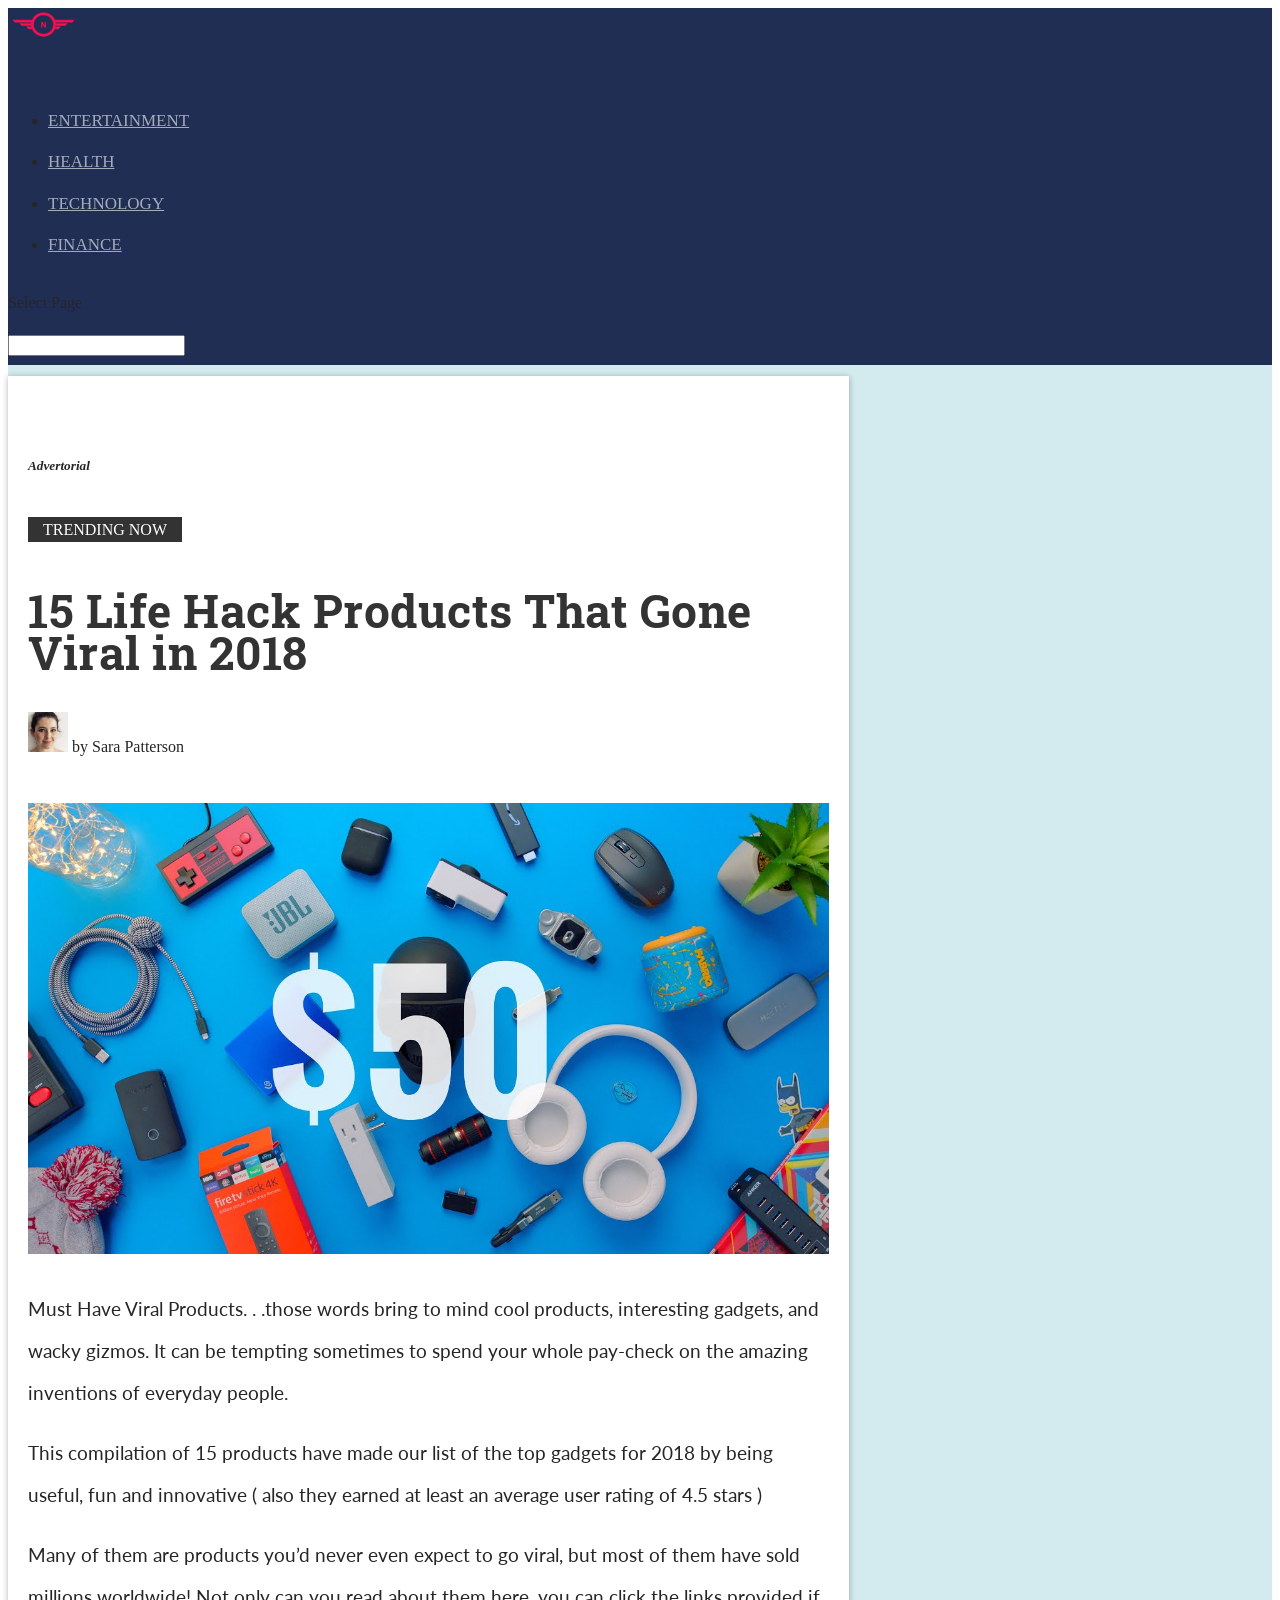
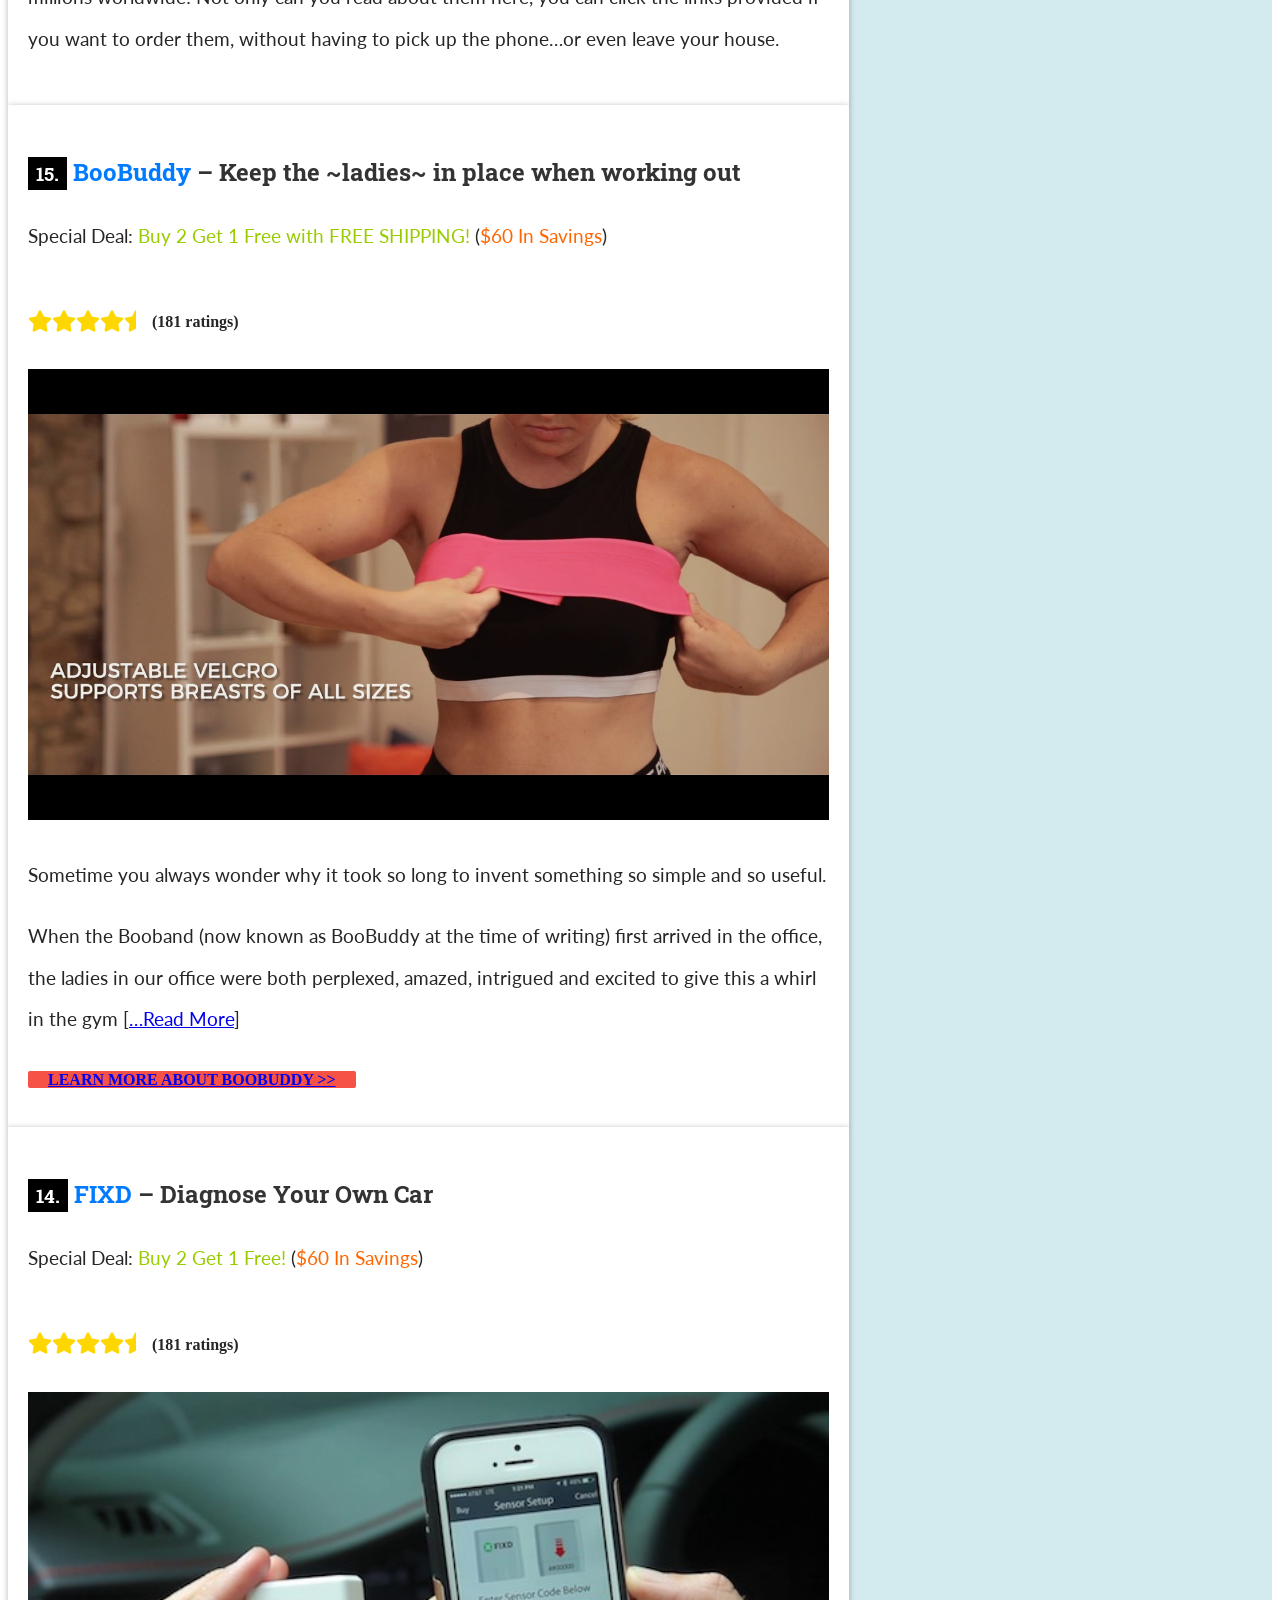
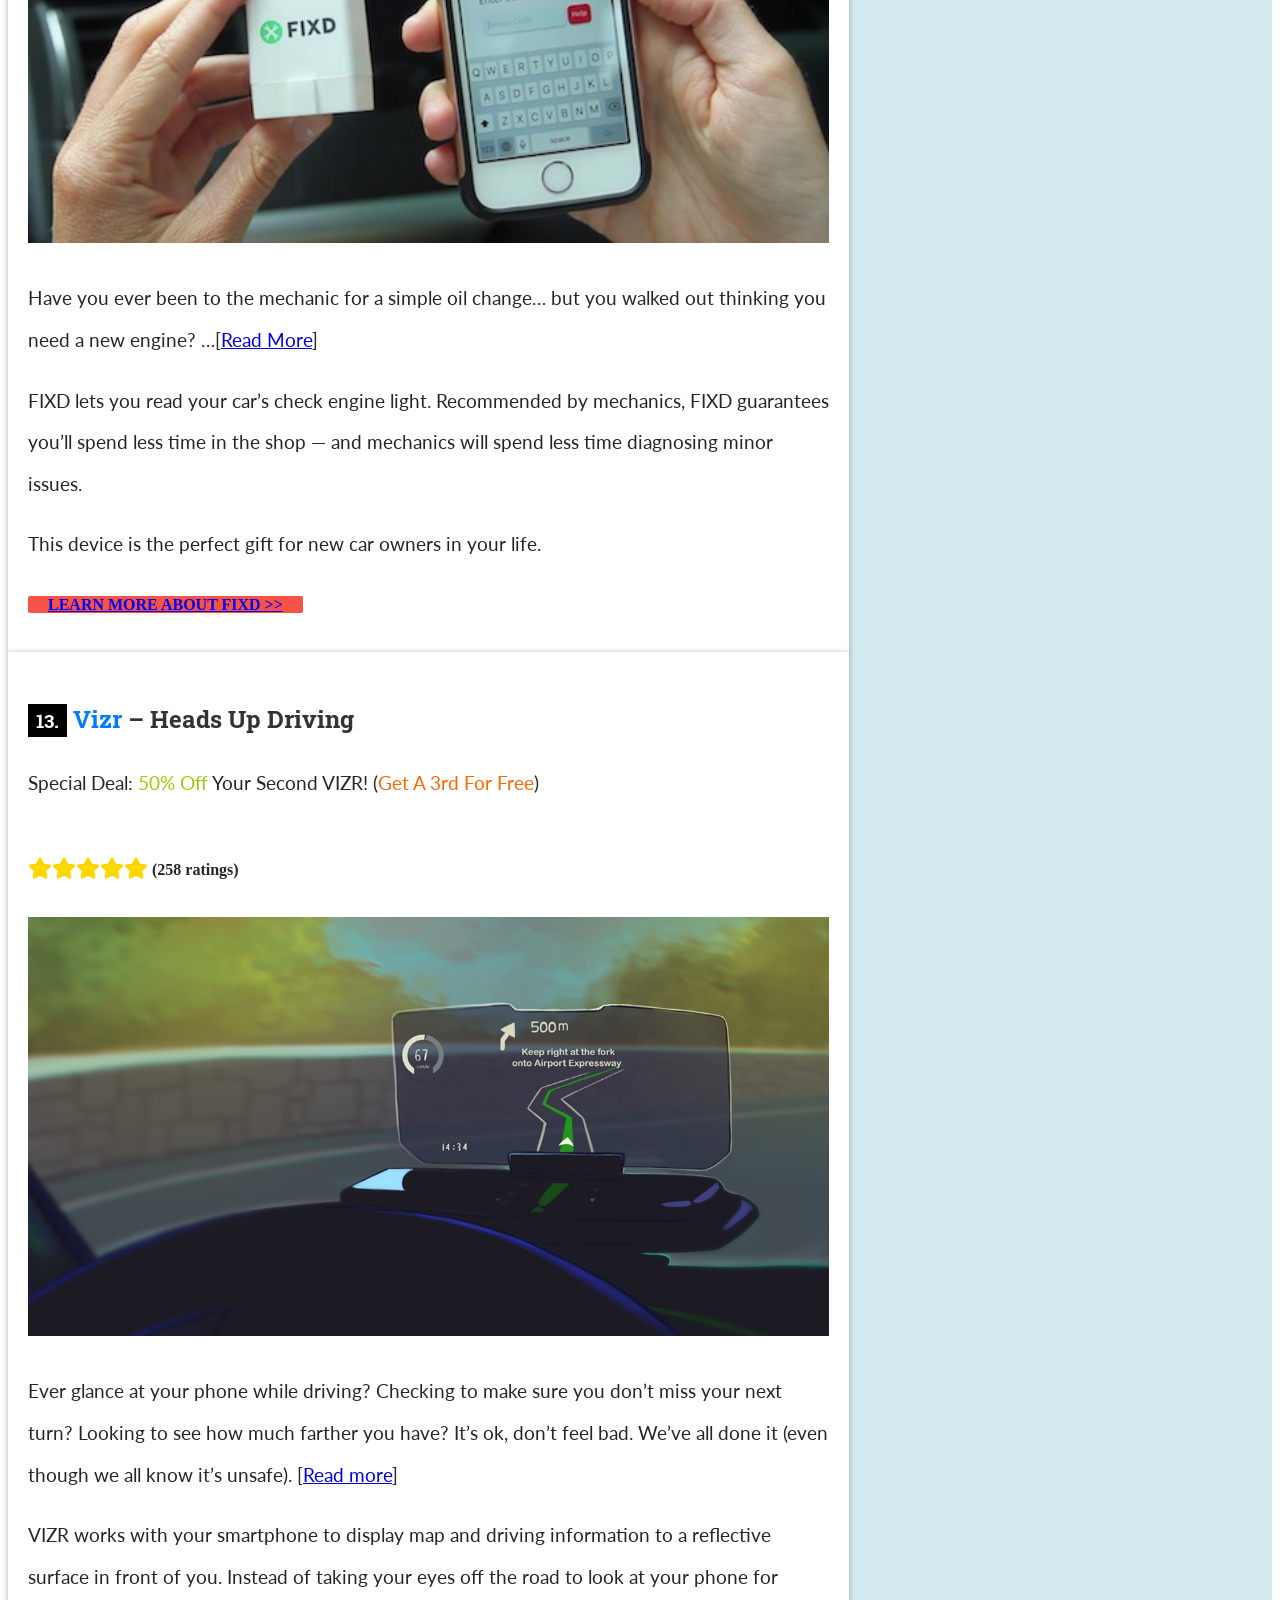
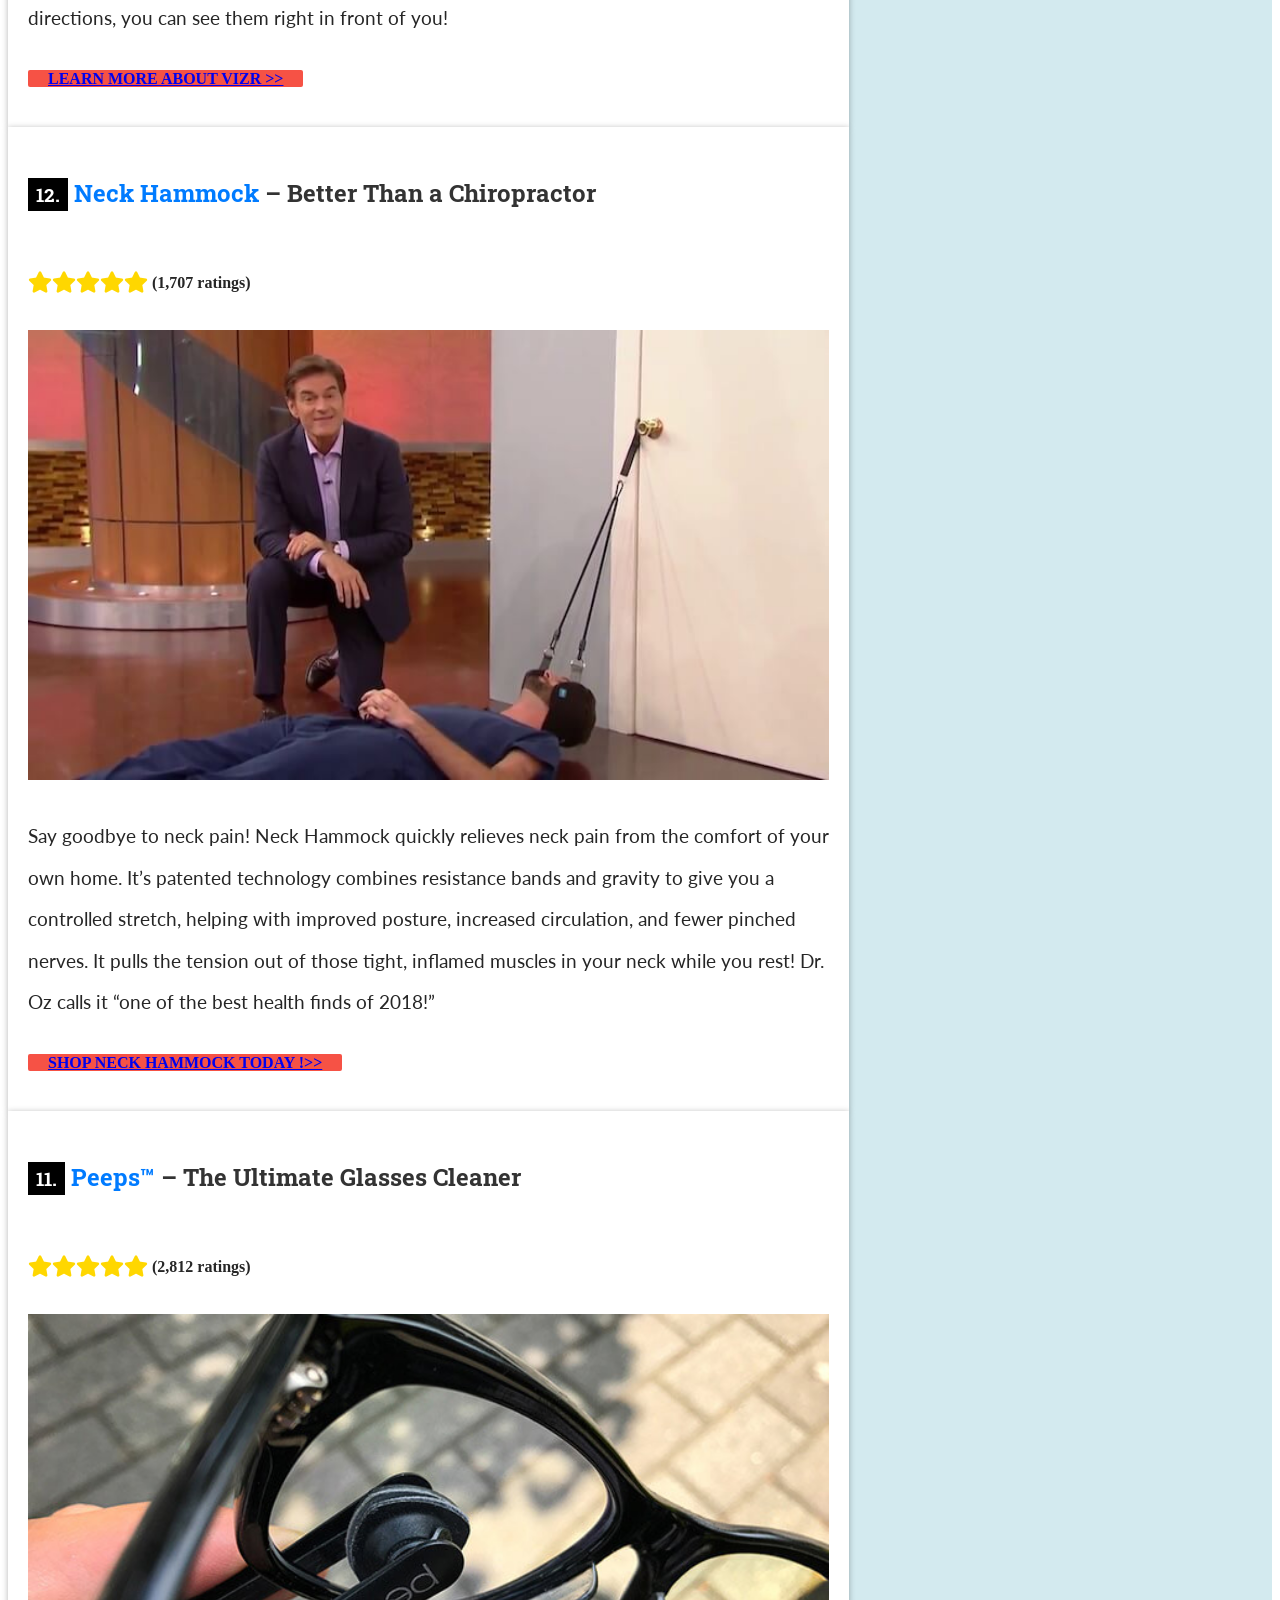
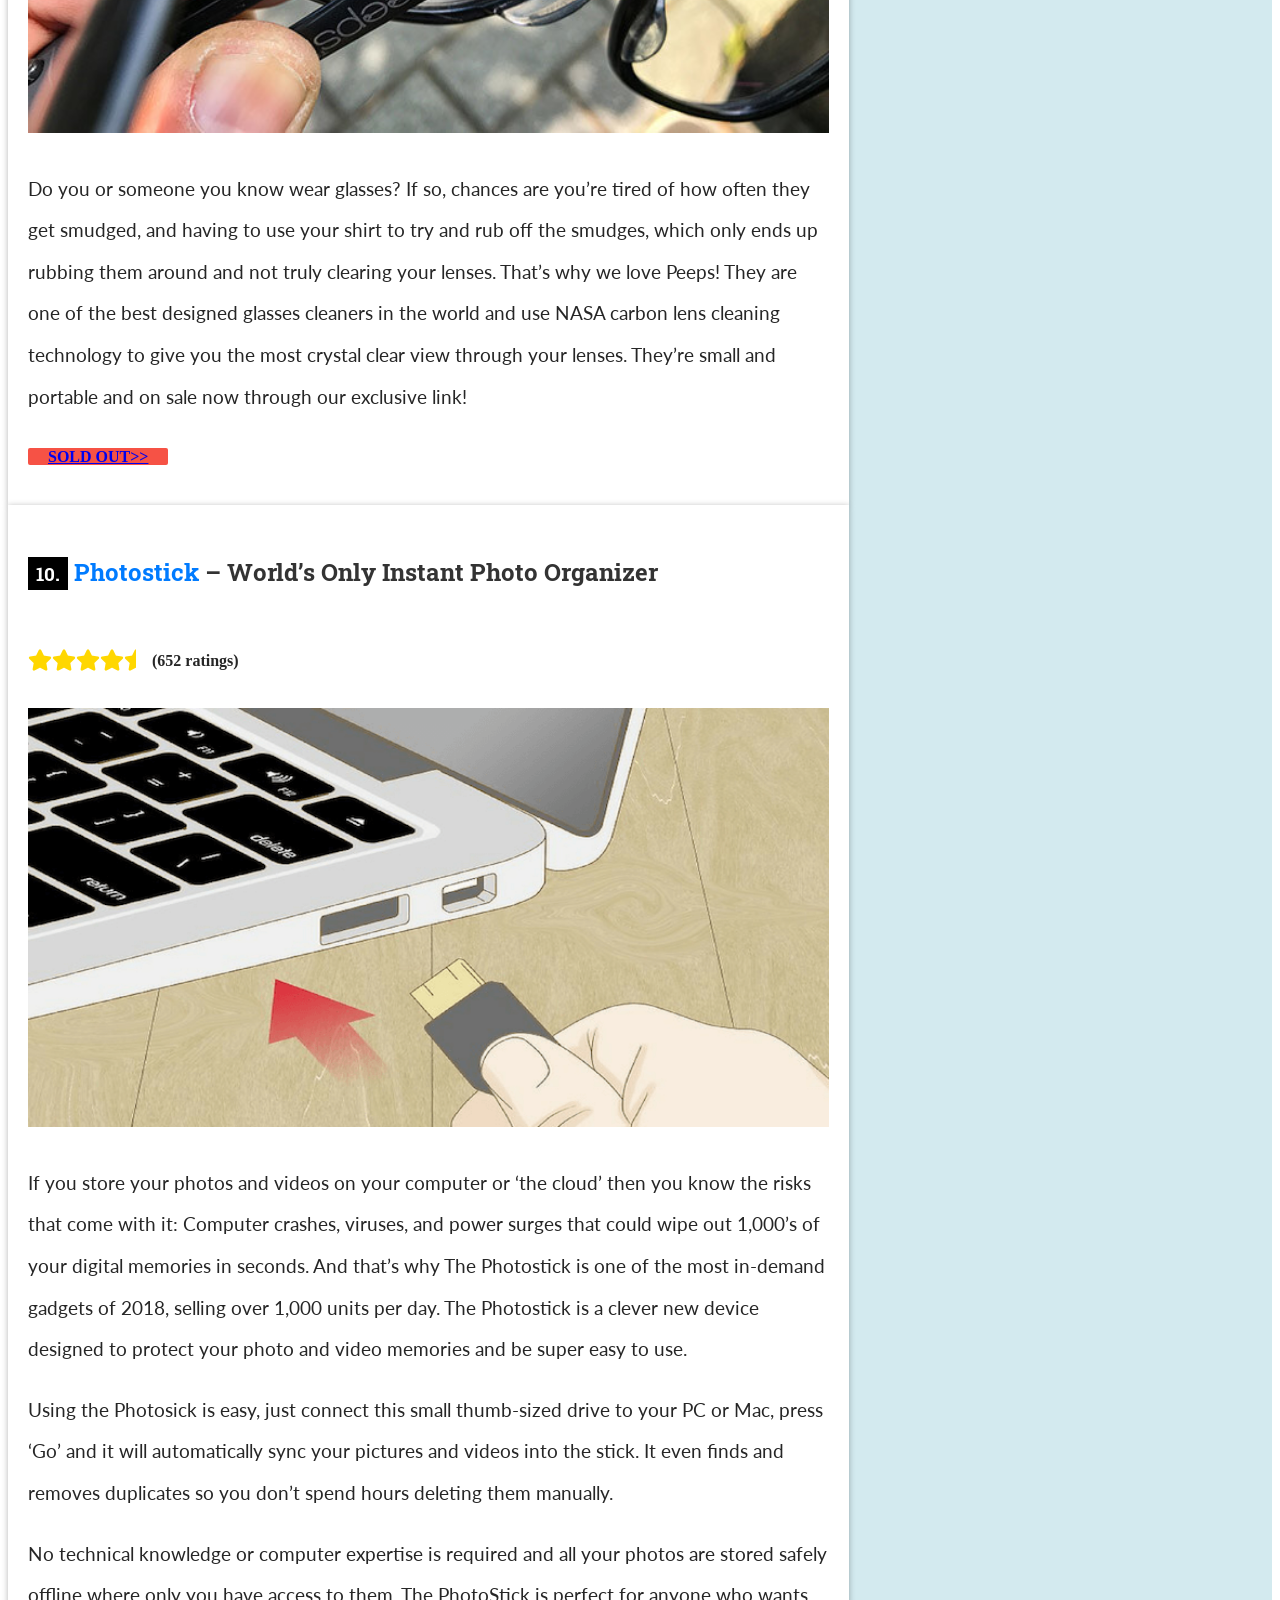
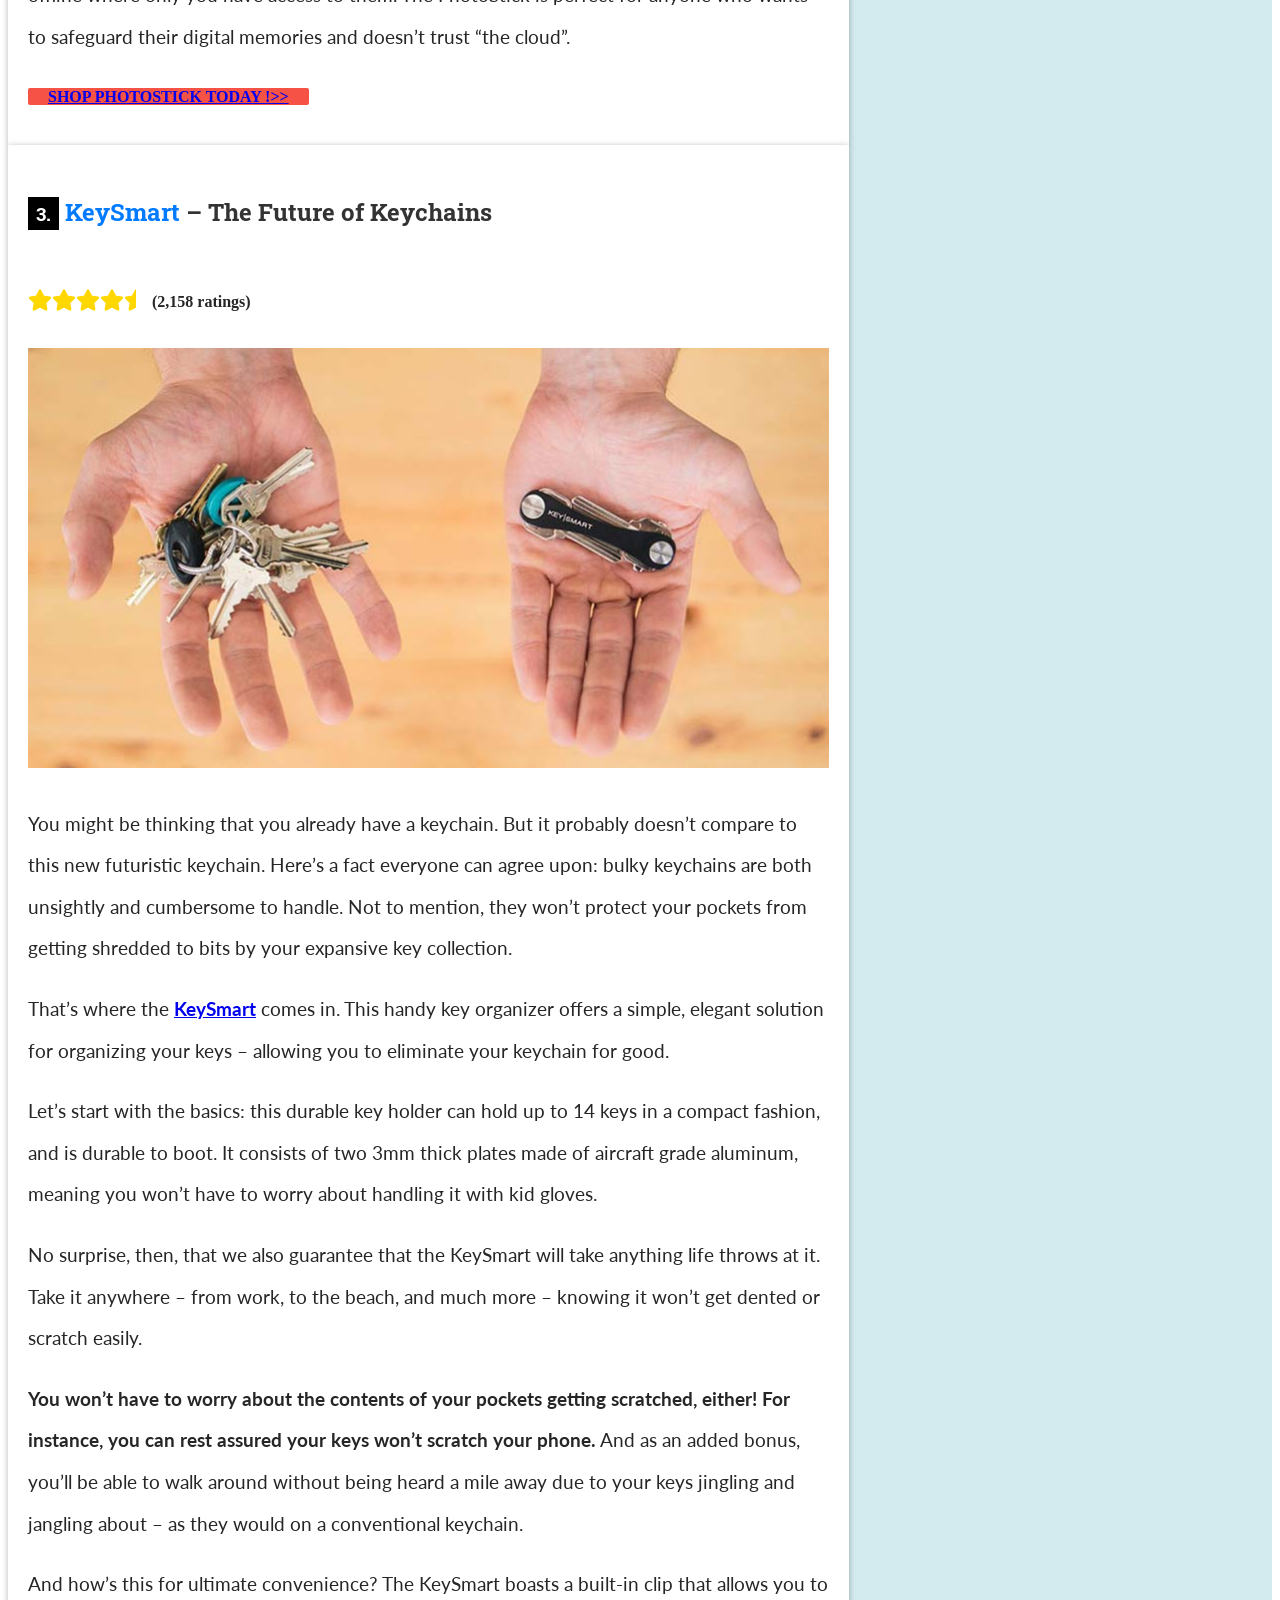
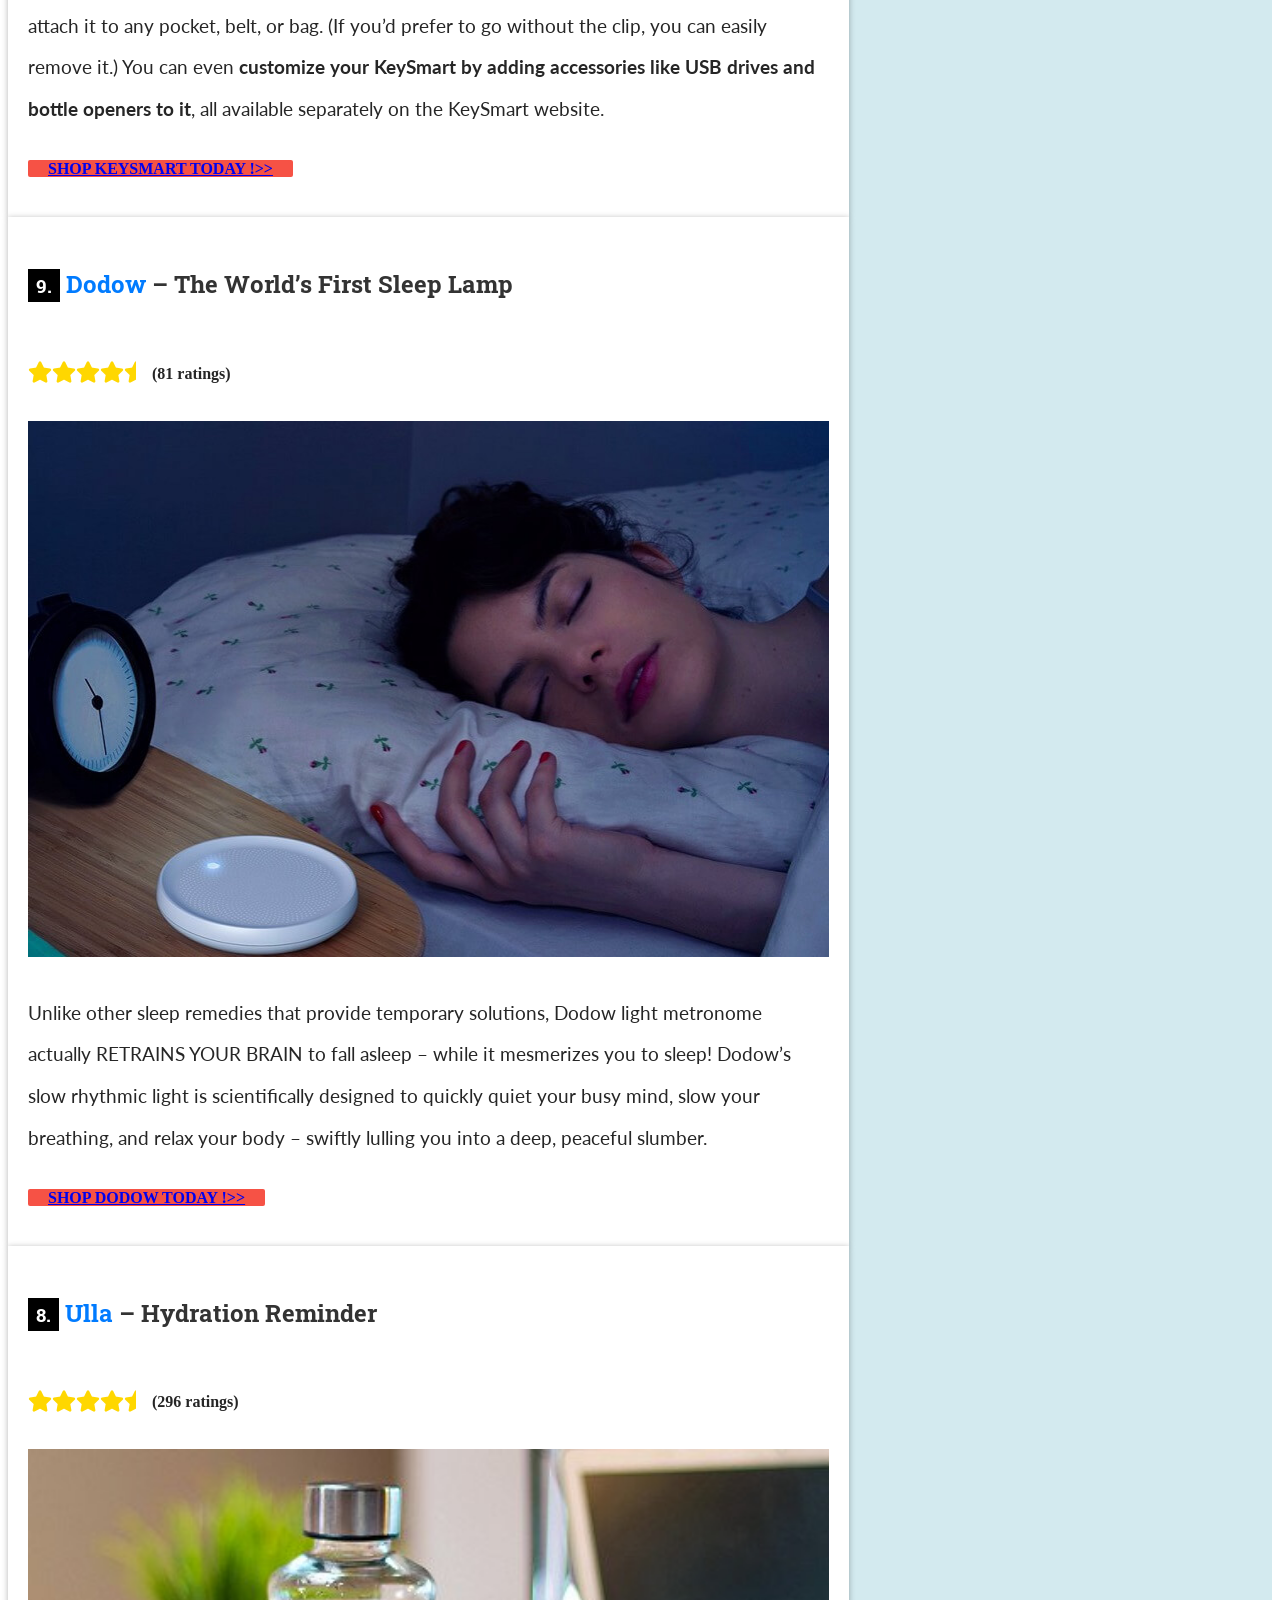
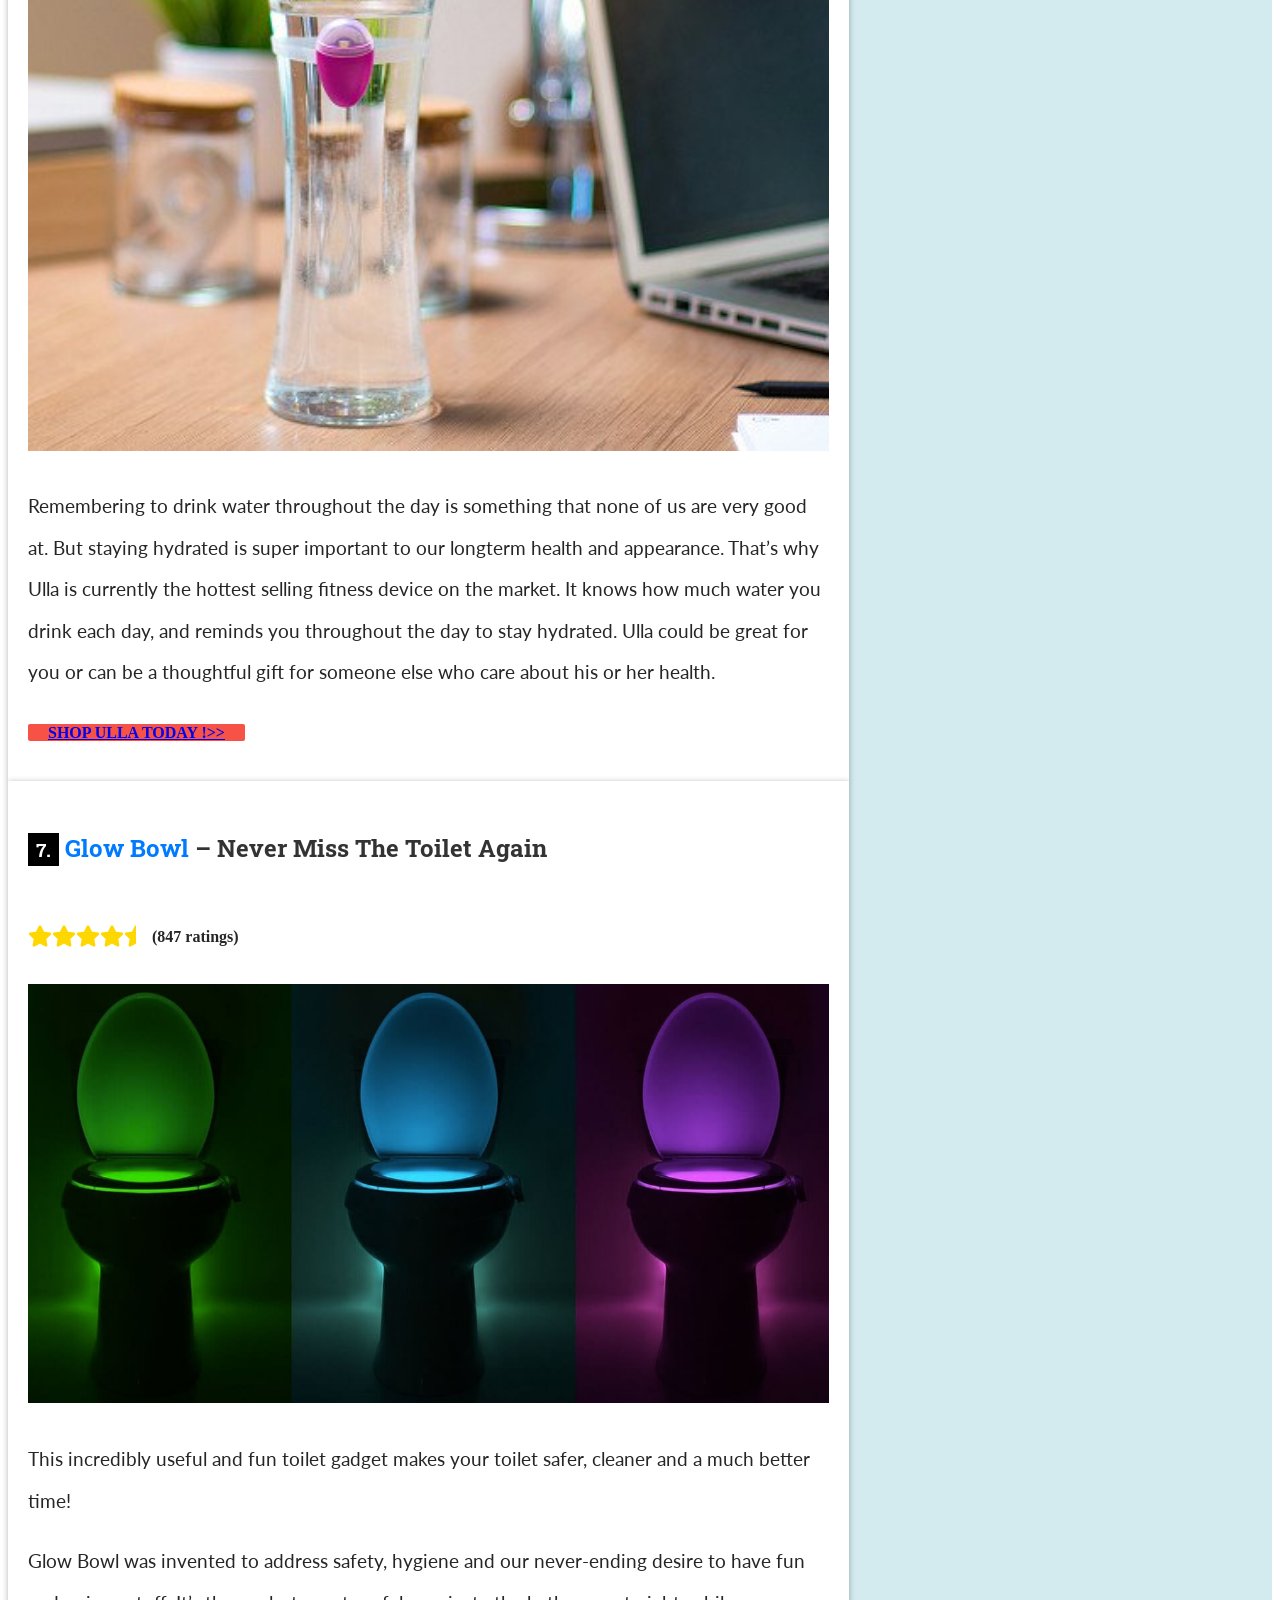
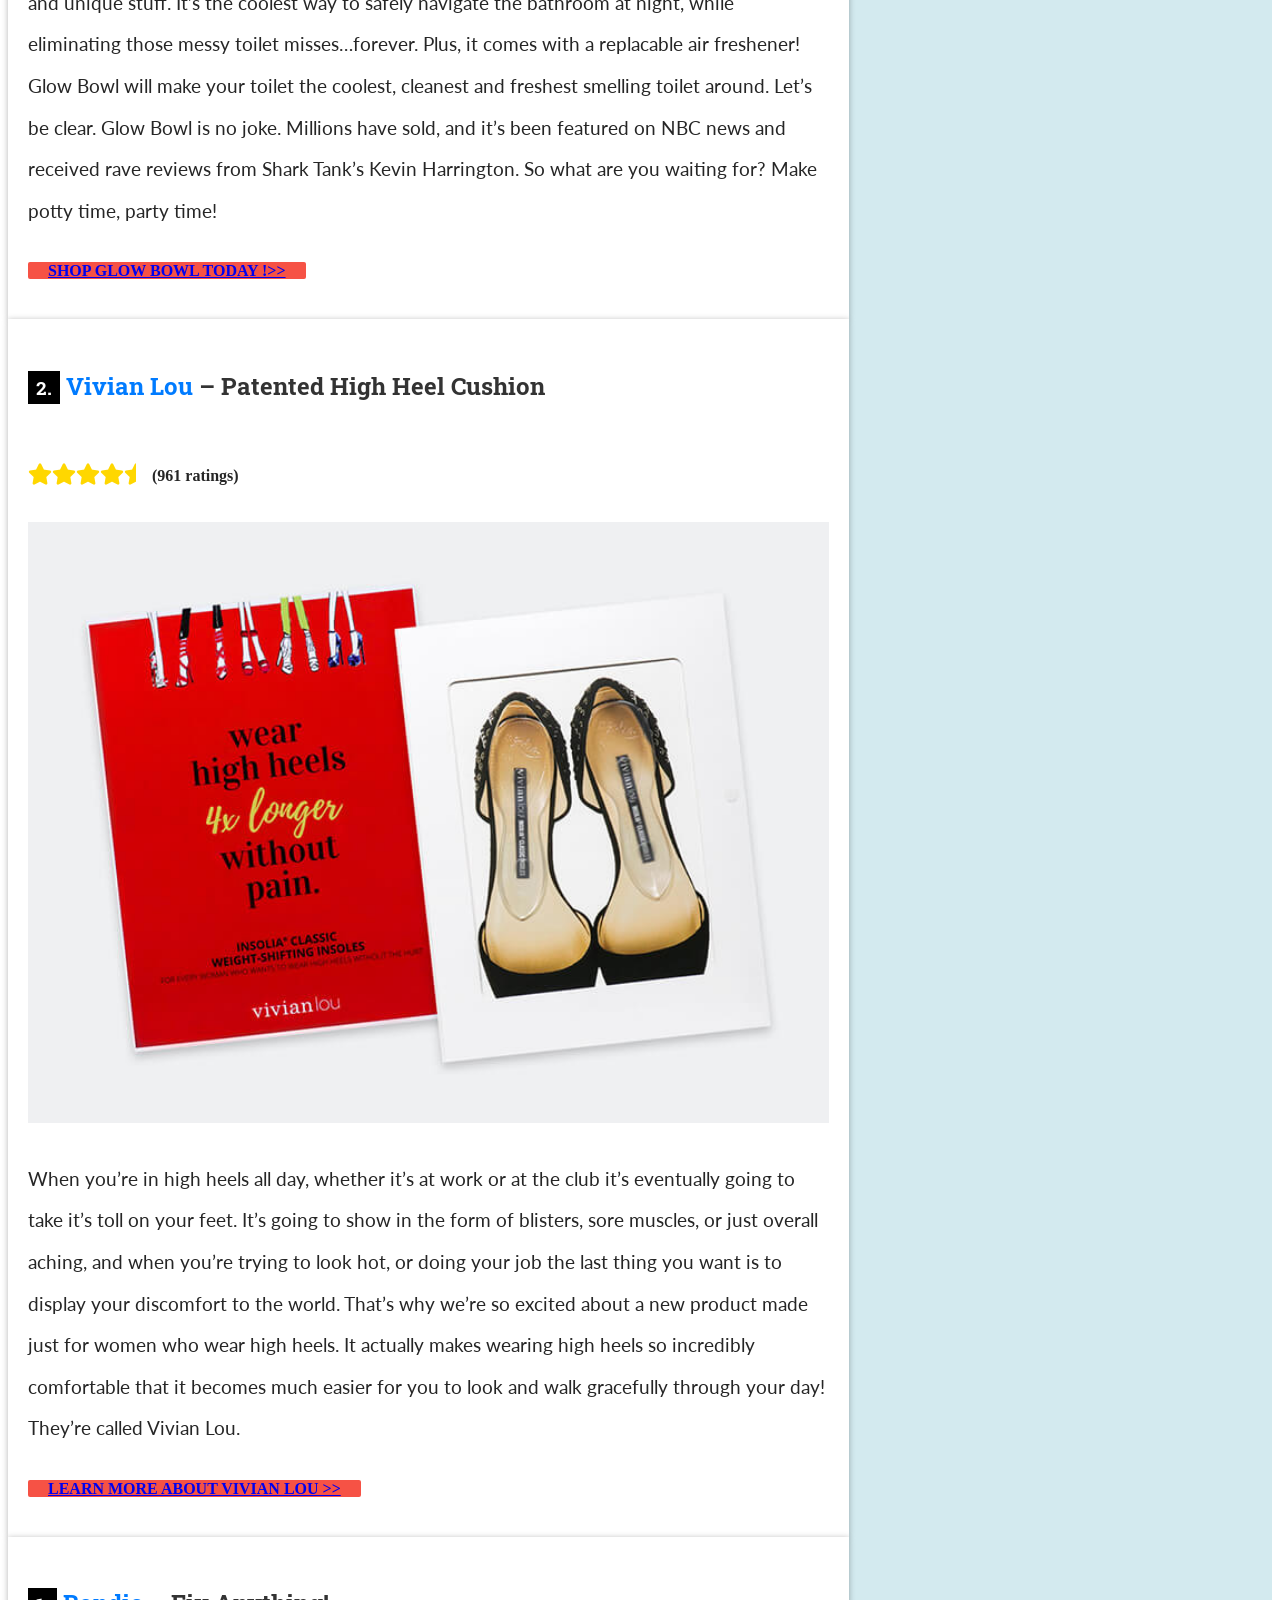
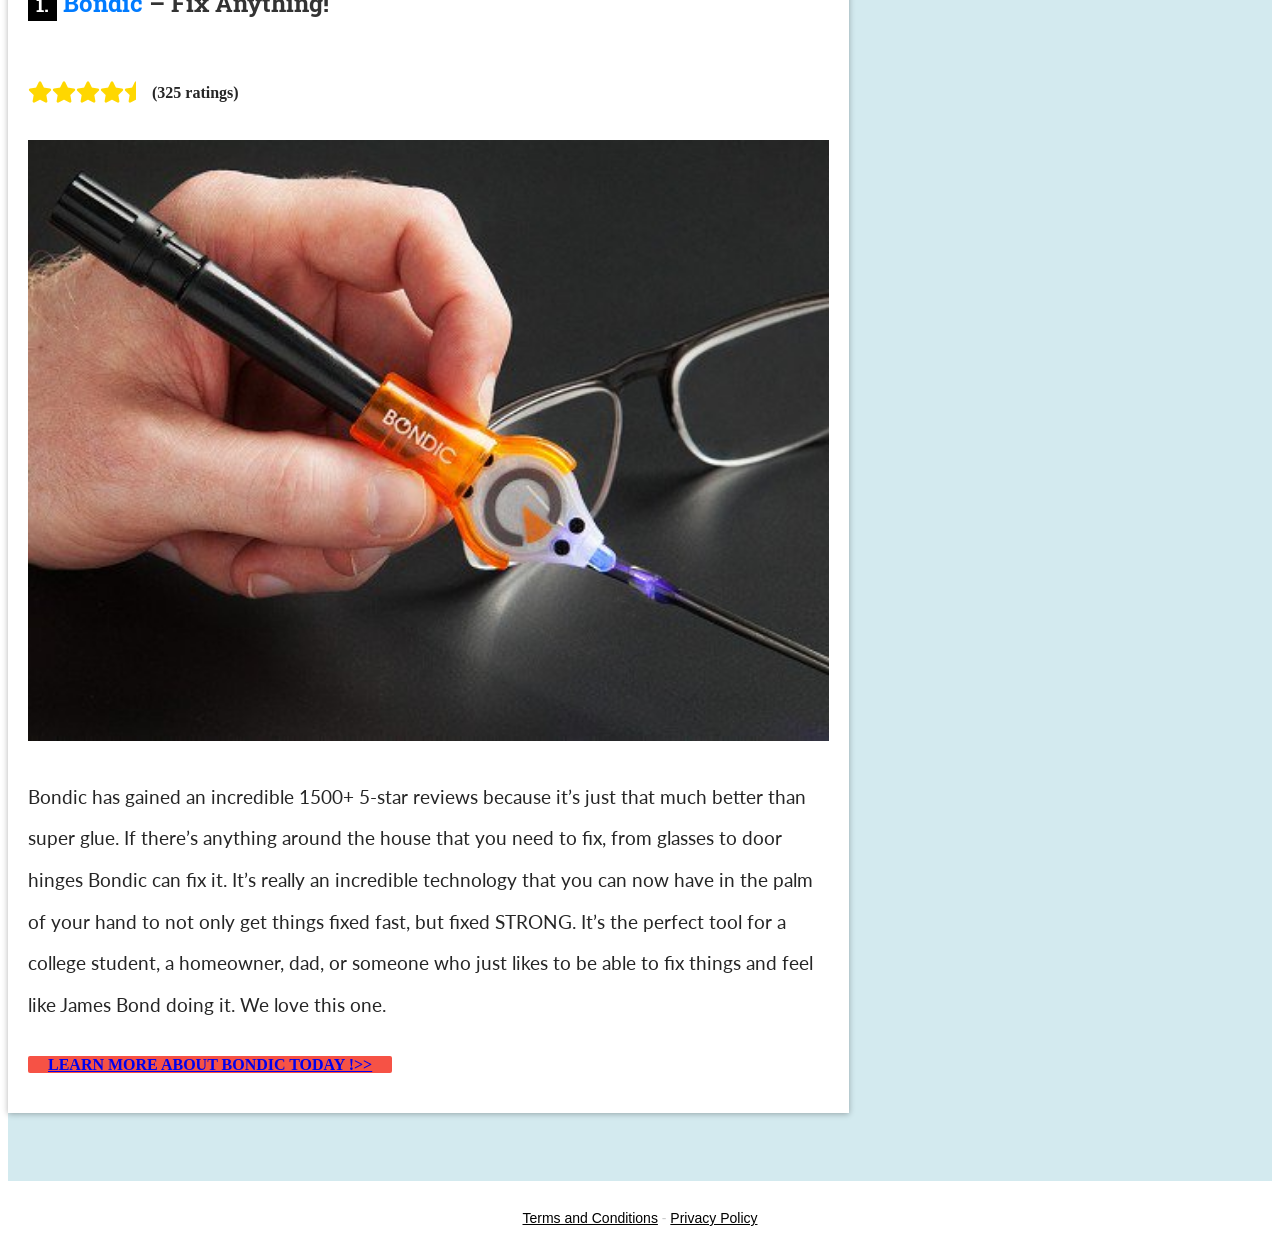
<file: index.html>
<!DOCTYPE html>
<html lang="en-US">
<head>
	<meta charset="UTF-8" />
<meta http-equiv="X-UA-Compatible" content="IE=edge">
	<link rel="pingback" href="https://www.newsinc.xilib.com/xmlrpc.php" />

	<script type="text/javascript">
		document.documentElement.className = 'js';
	</script>

	<title>NewsInc | All Things Interesting</title>
<link rel='dns-prefetch' href='https://fonts.googleapis.com/' />
<link rel='dns-prefetch' href='https://s.w.org/' />
<link rel="alternate" type="application/rss+xml" title="NewsInc &raquo; Feed" href="feed/index.html" />
<link rel="alternate" type="application/rss+xml" title="NewsInc &raquo; Comments Feed" href="comments/feed/index.html" />
		<script type="text/javascript">
			window._wpemojiSettings = {"baseUrl":"https:\/\/s.w.org\/images\/core\/emoji\/11\/72x72\/","ext":".png","svgUrl":"https:\/\/s.w.org\/images\/core\/emoji\/11\/svg\/","svgExt":".svg","source":{"concatemoji":"https:\/\/www.newsinc.xilib.com\/wp-includes\/js\/wp-emoji-release.min.js?ver=5.0.3"}};
			!function(a,b,c){function d(a,b){var c=String.fromCharCode;l.clearRect(0,0,k.width,k.height),l.fillText(c.apply(this,a),0,0);var d=k.toDataURL();l.clearRect(0,0,k.width,k.height),l.fillText(c.apply(this,b),0,0);var e=k.toDataURL();return d===e}function e(a){var b;if(!l||!l.fillText)return!1;switch(l.textBaseline="top",l.font="600 32px Arial",a){case"flag":return!(b=d([55356,56826,55356,56819],[55356,56826,8203,55356,56819]))&&(b=d([55356,57332,56128,56423,56128,56418,56128,56421,56128,56430,56128,56423,56128,56447],[55356,57332,8203,56128,56423,8203,56128,56418,8203,56128,56421,8203,56128,56430,8203,56128,56423,8203,56128,56447]),!b);case"emoji":return b=d([55358,56760,9792,65039],[55358,56760,8203,9792,65039]),!b}return!1}function f(a){var c=b.createElement("script");c.src=a,c.defer=c.type="text/javascript",b.getElementsByTagName("head")[0].appendChild(c)}var g,h,i,j,k=b.createElement("canvas"),l=k.getContext&&k.getContext("2d");for(j=Array("flag","emoji"),c.supports={everything:!0,everythingExceptFlag:!0},i=0;i<j.length;i++)c.supports[j[i]]=e(j[i]),c.supports.everything=c.supports.everything&&c.supports[j[i]],"flag"!==j[i]&&(c.supports.everythingExceptFlag=c.supports.everythingExceptFlag&&c.supports[j[i]]);c.supports.everythingExceptFlag=c.supports.everythingExceptFlag&&!c.supports.flag,c.DOMReady=!1,c.readyCallback=function(){c.DOMReady=!0},c.supports.everything||(h=function(){c.readyCallback()},b.addEventListener?(b.addEventListener("DOMContentLoaded",h,!1),a.addEventListener("load",h,!1)):(a.attachEvent("onload",h),b.attachEvent("onreadystatechange",function(){"complete"===b.readyState&&c.readyCallback()})),g=c.source||{},g.concatemoji?f(g.concatemoji):g.wpemoji&&g.twemoji&&(f(g.twemoji),f(g.wpemoji)))}(window,document,window._wpemojiSettings);
		</script>
		<meta content="Divi v.3.15" name="generator"/><style type="text/css">
img.wp-smiley,
img.emoji {
	display: inline !important;
	border: none !important;
	box-shadow: none !important;
	height: 1em !important;
	width: 1em !important;
	margin: 0 .07em !important;
	vertical-align: -0.1em !important;
	background: none !important;
	padding: 0 !important;
}
</style>
<style type="text/css" media="all">
.wpautoterms-footer{background-color:#ffffff;text-align:center;}
.wpautoterms-footer a{color:#000000;font-family:Arial, sans-serif;font-size:14px;}
.wpautoterms-footer .separator{color:#cccccc;font-family:Arial, sans-serif;font-size:14px;}</style>
<link rel='stylesheet' id='wp-block-library-css'  href='https://www.newsinc.xilib.com/wp-includes/css/dist/block-library/style.min.css?ver=5.0.3' type='text/css' media='all' />
<link rel='stylesheet' id='wpautoterms_css-css'  href='https://www.newsinc.xilib.com/wp-content/plugins/auto-terms-of-service-and-privacy-policy/css/wpautoterms.css?ver=5.0.3' type='text/css' media='all' />
<link rel='stylesheet' id='divi-fonts-css'  href='https://fonts.googleapis.com/css?family=Open+Sans:300italic,400italic,600italic,700italic,800italic,400,300,600,700,800&#038;subset=latin,latin-ext' type='text/css' media='all' />
<link rel='stylesheet' id='divi-style-css'  href='https://www.newsinc.xilib.com/wp-content/themes/Divi/style.css?ver=3.15' type='text/css' media='all' />
<link rel='stylesheet' id='et-builder-googlefonts-cached-css'  href='https://fonts.googleapis.com/css?family=Roboto+Slab%3A100%2C300%2Cregular%2C700%7CLato%3A100%2C100italic%2C300%2C300italic%2Cregular%2Citalic%2C700%2C700italic%2C900%2C900italic&#038;ver=5.0.3#038;subset=latin,latin-ext' type='text/css' media='all' />
<link rel='stylesheet' id='dashicons-css'  href='https://www.newsinc.xilib.com/wp-includes/css/dashicons.min.css?ver=5.0.3' type='text/css' media='all' />
<script type='text/javascript' src='https://www.newsinc.xilib.com/wp-includes/js/jquery/jquery.js?ver=1.12.4'></script>
<script type='text/javascript' src='https://www.newsinc.xilib.com/wp-includes/js/jquery/jquery-migrate.min.js?ver=1.4.1'></script>
<link rel='https://api.w.org/' href='wp-json/index.html' />
<link rel="EditURI" type="application/rsd+xml" title="RSD" href="https://www.newsinc.xilib.com/xmlrpc.php?rsd" />
<link rel="wlwmanifest" type="application/wlwmanifest+xml" href="wp-includes/wlwmanifest.xml" /> 
<meta name="generator" content="WordPress 5.0.3" />
<link rel="canonical" href="index.html" />
<link rel='shortlink' href='index.html' />
<link rel="alternate" type="application/json+oembed" href="https://www.newsinc.xilib.com/wp-json/oembed/1.0/embed?url=https%3A%2F%2Fwww.newsinc.xilib.com%2F" />
<link rel="alternate" type="text/xml+oembed" href="https://www.newsinc.xilib.com/wp-json/oembed/1.0/embed?url=https%3A%2F%2Fwww.newsinc.xilib.com%2F&#038;format=xml" />
<link rel="stylesheet" href="https://use.fontawesome.com/releases/v5.7.0/css/all.css" integrity="sha384-lZN37f5QGtY3VHgisS14W3ExzMWZxybE1SJSEsQp9S+oqd12jhcu+A56Ebc1zFSJ" crossorigin="anonymous"><meta name="viewport" content="width=device-width, initial-scale=1.0, maximum-scale=1.0, user-scalable=0" /><link rel="icon" href="wp-content/uploads/2019/02/cropped-logo-32x32.png" sizes="32x32" />
<link rel="icon" href="wp-content/uploads/2019/02/cropped-logo-192x192.png" sizes="192x192" />
<link rel="apple-touch-icon-precomposed" href="wp-content/uploads/2019/02/cropped-logo-180x180.png" />
<meta name="msapplication-TileImage" content="https://www.newsinc.xilib.com/wp-content/uploads/2019/02/cropped-logo-270x270.png" />
<style id="et-divi-customizer-global-cached-inline-styles">body{color:#262626}body{line-height:2.6em}#main-header,#main-header .nav li ul,.et-search-form,#main-header .et_mobile_menu{background-color:#202e54}.et_header_style_centered .mobile_nav .select_page,.et_header_style_split .mobile_nav .select_page,.et_nav_text_color_light #top-menu>li>a,.et_nav_text_color_dark #top-menu>li>a,#top-menu a,.et_mobile_menu li a,.et_nav_text_color_light .et_mobile_menu li a,.et_nav_text_color_dark .et_mobile_menu li a,#et_search_icon:before,.et_search_form_container input,span.et_close_search_field:after,#et-top-navigation .et-cart-info{color:rgba(255,255,255,0.6)}.et_search_form_container input::-moz-placeholder{color:rgba(255,255,255,0.6)}.et_search_form_container input::-webkit-input-placeholder{color:rgba(255,255,255,0.6)}.et_search_form_container input:-ms-input-placeholder{color:rgba(255,255,255,0.6)}#top-menu li a{font-size:17px}body.et_vertical_nav .container.et_search_form_container .et-search-form input{font-size:17px!important}#main-footer{background-color:rgba(183,221,229,0.61)}#footer-widgets .footer-widget a,#footer-widgets .footer-widget li a,#footer-widgets .footer-widget li a:hover{color:#ffffff}.footer-widget{color:#ffffff}#footer-bottom{background-color:rgba(183,221,229,0.61)}@media only screen and (min-width:981px){.et_header_style_left #et-top-navigation,.et_header_style_split #et-top-navigation{padding:25px 0 0 0}.et_header_style_left #et-top-navigation nav>ul>li>a,.et_header_style_split #et-top-navigation nav>ul>li>a{padding-bottom:25px}.et_header_style_split .centered-inline-logo-wrap{width:50px;margin:-50px 0}.et_header_style_split .centered-inline-logo-wrap #logo{max-height:50px}.et_pb_svg_logo.et_header_style_split .centered-inline-logo-wrap #logo{height:50px}.et_header_style_centered #top-menu>li>a{padding-bottom:9px}.et_header_style_slide #et-top-navigation,.et_header_style_fullscreen #et-top-navigation{padding:16px 0 16px 0!important}.et_header_style_centered #main-header .logo_container{height:50px}#logo{max-height:50%}.et_pb_svg_logo #logo{height:50%}.et_header_style_centered.et_hide_primary_logo #main-header:not(.et-fixed-header) .logo_container,.et_header_style_centered.et_hide_fixed_logo #main-header.et-fixed-header .logo_container{height:9px}.et-fixed-header #top-menu a,.et-fixed-header #et_search_icon:before,.et-fixed-header #et_top_search .et-search-form input,.et-fixed-header .et_search_form_container input,.et-fixed-header .et_close_search_field:after,.et-fixed-header #et-top-navigation .et-cart-info{color:rgba(255,255,255,0.6)!important}.et-fixed-header .et_search_form_container input::-moz-placeholder{color:rgba(255,255,255,0.6)!important}.et-fixed-header .et_search_form_container input::-webkit-input-placeholder{color:rgba(255,255,255,0.6)!important}.et-fixed-header .et_search_form_container input:-ms-input-placeholder{color:rgba(255,255,255,0.6)!important}}@media only screen and (min-width:1350px){.et_pb_row{padding:27px 0}.et_pb_section{padding:54px 0}.single.et_pb_pagebuilder_layout.et_full_width_page .et_post_meta_wrapper{padding-top:81px}.et_pb_section.et_pb_section_first{padding-top:inherit}.et_pb_fullwidth_section{padding:0}}@media only screen and (max-width:980px){body,.et_pb_column_1_2 .et_quote_content blockquote cite,.et_pb_column_1_2 .et_link_content a.et_link_main_url,.et_pb_column_1_3 .et_quote_content blockquote cite,.et_pb_column_3_8 .et_quote_content blockquote cite,.et_pb_column_1_4 .et_quote_content blockquote cite,.et_pb_blog_grid .et_quote_content blockquote cite,.et_pb_column_1_3 .et_link_content a.et_link_main_url,.et_pb_column_3_8 .et_link_content a.et_link_main_url,.et_pb_column_1_4 .et_link_content a.et_link_main_url,.et_pb_blog_grid .et_link_content a.et_link_main_url{font-size:15px}.et_pb_slider.et_pb_module .et_pb_slides .et_pb_slide_content,.et_pb_best_value{font-size:17px}}</style></head>
<body class="home page-template-default page page-id-189 et_pb_button_helper_class et_fixed_nav et_show_nav et_cover_background et_pb_gutter linux et_pb_gutters3 et_primary_nav_dropdown_animation_fade et_secondary_nav_dropdown_animation_fade et_pb_footer_columns4 et_header_style_left et_pb_pagebuilder_layout et_right_sidebar et_divi_theme et-db et_minified_js et_minified_css">
	<div id="page-container">

	
	
			<header id="main-header" data-height-onload="50">
			<div class="container clearfix et_menu_container">
							<div class="logo_container">
					<span class="logo_helper"></span>
					<a href="index.html">
						<img src="wp-content/uploads/2019/02/logo_transparent_logoOnly_70.png" alt="NewsInc" id="logo" data-height-percentage="50" />
					</a>
				</div>
							<div id="et-top-navigation" data-height="50" data-fixed-height="40">
											<nav id="top-menu-nav">
						<ul id="top-menu" class="nav"><li id="menu-item-161" class="menu-item menu-item-type-custom menu-item-object-custom menu-item-161"><a href="index.html#">ENTERTAINMENT</a></li>
<li id="menu-item-162" class="menu-item menu-item-type-custom menu-item-object-custom menu-item-162"><a href="index.html#">HEALTH</a></li>
<li id="menu-item-163" class="menu-item menu-item-type-custom menu-item-object-custom menu-item-163"><a href="index.html#">TECHNOLOGY</a></li>
<li id="menu-item-164" class="menu-item menu-item-type-custom menu-item-object-custom menu-item-164"><a href="index.html#">FINANCE</a></li>
</ul>						</nav>
					
					
					
					
					<div id="et_mobile_nav_menu">
				<div class="mobile_nav closed">
					<span class="select_page">Select Page</span>
					<span class="mobile_menu_bar mobile_menu_bar_toggle"></span>
				</div>
			</div>				</div> <!-- #et-top-navigation -->
			</div> <!-- .container -->
			<div class="et_search_outer">
				<div class="container et_search_form_container">
					<form role="search" method="get" class="et-search-form" action="index.html">
					<input type="search" class="et-search-field" placeholder="Search &hellip;" value="" name="s" title="Search for:" />					</form>
					<span class="et_close_search_field"></span>
				</div>
			</div>
		</header> <!-- #main-header -->
			<div id="et-main-area">
	
<div id="main-content">


			
				<article id="post-189" class="post-189 page type-page status-publish hentry">

				
					<div class="entry-content">
					<div id="et-boc" class="et-boc">
			
			<div class="et_builder_inner_content et_pb_gutters3"><div class="et_pb_section et_pb_section_0 et_pb_with_background et_section_regular">
				
				
				
				
					<div class="et_pb_row et_pb_row_0">
				<div class="et_pb_column et_pb_column_4_4 et_pb_column_0    et_pb_css_mix_blend_mode_passthrough et-last-child">
				
				
				<div class="et_pb_module et_pb_text et_pb_text_0 et_pb_bg_layout_light  et_pb_text_align_left">
				
				
				<div class="et_pb_text_inner">
					<h5><em>Advertorial</em></h5>
<div style="text-transform: uppercase; color: #fff; width: auto; display: inline-block; padding: 0 15px; font-size: 16px; text-align: center; line-height: 25px; height: 25px; background: #333; margin-bottom: 10px;">Trending Now</div>
<h1 id="listicle_title">15 Life Hack Products That Gone Viral in 2018</h1>
<p><img class="wp-image-28 alignnone size-full" src="wp-content/uploads/2019/01/sarah-patterson.png" alt="" width="40" height="40" /> <span class="author">by Sara Patterson</span></p>
				</div>
			</div> <!-- .et_pb_text --><div class="et_pb_module et_pb_text et_pb_text_1 et_pb_bg_layout_light  et_pb_text_align_left">
				
				
				<div class="et_pb_text_inner">
					<div class="addthis_inline_share_toolbox_jq42"></div>
				</div>
			</div> <!-- .et_pb_text --><div class="et_pb_module et_pb_image et_pb_image_0 et_always_center_on_mobile">
				
				
				<span class="et_pb_image_wrap"><img src="wp-content/uploads/2019/02/maxresdefault-3.jpg" alt="" /></span>
			</div><div class="et_pb_module et_pb_text et_pb_text_2 et_pb_bg_layout_light  et_pb_text_align_left">
				
				
				<div class="et_pb_text_inner">
					<p>Must Have Viral Products. . .those words bring to mind cool products, interesting gadgets, and wacky gizmos. It can be tempting sometimes to spend your whole pay-check on the amazing inventions of everyday people.</p>
<p>This compilation of 15 products have made our list of the top gadgets for 2018 by being useful, fun and innovative ( also they earned at least an average user rating of 4.5 stars )</p>
<p>Many of them are products you’d never even expect to go viral, but most of them have sold millions worldwide! Not only can you read about them here, you can click the links provided if you want to order them, without having to pick up the phone…or even leave your house.</p>
				</div>
			</div> <!-- .et_pb_text -->
			</div> <!-- .et_pb_column -->
				
				
			</div> <!-- .et_pb_row --><div class="et_pb_row et_pb_row_1">
				<div class="et_pb_column et_pb_column_4_4 et_pb_column_1    et_pb_css_mix_blend_mode_passthrough et-last-child">
				
				
				<div class="et_pb_module et_pb_text et_pb_text_3 et_pb_bg_layout_light  et_pb_text_align_left">
				
				
				<div class="et_pb_text_inner">
					<h2 class="off_header"><span style="color: #fff; background-color: #000; padding: 4px 8px; font-size: 80%;"><b>15.</b></span> <a style="color: #007bff; text-decoration: none; background-color: transparent;" href="https://giddyuptrk.com/?a=9026&amp;oc=975&amp;c=1518&amp;s1=newsinc" target="_blank" rel="noopener">BooBuddy</a> &#8211; Keep the ~ladies~ in place when working out</h2>
				</div>
			</div> <!-- .et_pb_text --><div class="et_pb_module et_pb_text et_pb_text_4 et_pb_bg_layout_light  et_pb_text_align_left">
				
				
				<div class="et_pb_text_inner">
					<p>Special Deal: <span style="color: #99cc00;"><span class="text-success">Buy 2 Get 1 Free with FREE SHIPPING!</span> </span><span class="text-danger">(<span style="color: #ff6600;">$60 In Savings</span>)</span></p>
				</div>
			</div> <!-- .et_pb_text --><div class="et_pb_module et_pb_text et_pb_text_5 et_pb_bg_layout_light  et_pb_text_align_left">
				
				
				<div class="et_pb_text_inner">
					<h4><i class="fa fa-star fa-lg" style="color: #ffd700;" aria-hidden="true"></i><i class="fa fa-star fa-lg" style="color: #ffd700;" aria-hidden="true"></i><i class="fa fa-star fa-lg" style="color: #ffd700;" aria-hidden="true"></i><i class="fa fa-star fa-lg" style="color: #ffd700;" aria-hidden="true"></i><i class="fas fa-star-half fa-lg" style="color: #ffd700;" aria-hidden="true"></i> (181 ratings)</h4>
				</div>
			</div> <!-- .et_pb_text --><div class="et_pb_module et_pb_image et_pb_image_1 et_always_center_on_mobile">
				
				
				<a href="https://giddyuptrk.com/?a=9026&#038;oc=625&#038;c=1047&#038;s1=newsinc"><span class="et_pb_image_wrap"><img src="wp-content/uploads/2019/02/maxresdefault-2.jpg" alt="" /></span></a>
			</div><div class="et_pb_module et_pb_text et_pb_text_6 et_pb_bg_layout_light  et_pb_text_align_left">
				
				
				<div class="et_pb_text_inner">
					<p>Sometime you always wonder why it took so long to invent something so simple and so useful.</p>
<p>When the Booband (now known as BooBuddy at the time of writing) first arrived in the office, the ladies in our office were both perplexed, amazed, intrigued and excited to give this a whirl in the gym [<a href="https://www.newsinc.info/blog-eliminate-the-boob-bounce-forever/index.html">&#8230;Read More</a>]</p>
				</div>
			</div> <!-- .et_pb_text --><div class="et_pb_button_module_wrapper et_pb_button_0_wrapper et_pb_button_alignment_center et_pb_module ">
				<a class="et_pb_button et_pb_button_0 et_pb_bg_layout_dark" href="https://www.newsinc.info/blog-eliminate-the-boob-bounce-forever/">Learn More About BooBuddy &gt;&gt;</a>
			</div>
			</div> <!-- .et_pb_column -->
				
				
			</div> <!-- .et_pb_row --><div class="et_pb_row et_pb_row_2">
				<div class="et_pb_column et_pb_column_4_4 et_pb_column_2    et_pb_css_mix_blend_mode_passthrough et-last-child">
				
				
				<div class="et_pb_module et_pb_text et_pb_text_7 et_pb_bg_layout_light  et_pb_text_align_left">
				
				
				<div class="et_pb_text_inner">
					<h2 class="off_header"><span style="color: #fff; background-color: #000; padding: 4px 8px; font-size: 80%;"><b>14.</b></span> <a style="color: #007bff; text-decoration: none; background-color: transparent;" href="https://giddyuptrk.com/?a=9026&amp;oc=625&amp;c=1047&amp;s1=newsinc" target="_blank" rel="noopener">FIXD</a> &#8211; Diagnose Your Own Car</h2>
				</div>
			</div> <!-- .et_pb_text --><div class="et_pb_module et_pb_text et_pb_text_8 et_pb_bg_layout_light  et_pb_text_align_left">
				
				
				<div class="et_pb_text_inner">
					<p>Special Deal: <span style="color: #99cc00;"><span class="text-success">Buy 2 Get 1 Free!</span> </span><span class="text-danger">(<span style="color: #ff6600;">$60 In Savings</span>)</span></p>
				</div>
			</div> <!-- .et_pb_text --><div class="et_pb_module et_pb_text et_pb_text_9 et_pb_bg_layout_light  et_pb_text_align_left">
				
				
				<div class="et_pb_text_inner">
					<h4><i class="fa fa-star fa-lg" style="color: #ffd700;" aria-hidden="true"></i><i class="fa fa-star fa-lg" style="color: #ffd700;" aria-hidden="true"></i><i class="fa fa-star fa-lg" style="color: #ffd700;" aria-hidden="true"></i><i class="fa fa-star fa-lg" style="color: #ffd700;" aria-hidden="true"></i><i class="fas fa-star-half fa-lg" style="color: #ffd700;" aria-hidden="true"></i> (181 ratings)</h4>
				</div>
			</div> <!-- .et_pb_text --><div class="et_pb_module et_pb_image et_pb_image_2 et_always_center_on_mobile">
				
				
				<a href="https://giddyuptrk.com/?a=9026&#038;oc=625&#038;c=1047&#038;s1=newsinc"><span class="et_pb_image_wrap"><img src="wp-content/uploads/2019/01/19timeflip.jpg" alt="" /></span></a>
			</div><div class="et_pb_module et_pb_text et_pb_text_10 et_pb_bg_layout_light  et_pb_text_align_left">
				
				
				<div class="et_pb_text_inner">
					<p>Have you ever been to the mechanic for a simple oil change… but you walked out thinking you need a new engine? …[<a href="https://www.newsinc.info/mechanic/">Read More</a>]</p>
<p>FIXD lets you read your car’s check engine light. Recommended by mechanics, FIXD guarantees you’ll spend less time in the shop — and mechanics will spend less time diagnosing minor issues.</p>
<p>This device is the perfect gift for new car owners in your life.</p>
				</div>
			</div> <!-- .et_pb_text --><div class="et_pb_button_module_wrapper et_pb_button_1_wrapper et_pb_button_alignment_center et_pb_module ">
				<a class="et_pb_button et_pb_button_1 et_pb_bg_layout_dark" href="https://www.newsinc.info/mechanic/">Learn More About FIXD &gt;&gt;</a>
			</div>
			</div> <!-- .et_pb_column -->
				
				
			</div> <!-- .et_pb_row --><div class="et_pb_row et_pb_row_3">
				<div class="et_pb_column et_pb_column_4_4 et_pb_column_3    et_pb_css_mix_blend_mode_passthrough et-last-child">
				
				
				<div class="et_pb_module et_pb_text et_pb_text_11 et_pb_bg_layout_light  et_pb_text_align_left">
				
				
				<div class="et_pb_text_inner">
					<h2 class="off_header"><span style="color: #fff; background-color: #000; padding: 4px 8px; font-size: 80%;"><b>13.</b></span> <a style="color: #007bff; text-decoration: none; background-color: transparent;" href="https://giddyuptrk.com/?a=9026&amp;oc=625&amp;c=1047&amp;s1=newsinc" target="_blank" rel="noopener">Vizr</a> &#8211; Heads Up Driving</h2>
				</div>
			</div> <!-- .et_pb_text --><div class="et_pb_module et_pb_text et_pb_text_12 et_pb_bg_layout_light  et_pb_text_align_left">
				
				
				<div class="et_pb_text_inner">
					<p>Special Deal: <span class="text-success"><span style="color: #99cc00;">50% Off</span> Your Second VIZR!</span> <span class="text-danger">(<span style="color: #ff6600;">Get A 3rd For Free</span>)</span></p>
				</div>
			</div> <!-- .et_pb_text --><div class="et_pb_module et_pb_text et_pb_text_13 et_pb_bg_layout_light  et_pb_text_align_left">
				
				
				<div class="et_pb_text_inner">
					<h4><i class="fa fa-star fa-lg" style="color: #ffd700;" aria-hidden="true"></i><i class="fa fa-star fa-lg" style="color: #ffd700;" aria-hidden="true"></i><i class="fa fa-star fa-lg" style="color: #ffd700;" aria-hidden="true"></i><i class="fa fa-star fa-lg" style="color: #ffd700;" aria-hidden="true"></i><i class="fa fa-star fa-lg" style="color: #ffd700;" aria-hidden="true"></i> (258 ratings)</h4>
				</div>
			</div> <!-- .et_pb_text --><div class="et_pb_module et_pb_image et_pb_image_3 et_always_center_on_mobile">
				
				
				<a href="https://giddyuptrk.com/?a=9026&#038;oc=625&#038;c=1047&#038;s1=newsinc"><span class="et_pb_image_wrap"><img src="wp-content/uploads/2019/02/vizr3.jpg" alt="" /></span></a>
			</div><div class="et_pb_module et_pb_text et_pb_text_14 et_pb_bg_layout_light  et_pb_text_align_left">
				
				
				<div class="et_pb_text_inner">
					<p>Ever glance at your phone while driving? Checking to make sure you don’t miss your next turn? Looking to see how much farther you have? It’s ok, don’t feel bad. We’ve all done it (even though we all know it’s unsafe). [<a href="https://www.newsinc.info/blog-navigate-without-taking-your-eyes-off-the-road">Read more</a>]</p>
<p>VIZR works with your smartphone to display map and driving information to a reflective surface in front of you. Instead of taking your eyes off the road to look at your phone for directions, you can see them right in front of you!</p>
				</div>
			</div> <!-- .et_pb_text --><div class="et_pb_button_module_wrapper et_pb_button_2_wrapper et_pb_button_alignment_center et_pb_module ">
				<a class="et_pb_button et_pb_button_2 et_pb_bg_layout_dark" href="https://www.newsinc.info/blog-navigate-without-taking-your-eyes-off-the-road/">Learn More About Vizr &gt;&gt;</a>
			</div>
			</div> <!-- .et_pb_column -->
				
				
			</div> <!-- .et_pb_row --><div class="et_pb_row et_pb_row_4">
				<div class="et_pb_column et_pb_column_4_4 et_pb_column_4    et_pb_css_mix_blend_mode_passthrough et-last-child">
				
				
				<div class="et_pb_module et_pb_text et_pb_text_15 et_pb_bg_layout_light  et_pb_text_align_left">
				
				
				<div class="et_pb_text_inner">
					<h2 class="off_header"><span style="color: #fff; background-color: #000; padding: 4px 8px; font-size: 80%;"><b>12.</b></span> <a style="color: #007bff; text-decoration: none; background-color: transparent;" href="https://giddyuptrk.com/?a=9026&amp;oc=918&amp;c=1508&amp;s1=newsinc" target="_blank" rel="noopener">Neck Hammock</a> &#8211; Better Than a Chiropractor</h2>
				</div>
			</div> <!-- .et_pb_text --><div class="et_pb_module et_pb_text et_pb_text_16 et_pb_bg_layout_light  et_pb_text_align_left">
				
				
				<div class="et_pb_text_inner">
					<h4><i class="fa fa-star fa-lg" style="color: #ffd700;" aria-hidden="true"></i><i class="fa fa-star fa-lg" style="color: #ffd700;" aria-hidden="true"></i><i class="fa fa-star fa-lg" style="color: #ffd700;" aria-hidden="true"></i><i class="fa fa-star fa-lg" style="color: #ffd700;" aria-hidden="true"></i><i class="fa fa-star fa-lg" style="color: #ffd700;" aria-hidden="true"></i> (1,707 ratings)</h4>
				</div>
			</div> <!-- .et_pb_text --><div class="et_pb_module et_pb_image et_pb_image_4 et_always_center_on_mobile">
				
				
				<a href="https://giddyuptrk.com/?a=9026&#038;oc=918&#038;c=1508&#038;s1=newsinc"><span class="et_pb_image_wrap"><img src="wp-content/uploads/2019/02/neckhammock-1.jpg" alt="" /></span></a>
			</div><div class="et_pb_module et_pb_text et_pb_text_17 et_pb_bg_layout_light  et_pb_text_align_left">
				
				
				<div class="et_pb_text_inner">
					<p>Say goodbye to neck pain! Neck Hammock quickly relieves neck pain from the comfort of your own home. It’s patented technology combines resistance bands and gravity to give you a controlled stretch, helping with improved posture, increased circulation, and fewer pinched nerves. It pulls the tension out of those tight, inflamed muscles in your neck while you rest! Dr. Oz calls it “one of the best health finds of 2018!”</p>
				</div>
			</div> <!-- .et_pb_text --><div class="et_pb_button_module_wrapper et_pb_button_3_wrapper et_pb_button_alignment_center et_pb_module ">
				<a class="et_pb_button et_pb_button_3 et_pb_bg_layout_dark" href="https://giddyuptrk.com/?a=9026&#038;oc=918&#038;c=1471&#038;s1=newsinc&#038;gudtc=1">Shop Neck Hammock Today !&gt;&gt;</a>
			</div>
			</div> <!-- .et_pb_column -->
				
				
			</div> <!-- .et_pb_row --><div class="et_pb_row et_pb_row_5">
				<div class="et_pb_column et_pb_column_4_4 et_pb_column_5    et_pb_css_mix_blend_mode_passthrough et-last-child">
				
				
				<div class="et_pb_module et_pb_text et_pb_text_18 et_pb_bg_layout_light  et_pb_text_align_left">
				
				
				<div class="et_pb_text_inner">
					<h2 class="off_header"><span style="color: #fff; background-color: #000; padding: 4px 8px; font-size: 80%;"><b>11.</b></span> <a style="color: #007bff; text-decoration: none; background-color: transparent;" href="index.html#" target="_blank" rel="noopener">Peeps™</a> &#8211; The Ultimate Glasses Cleaner</h2>
				</div>
			</div> <!-- .et_pb_text --><div class="et_pb_module et_pb_text et_pb_text_19 et_pb_bg_layout_light  et_pb_text_align_left">
				
				
				<div class="et_pb_text_inner">
					<h4><i class="fa fa-star fa-lg" style="color: #ffd700;" aria-hidden="true"></i><i class="fa fa-star fa-lg" style="color: #ffd700;" aria-hidden="true"></i><i class="fa fa-star fa-lg" style="color: #ffd700;" aria-hidden="true"></i><i class="fa fa-star fa-lg" style="color: #ffd700;" aria-hidden="true"></i><i class="fa fa-star fa-lg" style="color: #ffd700;" aria-hidden="true"></i> (2,812 ratings)</h4>
				</div>
			</div> <!-- .et_pb_text --><div class="et_pb_module et_pb_image et_pb_image_5 et_always_center_on_mobile">
				
				
				<span class="et_pb_image_wrap"><img src="wp-content/uploads/2019/02/peeps.jpg" alt="" /></span>
			</div><div class="et_pb_module et_pb_text et_pb_text_20 et_pb_bg_layout_light  et_pb_text_align_left">
				
				
				<div class="et_pb_text_inner">
					<p>Do you or someone you know wear glasses? If so, chances are you’re tired of how often they get smudged, and having to use your shirt to try and rub off the smudges, which only ends up rubbing them around and not truly clearing your lenses. That’s why we love Peeps! They are one of the best designed glasses cleaners in the world and use NASA carbon lens cleaning technology to give you the most crystal clear view through your lenses. They’re small and portable and on sale now through our exclusive link!</p>
				</div>
			</div> <!-- .et_pb_text --><div class="et_pb_button_module_wrapper et_pb_button_4_wrapper et_pb_button_alignment_center et_pb_module ">
				<a class="et_pb_button et_pb_button_4 et_pb_bg_layout_dark" href="index.html#" target="_blank">SOLD OUT&gt;&gt;</a>
			</div>
			</div> <!-- .et_pb_column -->
				
				
			</div> <!-- .et_pb_row --><div class="et_pb_row et_pb_row_6">
				<div class="et_pb_column et_pb_column_4_4 et_pb_column_6    et_pb_css_mix_blend_mode_passthrough et-last-child">
				
				
				<div class="et_pb_module et_pb_text et_pb_text_21 et_pb_bg_layout_light  et_pb_text_align_left">
				
				
				<div class="et_pb_text_inner">
					<h2 class="off_header"><span style="color: #fff; background-color: #000; padding: 4px 8px; font-size: 80%;"><b>10.</b></span> <a style="color: #007bff; text-decoration: none; background-color: transparent;" href="index.html#" target="_blank" rel="noopener">Photostick</a> &#8211; World&#8217;s Only Instant Photo Organizer</h2>
				</div>
			</div> <!-- .et_pb_text --><div class="et_pb_module et_pb_text et_pb_text_22 et_pb_bg_layout_light  et_pb_text_align_left">
				
				
				<div class="et_pb_text_inner">
					<h4><i class="fa fa-star fa-lg" style="color: #ffd700;" aria-hidden="true"></i><i class="fa fa-star fa-lg" style="color: #ffd700;" aria-hidden="true"></i><i class="fa fa-star fa-lg" style="color: #ffd700;" aria-hidden="true"></i><i class="fa fa-star fa-lg" style="color: #ffd700;" aria-hidden="true"></i><i class="fas fa-star-half fa-lg" style="color: #ffd700;" aria-hidden="true"></i> (652 ratings)</h4>
				</div>
			</div> <!-- .et_pb_text --><div class="et_pb_module et_pb_image et_pb_image_6 et_always_center_on_mobile">
				
				
				<span class="et_pb_image_wrap"><img src="wp-content/uploads/2019/02/photostick.png" alt="" /></span>
			</div><div class="et_pb_module et_pb_text et_pb_text_23 et_pb_bg_layout_light  et_pb_text_align_left">
				
				
				<div class="et_pb_text_inner">
					<p>If you store your photos and videos on your computer or &#8216;the cloud&#8217; then you know the risks that come with it: Computer crashes, viruses, and power surges that could wipe out 1,000&#8217;s of your digital memories in seconds. And that&#8217;s why The Photostick is one of the most in-demand gadgets of 2018, selling over 1,000 units per day. The Photostick is a clever new device designed to protect your photo and video memories and be super easy to use.</p>
<p>Using the Photosick is easy, just connect this small thumb-sized drive to your PC or Mac, press ‘Go’ and it will automatically sync your pictures and videos into the stick. It even finds and removes duplicates so you don&#8217;t spend hours deleting them manually.</p>
<p>No technical knowledge or computer expertise is required and all your photos are stored safely offline where only you have access to them. The PhotoStick is perfect for anyone who wants to safeguard their digital memories and doesn’t trust “the cloud”.</p>
				</div>
			</div> <!-- .et_pb_text --><div class="et_pb_button_module_wrapper et_pb_button_5_wrapper et_pb_button_alignment_center et_pb_module ">
				<a class="et_pb_button et_pb_button_5 et_pb_bg_layout_dark" href="https://giddyuptrk.com/?a=9026&#038;oc=918&#038;c=1508&#038;s1=newsinc" target="_blank">Shop Photostick Today !&gt;&gt;</a>
			</div>
			</div> <!-- .et_pb_column -->
				
				
			</div> <!-- .et_pb_row --><div class="et_pb_row et_pb_row_7">
				<div class="et_pb_column et_pb_column_4_4 et_pb_column_7    et_pb_css_mix_blend_mode_passthrough et-last-child">
				
				
				<div class="et_pb_module et_pb_text et_pb_text_24 et_pb_bg_layout_light  et_pb_text_align_left">
				
				
				<div class="et_pb_text_inner">
					<h2 class="off_header"><span style="color: #fff; background-color: #000; padding: 4px 8px; font-size: 80%;"><b>3.</b></span> <a style="color: #007bff; text-decoration: none; background-color: transparent;" href="index.html#" target="_blank" rel="noopener">KeySmart </a> &#8211; The Future of Keychains</h2>
				</div>
			</div> <!-- .et_pb_text --><div class="et_pb_module et_pb_text et_pb_text_25 et_pb_bg_layout_light  et_pb_text_align_left">
				
				
				<div class="et_pb_text_inner">
					<h4><i class="fa fa-star fa-lg" style="color: #ffd700;" aria-hidden="true"></i><i class="fa fa-star fa-lg" style="color: #ffd700;" aria-hidden="true"></i><i class="fa fa-star fa-lg" style="color: #ffd700;" aria-hidden="true"></i><i class="fa fa-star fa-lg" style="color: #ffd700;" aria-hidden="true"></i><i class="fas fa-star-half fa-lg" style="color: #ffd700;" aria-hidden="true"></i> (2,158 ratings)</h4>
				</div>
			</div> <!-- .et_pb_text --><div class="et_pb_module et_pb_image et_pb_image_7 et_always_center_on_mobile">
				
				
				<span class="et_pb_image_wrap"><img src="wp-content/uploads/2019/02/keysmart.jpeg" alt="" /></span>
			</div><div class="et_pb_module et_pb_text et_pb_text_26 et_pb_bg_layout_light  et_pb_text_align_left">
				
				
				<div class="et_pb_text_inner">
					<p>You might be thinking that you already have a keychain. But it probably doesn’t compare to this new futuristic keychain. Here’s a fact everyone can agree upon: bulky keychains are both unsightly and cumbersome to handle. Not to mention, they won’t protect your pockets from getting shredded to bits by your expansive key collection.</p>
<p>That’s where the <a href="https://giddyuptrk.com/?a=9026&amp;oc=673&amp;c=1101&amp;s1=newsinc" target="_blank" rel="noopener"><b>KeySmart</b></a> comes in. This handy key organizer offers a simple, elegant solution for organizing your keys – allowing you to eliminate your keychain for good.</p>
<p>Let’s start with the basics: this durable key holder can hold up to 14 keys in a compact fashion, and is durable to boot. It consists of two 3mm thick plates made of aircraft grade aluminum, meaning you won’t have to worry about handling it with kid gloves.</p>
<p>No surprise, then, that we also guarantee that the KeySmart will take anything life throws at it. Take it anywhere – from work, to the beach, and much more – knowing it won’t get dented or scratch easily.</p>
<p><b>You won’t have to worry about the contents of your pockets getting scratched, either! For instance, you can rest assured your keys won’t scratch your phone.</b> And as an added bonus, you’ll be able to walk around without being heard a mile away due to your keys jingling and jangling about – as they would on a conventional keychain.</p>
<p>And how’s this for ultimate convenience? The KeySmart boasts a built-in clip that allows you to attach it to any pocket, belt, or bag. (If you’d prefer to go without the clip, you can easily remove it.) You can even <b>customize your KeySmart by adding accessories like USB drives and bottle openers to it</b>, all available separately on the KeySmart website.</p>
				</div>
			</div> <!-- .et_pb_text --><div class="et_pb_button_module_wrapper et_pb_button_6_wrapper et_pb_button_alignment_center et_pb_module ">
				<a class="et_pb_button et_pb_button_6 et_pb_bg_layout_dark" href="https://giddyuptrk.com/?a=9026&#038;oc=673&#038;c=1101&#038;s1=newsinc" target="_blank">Shop KeySmart Today !&gt;&gt;</a>
			</div>
			</div> <!-- .et_pb_column -->
				
				
			</div> <!-- .et_pb_row --><div class="et_pb_row et_pb_row_8">
				<div class="et_pb_column et_pb_column_4_4 et_pb_column_8    et_pb_css_mix_blend_mode_passthrough et-last-child">
				
				
				<div class="et_pb_module et_pb_text et_pb_text_27 et_pb_bg_layout_light  et_pb_text_align_left">
				
				
				<div class="et_pb_text_inner">
					<h2 class="off_header"><span style="color: #fff; background-color: #000; padding: 4px 8px; font-size: 80%;"><b>9.</b></span> <a style="color: #007bff; text-decoration: none; background-color: transparent;" href="index.html#" target="_blank" rel="noopener">Dodow</a> &#8211; The World&#8217;s First Sleep Lamp</h2>
				</div>
			</div> <!-- .et_pb_text --><div class="et_pb_module et_pb_text et_pb_text_28 et_pb_bg_layout_light  et_pb_text_align_left">
				
				
				<div class="et_pb_text_inner">
					<h4><i class="fa fa-star fa-lg" style="color: #ffd700;" aria-hidden="true"></i><i class="fa fa-star fa-lg" style="color: #ffd700;" aria-hidden="true"></i><i class="fa fa-star fa-lg" style="color: #ffd700;" aria-hidden="true"></i><i class="fa fa-star fa-lg" style="color: #ffd700;" aria-hidden="true"></i><i class="fas fa-star-half fa-lg" style="color: #ffd700;" aria-hidden="true"></i> (81 ratings)</h4>
				</div>
			</div> <!-- .et_pb_text --><div class="et_pb_module et_pb_image et_pb_image_8 et_always_center_on_mobile">
				
				
				<span class="et_pb_image_wrap"><img src="wp-content/uploads/2019/02/dodow.jpeg" alt="" /></span>
			</div><div class="et_pb_module et_pb_text et_pb_text_29 et_pb_bg_layout_light  et_pb_text_align_left">
				
				
				<div class="et_pb_text_inner">
					<p>Unlike other sleep remedies that provide temporary solutions, Dodow light metronome actually RETRAINS YOUR BRAIN to fall asleep – while it mesmerizes you to sleep! Dodow&#8217;s slow rhythmic light is scientifically designed to quickly quiet your busy mind, slow your breathing, and relax your body – swiftly lulling you into a deep, peaceful slumber.</p>
				</div>
			</div> <!-- .et_pb_text --><div class="et_pb_button_module_wrapper et_pb_button_7_wrapper et_pb_button_alignment_center et_pb_module ">
				<a class="et_pb_button et_pb_button_7 et_pb_bg_layout_dark" href="https://giddyuptrk.com/?a=9026&#038;oc=918&#038;c=1508&#038;s1=newsinc" target="_blank">Shop Dodow Today !&gt;&gt;</a>
			</div>
			</div> <!-- .et_pb_column -->
				
				
			</div> <!-- .et_pb_row --><div class="et_pb_row et_pb_row_9">
				<div class="et_pb_column et_pb_column_4_4 et_pb_column_9    et_pb_css_mix_blend_mode_passthrough et-last-child">
				
				
				<div class="et_pb_module et_pb_text et_pb_text_30 et_pb_bg_layout_light  et_pb_text_align_left">
				
				
				<div class="et_pb_text_inner">
					<h2 class="off_header"><span style="color: #fff; background-color: #000; padding: 4px 8px; font-size: 80%;"><b>8.</b></span> <a style="color: #007bff; text-decoration: none; background-color: transparent;" href="index.html#" target="_blank" rel="noopener">Ulla</a> &#8211; Hydration Reminder</h2>
				</div>
			</div> <!-- .et_pb_text --><div class="et_pb_module et_pb_text et_pb_text_31 et_pb_bg_layout_light  et_pb_text_align_left">
				
				
				<div class="et_pb_text_inner">
					<h4><i class="fa fa-star fa-lg" style="color: #ffd700;" aria-hidden="true"></i><i class="fa fa-star fa-lg" style="color: #ffd700;" aria-hidden="true"></i><i class="fa fa-star fa-lg" style="color: #ffd700;" aria-hidden="true"></i><i class="fa fa-star fa-lg" style="color: #ffd700;" aria-hidden="true"></i><i class="fas fa-star-half fa-lg" style="color: #ffd700;" aria-hidden="true"></i> (296 ratings)</h4>
				</div>
			</div> <!-- .et_pb_text --><div class="et_pb_module et_pb_image et_pb_image_9 et_always_center_on_mobile">
				
				
				<span class="et_pb_image_wrap"><img src="wp-content/uploads/2019/02/ulla.jpg" alt="" /></span>
			</div><div class="et_pb_module et_pb_text et_pb_text_32 et_pb_bg_layout_light  et_pb_text_align_left">
				
				
				<div class="et_pb_text_inner">
					<p>Remembering to drink water throughout the day is something that none of us are very good at. But staying hydrated is super important to our longterm health and appearance. That’s why Ulla is currently the hottest selling fitness device on the market. It knows how much water you drink each day, and reminds you throughout the day to stay hydrated. Ulla could be great for you or can be a thoughtful gift for someone else who care about his or her health.</p>
				</div>
			</div> <!-- .et_pb_text --><div class="et_pb_button_module_wrapper et_pb_button_8_wrapper et_pb_button_alignment_center et_pb_module ">
				<a class="et_pb_button et_pb_button_8 et_pb_bg_layout_dark" href="https://giddyuptrk.com/?a=9026&#038;oc=918&#038;c=1508&#038;s1=newsinc" target="_blank">Shop Ulla Today !&gt;&gt;</a>
			</div>
			</div> <!-- .et_pb_column -->
				
				
			</div> <!-- .et_pb_row --><div class="et_pb_row et_pb_row_10">
				<div class="et_pb_column et_pb_column_4_4 et_pb_column_10    et_pb_css_mix_blend_mode_passthrough et-last-child">
				
				
				<div class="et_pb_module et_pb_text et_pb_text_33 et_pb_bg_layout_light  et_pb_text_align_left">
				
				
				<div class="et_pb_text_inner">
					<h2 class="off_header"><span style="color: #fff; background-color: #000; padding: 4px 8px; font-size: 80%;"><b>7.</b></span> <a style="color: #007bff; text-decoration: none; background-color: transparent;" href="index.html#" target="_blank" rel="noopener">Glow Bowl </a> &#8211; Never Miss The Toilet Again</h2>
				</div>
			</div> <!-- .et_pb_text --><div class="et_pb_module et_pb_text et_pb_text_34 et_pb_bg_layout_light  et_pb_text_align_left">
				
				
				<div class="et_pb_text_inner">
					<h4><i class="fa fa-star fa-lg" style="color: #ffd700;" aria-hidden="true"></i><i class="fa fa-star fa-lg" style="color: #ffd700;" aria-hidden="true"></i><i class="fa fa-star fa-lg" style="color: #ffd700;" aria-hidden="true"></i><i class="fa fa-star fa-lg" style="color: #ffd700;" aria-hidden="true"></i><i class="fas fa-star-half fa-lg" style="color: #ffd700;" aria-hidden="true"></i> (847 ratings)</h4>
				</div>
			</div> <!-- .et_pb_text --><div class="et_pb_module et_pb_image et_pb_image_10 et_always_center_on_mobile">
				
				
				<span class="et_pb_image_wrap"><img src="wp-content/uploads/2019/02/glow-bowl.jpg" alt="" /></span>
			</div><div class="et_pb_module et_pb_text et_pb_text_35 et_pb_bg_layout_light  et_pb_text_align_left">
				
				
				<div class="et_pb_text_inner">
					<p>This incredibly useful and fun toilet gadget makes your toilet safer, cleaner and a much better time!</p>
<p>Glow Bowl was invented to address safety, hygiene and our never-ending desire to have fun and unique stuff. It&#8217;s the coolest way to safely navigate the bathroom at night, while eliminating those messy toilet misses&#8230;forever. Plus, it comes with a replacable air freshener! Glow Bowl will make your toilet the coolest, cleanest and freshest smelling toilet around. Let&#8217;s be clear. Glow Bowl is no joke. Millions have sold, and it&#8217;s been featured on NBC news and received rave reviews from Shark Tank&#8217;s Kevin Harrington. So what are you waiting for? Make potty time, party time!</p>
				</div>
			</div> <!-- .et_pb_text --><div class="et_pb_button_module_wrapper et_pb_button_9_wrapper et_pb_button_alignment_center et_pb_module ">
				<a class="et_pb_button et_pb_button_9 et_pb_bg_layout_dark" href="https://giddyuptrk.com/?a=9026&#038;oc=918&#038;c=1508&#038;s1=newsinc" target="_blank">Shop Glow Bowl Today !&gt;&gt;</a>
			</div>
			</div> <!-- .et_pb_column -->
				
				
			</div> <!-- .et_pb_row --><div class="et_pb_row et_pb_row_11">
				<div class="et_pb_column et_pb_column_4_4 et_pb_column_11    et_pb_css_mix_blend_mode_passthrough et-last-child">
				
				
				<div class="et_pb_module et_pb_text et_pb_text_36 et_pb_bg_layout_light  et_pb_text_align_left">
				
				
				<div class="et_pb_text_inner">
					<h2 class="off_header"><span style="color: #fff; background-color: #000; padding: 4px 8px; font-size: 80%;"><b>2.</b></span> <a style="color: #007bff; text-decoration: none; background-color: transparent;" href="index.html#" target="_blank" rel="noopener">Vivian Lou </a> &#8211; Patented High Heel Cushion</h2>
				</div>
			</div> <!-- .et_pb_text --><div class="et_pb_module et_pb_text et_pb_text_37 et_pb_bg_layout_light  et_pb_text_align_left">
				
				
				<div class="et_pb_text_inner">
					<h4><i class="fa fa-star fa-lg" style="color: #ffd700;" aria-hidden="true"></i><i class="fa fa-star fa-lg" style="color: #ffd700;" aria-hidden="true"></i><i class="fa fa-star fa-lg" style="color: #ffd700;" aria-hidden="true"></i><i class="fa fa-star fa-lg" style="color: #ffd700;" aria-hidden="true"></i><i class="fas fa-star-half fa-lg" style="color: #ffd700;" aria-hidden="true"></i> (961 ratings)</h4>
				</div>
			</div> <!-- .et_pb_text --><div class="et_pb_module et_pb_image et_pb_image_11 et_always_center_on_mobile">
				
				
				<span class="et_pb_image_wrap"><img src="wp-content/uploads/2019/02/vivianlou.jpg" alt="" /></span>
			</div><div class="et_pb_module et_pb_text et_pb_text_38 et_pb_bg_layout_light  et_pb_text_align_left">
				
				
				<div class="et_pb_text_inner">
					<p>When you’re in high heels all day, whether it’s at work or at the club it’s eventually going to take it’s toll on your feet. It’s going to show in the form of blisters, sore muscles, or just overall aching, and when you’re trying to look hot, or doing your job the last thing you want is to display your discomfort to the world. That’s why we’re so excited about a new product made just for women who wear high heels. It actually makes wearing high heels so incredibly comfortable that it becomes much easier for you to look and walk gracefully through your day! They’re called Vivian Lou.</p>
				</div>
			</div> <!-- .et_pb_text --><div class="et_pb_button_module_wrapper et_pb_button_10_wrapper et_pb_button_alignment_center et_pb_module ">
				<a class="et_pb_button et_pb_button_10 et_pb_bg_layout_dark" href="https://giddyuptrk.com/?a=9026&#038;oc=875&#038;c=1372&#038;s1=newsinc" target="_blank">Learn More about Vivian Lou &gt;&gt;</a>
			</div>
			</div> <!-- .et_pb_column -->
				
				
			</div> <!-- .et_pb_row --><div class="et_pb_row et_pb_row_12">
				<div class="et_pb_column et_pb_column_4_4 et_pb_column_12    et_pb_css_mix_blend_mode_passthrough et-last-child">
				
				
				<div class="et_pb_module et_pb_text et_pb_text_39 et_pb_bg_layout_light  et_pb_text_align_left">
				
				
				<div class="et_pb_text_inner">
					<h2 class="off_header"><span style="color: #fff; background-color: #000; padding: 4px 8px; font-size: 80%;"><b>1.</b></span> <a style="color: #007bff; text-decoration: none; background-color: transparent;" href="index.html#" target="_blank" rel="noopener">Bondic </a> &#8211; Fix Anything!</h2>
				</div>
			</div> <!-- .et_pb_text --><div class="et_pb_module et_pb_text et_pb_text_40 et_pb_bg_layout_light  et_pb_text_align_left">
				
				
				<div class="et_pb_text_inner">
					<h4><i class="fa fa-star fa-lg" style="color: #ffd700;" aria-hidden="true"></i><i class="fa fa-star fa-lg" style="color: #ffd700;" aria-hidden="true"></i><i class="fa fa-star fa-lg" style="color: #ffd700;" aria-hidden="true"></i><i class="fa fa-star fa-lg" style="color: #ffd700;" aria-hidden="true"></i><i class="fas fa-star-half fa-lg" style="color: #ffd700;" aria-hidden="true"></i> (325 ratings)</h4>
				</div>
			</div> <!-- .et_pb_text --><div class="et_pb_module et_pb_image et_pb_image_12 et_always_center_on_mobile">
				
				
				<span class="et_pb_image_wrap"><img src="wp-content/uploads/2019/02/bondic.jpg" alt="" /></span>
			</div><div class="et_pb_module et_pb_text et_pb_text_41 et_pb_bg_layout_light  et_pb_text_align_left">
				
				
				<div class="et_pb_text_inner">
					<p>Bondic has gained an incredible 1500+ 5-star reviews because it’s just that much better than super glue. If there’s anything around the house that you need to fix, from glasses to door hinges Bondic can fix it. It’s really an incredible technology that you can now have in the palm of your hand to not only get things fixed fast, but fixed STRONG. It’s the perfect tool for a college student, a homeowner, dad, or someone who just likes to be able to fix things and feel like James Bond doing it. We love this one.</p>
				</div>
			</div> <!-- .et_pb_text --><div class="et_pb_button_module_wrapper et_pb_button_11_wrapper et_pb_button_alignment_center et_pb_module ">
				<a class="et_pb_button et_pb_button_11 et_pb_bg_layout_dark" href="https://giddyuptrk.com/?a=9026&#038;oc=827&#038;c=1285&#038;s1=newsinc" target="_blank">Learn More About Bondic Today !&gt;&gt;</a>
			</div>
			</div> <!-- .et_pb_column -->
				
				
			</div> <!-- .et_pb_row -->
				
				
			</div> <!-- .et_pb_section -->			</div>
			
		</div>					</div> <!-- .entry-content -->

				
				</article> <!-- .et_pb_post -->

			

</div> <!-- #main-content -->


			<footer id="main-footer">
				

		
				<div id="footer-bottom">
					<div class="container clearfix">
									</div>	<!-- .container -->
				</div>
			</footer> <!-- #main-footer -->
		</div> <!-- #et-main-area -->


	</div> <!-- #page-container -->

		<script type="text/javascript">
		var et_animation_data = [];
	</script>
	<script type='text/javascript'>
/* <![CDATA[ */
var DIVI = {"item_count":"%d Item","items_count":"%d Items"};
var et_shortcodes_strings = {"previous":"Previous","next":"Next"};
var et_pb_custom = {"ajaxurl":"https:\/\/www.newsinc.xilib.com\/wp-admin\/admin-ajax.php","images_uri":"https:\/\/www.newsinc.xilib.com\/wp-content\/themes\/Divi\/images","builder_images_uri":"https:\/\/www.newsinc.xilib.com\/wp-content\/themes\/Divi\/includes\/builder\/images","et_frontend_nonce":"944352a01a","subscription_failed":"Please, check the fields below to make sure you entered the correct information.","et_ab_log_nonce":"ca69e17aac","fill_message":"Please, fill in the following fields:","contact_error_message":"Please, fix the following errors:","invalid":"Invalid email","captcha":"Captcha","prev":"Prev","previous":"Previous","next":"Next","wrong_captcha":"You entered the wrong number in captcha.","is_builder_plugin_used":"","ignore_waypoints":"no","is_divi_theme_used":"1","widget_search_selector":".widget_search","is_ab_testing_active":"","page_id":"189","unique_test_id":"","ab_bounce_rate":"5","is_cache_plugin_active":"no","is_shortcode_tracking":""};
var et_pb_box_shadow_elements = [];
/* ]]> */
</script>
<script type='text/javascript' src='https://www.newsinc.xilib.com/wp-content/themes/Divi/js/custom.min.js?ver=3.15'></script>
<script type='text/javascript' src='https://www.newsinc.xilib.com/wp-content/themes/Divi/core/admin/js/common.js?ver=3.15'></script>
<script type='text/javascript' src='https://www.newsinc.xilib.com/wp-includes/js/wp-embed.min.js?ver=5.0.3'></script>
<style id="et-builder-module-design-cached-inline-styles">.et_pb_section_0{padding-top:11px;padding-right:0px;padding-bottom:68px;padding-left:0px}.et_pb_button_7{min-width:100%}.et_pb_text_28{padding-top:5px!important;padding-right:20px!important;padding-bottom:5px!important;padding-left:20px!important}.et_pb_image_8{padding-right:20px;padding-left:20px;max-width:100%!important;text-align:center}.et_pb_image_8 .et_pb_image_wrap,.et_pb_image_8 img{width:100%}.et_pb_text_29{font-family:'Lato',Helvetica,Arial,Lucida,sans-serif;font-size:19px;padding-right:20px!important;padding-left:20px!important}.et_pb_button_7_wrapper .et_pb_button_7,.et_pb_button_7_wrapper .et_pb_button_7:hover{padding-right:20px!important;padding-left:20px!important}.et_pb_button_7_wrapper{margin-right:20px!important;margin-left:20px!important}body #page-container .et_pb_button_7{border-width:1px!important;border-color:#e02b20;border-radius:2px;font-weight:600!important;text-transform:uppercase!important;background-color:#F65245}body #page-container .et_pb_button_7:hover{border-color:#0c71c3!important;border-radius:2px}body #page-container .et_pb_button_7:before,body #page-container .et_pb_button_7:after{display:none!important}.et_pb_row_9{background-color:#ffffff;box-shadow:0px 1px 6px 0px rgba(0,0,0,0.3);max-width:841px!important}.et_pb_text_27{padding-right:20px!important;padding-left:20px!important}.et_pb_row_9.et_pb_row{padding-top:27px;padding-right:0px;padding-bottom:27px;padding-left:0px}.et_pb_text_30 h2{font-family:'Roboto Slab',Georgia,"Times New Roman",serif;font-weight:700;font-size:24px;color:#333333!important}.et_pb_text_30{padding-right:20px!important;padding-left:20px!important}.et_pb_text_31 h2{font-family:'Roboto Slab',Georgia,"Times New Roman",serif;font-weight:700;font-size:24px;color:#333333!important}.et_pb_text_31{padding-top:5px!important;padding-right:20px!important;padding-bottom:5px!important;padding-left:20px!important}.et_pb_image_9{padding-right:20px;padding-left:20px;max-width:100%!important;text-align:center}.et_pb_image_9 .et_pb_image_wrap,.et_pb_image_9 img{width:100%}.et_pb_text_32{font-family:'Lato',Helvetica,Arial,Lucida,sans-serif;font-size:19px;padding-right:20px!important;padding-left:20px!important}.et_pb_button_8_wrapper .et_pb_button_8,.et_pb_button_8_wrapper .et_pb_button_8:hover{padding-right:20px!important;padding-left:20px!important}.et_pb_text_28 h2{font-family:'Roboto Slab',Georgia,"Times New Roman",serif;font-weight:700;font-size:24px;color:#333333!important}.et_pb_text_27 h2{font-family:'Roboto Slab',Georgia,"Times New Roman",serif;font-weight:700;font-size:24px;color:#333333!important}body #page-container .et_pb_button_8{border-width:1px!important;border-color:#e02b20;border-radius:2px;font-weight:600!important;text-transform:uppercase!important;background-color:#F65245}.et_pb_text_25{padding-top:5px!important;padding-right:20px!important;padding-bottom:5px!important;padding-left:20px!important}body #page-container .et_pb_button_5{border-width:1px!important;border-color:#e02b20;border-radius:2px;font-weight:600!important;text-transform:uppercase!important;background-color:#F65245}body #page-container .et_pb_button_5:hover{border-color:#0c71c3!important;border-radius:2px}body #page-container .et_pb_button_5:before,body #page-container .et_pb_button_5:after{display:none!important}.et_pb_button_5{min-width:100%}.et_pb_row_7{background-color:#ffffff;box-shadow:0px 1px 6px 0px rgba(0,0,0,0.3);max-width:841px!important}.et_pb_row_7.et_pb_row{padding-top:27px;padding-right:0px;padding-bottom:27px;padding-left:0px}.et_pb_text_24 h2{font-family:'Roboto Slab',Georgia,"Times New Roman",serif;font-weight:700;font-size:24px;color:#333333!important}.et_pb_text_24{padding-right:20px!important;padding-left:20px!important}.et_pb_text_25 h2{font-family:'Roboto Slab',Georgia,"Times New Roman",serif;font-weight:700;font-size:24px;color:#333333!important}.et_pb_image_7{padding-right:20px;padding-left:20px;max-width:100%!important;text-align:center}.et_pb_row_8.et_pb_row{padding-top:27px;padding-right:0px;padding-bottom:27px;padding-left:0px}.et_pb_image_7 .et_pb_image_wrap,.et_pb_image_7 img{width:100%}.et_pb_text_26{font-family:'Lato',Helvetica,Arial,Lucida,sans-serif;font-size:19px;padding-right:20px!important;padding-left:20px!important}.et_pb_button_6_wrapper .et_pb_button_6,.et_pb_button_6_wrapper .et_pb_button_6:hover{padding-right:20px!important;padding-left:20px!important}.et_pb_button_6_wrapper{margin-right:20px!important;margin-left:20px!important}body #page-container .et_pb_button_6{border-width:1px!important;border-color:#e02b20;border-radius:2px;font-weight:600!important;text-transform:uppercase!important;background-color:#F65245}body #page-container .et_pb_button_6:hover{border-color:#0c71c3!important;border-radius:2px}body #page-container .et_pb_button_6:before,body #page-container .et_pb_button_6:after{display:none!important}.et_pb_button_6{min-width:100%}.et_pb_row_8{background-color:#ffffff;box-shadow:0px 1px 6px 0px rgba(0,0,0,0.3);max-width:841px!important}.et_pb_button_8_wrapper{margin-right:20px!important;margin-left:20px!important}body #page-container .et_pb_button_8:hover{border-color:#0c71c3!important;border-radius:2px}.et_pb_button_5_wrapper .et_pb_button_5,.et_pb_button_5_wrapper .et_pb_button_5:hover{padding-right:20px!important;padding-left:20px!important}.et_pb_text_39{padding-right:20px!important;padding-left:20px!important}.et_pb_button_10_wrapper .et_pb_button_10,.et_pb_button_10_wrapper .et_pb_button_10:hover{padding-right:20px!important;padding-left:20px!important}.et_pb_button_10_wrapper{margin-right:20px!important;margin-left:20px!important}body #page-container .et_pb_button_10{border-width:1px!important;border-color:#e02b20;border-radius:2px;font-weight:600!important;text-transform:uppercase!important;background-color:#F65245}body #page-container .et_pb_button_10:hover{border-color:#0c71c3!important;border-radius:2px}body #page-container .et_pb_button_10:before,body #page-container .et_pb_button_10:after{display:none!important}.et_pb_button_10{min-width:100%}.et_pb_row_12{background-color:#ffffff;box-shadow:0px 1px 6px 0px rgba(0,0,0,0.3);max-width:841px!important}.et_pb_row_12.et_pb_row{padding-top:27px;padding-right:0px;padding-bottom:27px;padding-left:0px}.et_pb_text_39 h2{font-family:'Roboto Slab',Georgia,"Times New Roman",serif;font-weight:700;font-size:24px;color:#333333!important}.et_pb_text_40 h2{font-family:'Roboto Slab',Georgia,"Times New Roman",serif;font-weight:700;font-size:24px;color:#333333!important}.et_pb_image_11 .et_pb_image_wrap,.et_pb_image_11 img{width:100%}.et_pb_text_40{padding-top:5px!important;padding-right:20px!important;padding-bottom:5px!important;padding-left:20px!important}.et_pb_image_12{padding-right:20px;padding-left:20px;max-width:100%!important;text-align:center}.et_pb_image_12 .et_pb_image_wrap,.et_pb_image_12 img{width:100%}.et_pb_text_41{font-family:'Lato',Helvetica,Arial,Lucida,sans-serif;font-size:19px;padding-right:20px!important;padding-left:20px!important}.et_pb_button_11_wrapper .et_pb_button_11,.et_pb_button_11_wrapper .et_pb_button_11:hover{padding-right:20px!important;padding-left:20px!important}.et_pb_button_11_wrapper{margin-right:20px!important;margin-left:20px!important}body #page-container .et_pb_button_11{border-width:1px!important;border-color:#e02b20;border-radius:2px;font-weight:600!important;text-transform:uppercase!important;background-color:#F65245}body #page-container .et_pb_button_11:hover{border-color:#0c71c3!important;border-radius:2px}body #page-container .et_pb_button_11:before,body #page-container .et_pb_button_11:after{display:none!important}.et_pb_text_38{font-family:'Lato',Helvetica,Arial,Lucida,sans-serif;font-size:19px;padding-right:20px!important;padding-left:20px!important}.et_pb_image_11{padding-right:20px;padding-left:20px;max-width:100%!important;text-align:center}body #page-container .et_pb_button_8:before,body #page-container .et_pb_button_8:after{display:none!important}.et_pb_text_35{font-family:'Lato',Helvetica,Arial,Lucida,sans-serif;font-size:19px;padding-right:20px!important;padding-left:20px!important}.et_pb_button_8{min-width:100%}.et_pb_row_10{background-color:#ffffff;box-shadow:0px 1px 6px 0px rgba(0,0,0,0.3);max-width:841px!important}.et_pb_row_10.et_pb_row{padding-top:27px;padding-right:0px;padding-bottom:27px;padding-left:0px}.et_pb_text_33 h2{font-family:'Roboto Slab',Georgia,"Times New Roman",serif;font-weight:700;font-size:24px;color:#333333!important}.et_pb_text_33{padding-right:20px!important;padding-left:20px!important}.et_pb_text_34 h2{font-family:'Roboto Slab',Georgia,"Times New Roman",serif;font-weight:700;font-size:24px;color:#333333!important}.et_pb_text_34{padding-top:5px!important;padding-right:20px!important;padding-bottom:5px!important;padding-left:20px!important}.et_pb_image_10{padding-right:20px;padding-left:20px;max-width:100%!important;text-align:center}.et_pb_image_10 .et_pb_image_wrap,.et_pb_image_10 img{width:100%}.et_pb_button_9_wrapper .et_pb_button_9,.et_pb_button_9_wrapper .et_pb_button_9:hover{padding-right:20px!important;padding-left:20px!important}.et_pb_text_37{padding-top:5px!important;padding-right:20px!important;padding-bottom:5px!important;padding-left:20px!important}.et_pb_button_9_wrapper{margin-right:20px!important;margin-left:20px!important}body #page-container .et_pb_button_9{border-width:1px!important;border-color:#e02b20;border-radius:2px;font-weight:600!important;text-transform:uppercase!important;background-color:#F65245}body #page-container .et_pb_button_9:hover{border-color:#0c71c3!important;border-radius:2px}body #page-container .et_pb_button_9:before,body #page-container .et_pb_button_9:after{display:none!important}.et_pb_button_9{min-width:100%}.et_pb_row_11{background-color:#ffffff;box-shadow:0px 1px 6px 0px rgba(0,0,0,0.3);max-width:841px!important}.et_pb_row_11.et_pb_row{padding-top:27px;padding-right:0px;padding-bottom:27px;padding-left:0px}.et_pb_text_36 h2{font-family:'Roboto Slab',Georgia,"Times New Roman",serif;font-weight:700;font-size:24px;color:#333333!important}.et_pb_text_36{padding-right:20px!important;padding-left:20px!important}.et_pb_text_37 h2{font-family:'Roboto Slab',Georgia,"Times New Roman",serif;font-weight:700;font-size:24px;color:#333333!important}.et_pb_button_5_wrapper{margin-right:20px!important;margin-left:20px!important}.et_pb_text_23{font-family:'Lato',Helvetica,Arial,Lucida,sans-serif;font-size:19px;padding-right:20px!important;padding-left:20px!important}.et_pb_section_0.et_pb_section{background-color:rgba(183,221,229,0.61)!important}.et_pb_text_10{font-family:'Lato',Helvetica,Arial,Lucida,sans-serif;font-size:19px;padding-right:20px!important;padding-left:20px!important}.et_pb_row_2{background-color:#ffffff;box-shadow:0px 1px 6px 0px rgba(0,0,0,0.3);max-width:841px!important}.et_pb_row_2.et_pb_row{padding-top:27px;padding-right:0px;padding-bottom:27px;padding-left:0px}.et_pb_text_7 h2{font-family:'Roboto Slab',Georgia,"Times New Roman",serif;font-weight:700;font-size:24px;color:#333333!important}.et_pb_text_7{padding-right:20px!important;padding-left:20px!important}.et_pb_text_8{font-family:'Lato',Helvetica,Arial,Lucida,sans-serif;font-size:19px;padding-right:20px!important;padding-left:20px!important}.et_pb_text_9 h2{font-family:'Roboto Slab',Georgia,"Times New Roman",serif;font-weight:700;font-size:24px;color:#333333!important}.et_pb_text_9{padding-top:5px!important;padding-right:20px!important;padding-bottom:5px!important;padding-left:20px!important}.et_pb_image_2{padding-right:20px;padding-left:20px;max-width:100%!important;text-align:center}.et_pb_image_2 .et_pb_image_wrap,.et_pb_image_2 img{width:100%}.et_pb_button_1_wrapper .et_pb_button_1,.et_pb_button_1_wrapper .et_pb_button_1:hover{padding-right:20px!important;padding-left:20px!important}body #page-container .et_pb_button_0:before,body #page-container .et_pb_button_0:after{display:none!important}.et_pb_button_1_wrapper{margin-right:20px!important;margin-left:20px!important}body #page-container .et_pb_button_1{border-width:1px!important;border-color:#e02b20;border-radius:2px;font-weight:600!important;text-transform:uppercase!important;background-color:#F65245}body #page-container .et_pb_button_1:hover{border-color:#0c71c3!important;border-radius:2px}body #page-container .et_pb_button_1:before,body #page-container .et_pb_button_1:after{display:none!important}.et_pb_button_1{min-width:100%}.et_pb_row_3{background-color:#ffffff;box-shadow:0px 1px 6px 0px rgba(0,0,0,0.3);max-width:841px!important}.et_pb_row_3.et_pb_row{padding-top:27px;padding-right:0px;padding-bottom:27px;padding-left:0px}.et_pb_text_11 h2{font-family:'Roboto Slab',Georgia,"Times New Roman",serif;font-weight:700;font-size:24px;color:#333333!important}.et_pb_text_11{padding-right:20px!important;padding-left:20px!important}.et_pb_button_0{min-width:100%}body #page-container .et_pb_button_0:hover{border-color:#0c71c3!important;border-radius:2px}.et_pb_text_13 h2{font-family:'Roboto Slab',Georgia,"Times New Roman",serif;font-weight:700;font-size:24px;color:#333333!important}.et_pb_row_1.et_pb_row{padding-top:27px;padding-right:0px;padding-bottom:27px;padding-left:0px}.et_pb_row_0{background-color:#ffffff;box-shadow:0px 1px 6px 0px rgba(0,0,0,0.3);max-width:841px!important}.et_pb_row_0.et_pb_row{padding-top:27px;padding-right:0px;padding-bottom:27px;padding-left:0px}.et_pb_text_0 h1{font-family:'Roboto Slab',Georgia,"Times New Roman",serif;font-weight:700;font-size:46px;color:#333333!important;letter-spacing:0.5px}.et_pb_text_0{padding-top:20px!important;padding-right:20px!important;padding-bottom:20px!important;padding-left:20px!important}.et_pb_text_1{font-family:'Lato',Helvetica,Arial,Lucida,sans-serif;font-size:19px;padding-right:20px!important;padding-left:20px!important}.et_pb_image_0{padding-right:20px;padding-left:20px;max-width:100%!important;text-align:center}.et_pb_image_0 .et_pb_image_wrap,.et_pb_image_0 img{width:100%}.et_pb_text_2{font-family:'Lato',Helvetica,Arial,Lucida,sans-serif;font-size:19px;padding-right:20px!important;padding-left:20px!important}.et_pb_row_1{background-color:#ffffff;box-shadow:0px 1px 6px 0px rgba(0,0,0,0.3);max-width:841px!important}.et_pb_text_3 h2{font-family:'Roboto Slab',Georgia,"Times New Roman",serif;font-weight:700;font-size:24px;color:#333333!important}body #page-container .et_pb_button_0{border-width:1px!important;border-color:#e02b20;border-radius:2px;font-weight:600!important;text-transform:uppercase!important;background-color:#F65245}.et_pb_text_3{padding-right:20px!important;padding-left:20px!important}.et_pb_text_4{font-family:'Lato',Helvetica,Arial,Lucida,sans-serif;font-size:19px;padding-right:20px!important;padding-left:20px!important}.et_pb_text_5 h2{font-family:'Roboto Slab',Georgia,"Times New Roman",serif;font-weight:700;font-size:24px;color:#333333!important}.et_pb_text_5{padding-top:5px!important;padding-right:20px!important;padding-bottom:5px!important;padding-left:20px!important}.et_pb_image_1{padding-right:20px;padding-left:20px;max-width:100%!important;text-align:center}.et_pb_image_1 .et_pb_image_wrap,.et_pb_image_1 img{width:100%}.et_pb_text_6{font-family:'Lato',Helvetica,Arial,Lucida,sans-serif;font-size:19px;padding-right:20px!important;padding-left:20px!important}.et_pb_button_0_wrapper .et_pb_button_0,.et_pb_button_0_wrapper .et_pb_button_0:hover{padding-right:20px!important;padding-left:20px!important}.et_pb_button_0_wrapper{margin-right:20px!important;margin-left:20px!important}.et_pb_text_12{font-family:'Lato',Helvetica,Arial,Lucida,sans-serif;font-size:19px;padding-right:20px!important;padding-left:20px!important}.et_pb_text_13{padding-top:5px!important;padding-right:20px!important;padding-bottom:5px!important;padding-left:20px!important}.et_pb_image_6 .et_pb_image_wrap,.et_pb_image_6 img{width:100%}body #page-container .et_pb_button_4{border-width:1px!important;border-color:#e02b20;border-radius:2px;font-weight:600!important;text-transform:uppercase!important;background-color:#F65245}.et_pb_text_18 h2{font-family:'Roboto Slab',Georgia,"Times New Roman",serif;font-weight:700;font-size:24px;color:#333333!important}.et_pb_text_18{padding-right:20px!important;padding-left:20px!important}.et_pb_text_19 h2{font-family:'Roboto Slab',Georgia,"Times New Roman",serif;font-weight:700;font-size:24px;color:#333333!important}.et_pb_text_19{padding-top:5px!important;padding-right:20px!important;padding-bottom:5px!important;padding-left:20px!important}.et_pb_image_5{padding-right:20px;padding-left:20px;max-width:100%!important;text-align:center}.et_pb_image_5 .et_pb_image_wrap,.et_pb_image_5 img{width:100%}.et_pb_text_20{font-family:'Lato',Helvetica,Arial,Lucida,sans-serif;font-size:19px;padding-right:20px!important;padding-left:20px!important}.et_pb_button_4_wrapper .et_pb_button_4,.et_pb_button_4_wrapper .et_pb_button_4:hover{padding-right:20px!important;padding-left:20px!important}.et_pb_button_4_wrapper{margin-right:20px!important;margin-left:20px!important}body #page-container .et_pb_button_4:hover{border-color:#0c71c3!important;border-radius:2px}.et_pb_row_5{background-color:#ffffff;box-shadow:0px 1px 6px 0px rgba(0,0,0,0.3);max-width:841px!important}body #page-container .et_pb_button_4:before,body #page-container .et_pb_button_4:after{display:none!important}.et_pb_button_4{min-width:100%}.et_pb_row_6{background-color:#ffffff;box-shadow:0px 1px 6px 0px rgba(0,0,0,0.3);max-width:841px!important}.et_pb_row_6.et_pb_row{padding-top:27px;padding-right:0px;padding-bottom:27px;padding-left:0px}.et_pb_text_21 h2{font-family:'Roboto Slab',Georgia,"Times New Roman",serif;font-weight:700;font-size:24px;color:#333333!important}.et_pb_text_21{padding-right:20px!important;padding-left:20px!important}.et_pb_text_22 h2{font-family:'Roboto Slab',Georgia,"Times New Roman",serif;font-weight:700;font-size:24px;color:#333333!important}.et_pb_text_22{padding-top:5px!important;padding-right:20px!important;padding-bottom:5px!important;padding-left:20px!important}.et_pb_image_6{padding-right:20px;padding-left:20px;max-width:100%!important;text-align:center}.et_pb_row_5.et_pb_row{padding-top:27px;padding-right:0px;padding-bottom:27px;padding-left:0px}.et_pb_button_3{min-width:100%}.et_pb_image_3{padding-right:20px;padding-left:20px;max-width:100%!important;text-align:center}.et_pb_row_4.et_pb_row{padding-top:27px;padding-right:0px;padding-bottom:27px;padding-left:0px}.et_pb_image_3 .et_pb_image_wrap,.et_pb_image_3 img{width:100%}.et_pb_text_14{font-family:'Lato',Helvetica,Arial,Lucida,sans-serif;font-size:19px;padding-right:20px!important;padding-left:20px!important}.et_pb_button_2_wrapper .et_pb_button_2,.et_pb_button_2_wrapper .et_pb_button_2:hover{padding-right:20px!important;padding-left:20px!important}.et_pb_button_2_wrapper{margin-right:20px!important;margin-left:20px!important}body #page-container .et_pb_button_2{border-width:1px!important;border-color:#e02b20;border-radius:2px;font-weight:600!important;text-transform:uppercase!important;background-color:#F65245}body #page-container .et_pb_button_2:hover{border-color:#0c71c3!important;border-radius:2px}body #page-container .et_pb_button_2:before,body #page-container .et_pb_button_2:after{display:none!important}.et_pb_button_2{min-width:100%}.et_pb_row_4{background-color:#ffffff;box-shadow:0px 1px 6px 0px rgba(0,0,0,0.3);max-width:841px!important}.et_pb_text_15 h2{font-family:'Roboto Slab',Georgia,"Times New Roman",serif;font-weight:700;font-size:24px;color:#333333!important}body #page-container .et_pb_button_3:before,body #page-container .et_pb_button_3:after{display:none!important}.et_pb_text_15{padding-right:20px!important;padding-left:20px!important}.et_pb_text_16 h2{font-family:'Roboto Slab',Georgia,"Times New Roman",serif;font-weight:700;font-size:24px;color:#333333!important}.et_pb_text_16{padding-top:5px!important;padding-right:20px!important;padding-bottom:5px!important;padding-left:20px!important}.et_pb_image_4{padding-right:20px;padding-left:20px;max-width:100%!important;text-align:center}.et_pb_image_4 .et_pb_image_wrap,.et_pb_image_4 img{width:100%}.et_pb_text_17{font-family:'Lato',Helvetica,Arial,Lucida,sans-serif;font-size:19px;padding-right:20px!important;padding-left:20px!important}.et_pb_button_3_wrapper .et_pb_button_3,.et_pb_button_3_wrapper .et_pb_button_3:hover{padding-right:20px!important;padding-left:20px!important}.et_pb_button_3_wrapper{margin-right:20px!important;margin-left:20px!important}body #page-container .et_pb_button_3{border-width:1px!important;border-color:#e02b20;border-radius:2px;font-weight:600!important;text-transform:uppercase!important;background-color:#F65245}body #page-container .et_pb_button_3:hover{border-color:#0c71c3!important;border-radius:2px}.et_pb_button_11{min-width:100%}</style><div class="wpautoterms-footer"><p>
		<a href="wpautoterms/terms-and-conditions/index.html">Terms and Conditions</a><span class="separator"> - </span><a href="wpautoterms/privacy-policy/index.html">Privacy Policy</a></p>
</div></body>
</html>
</file>
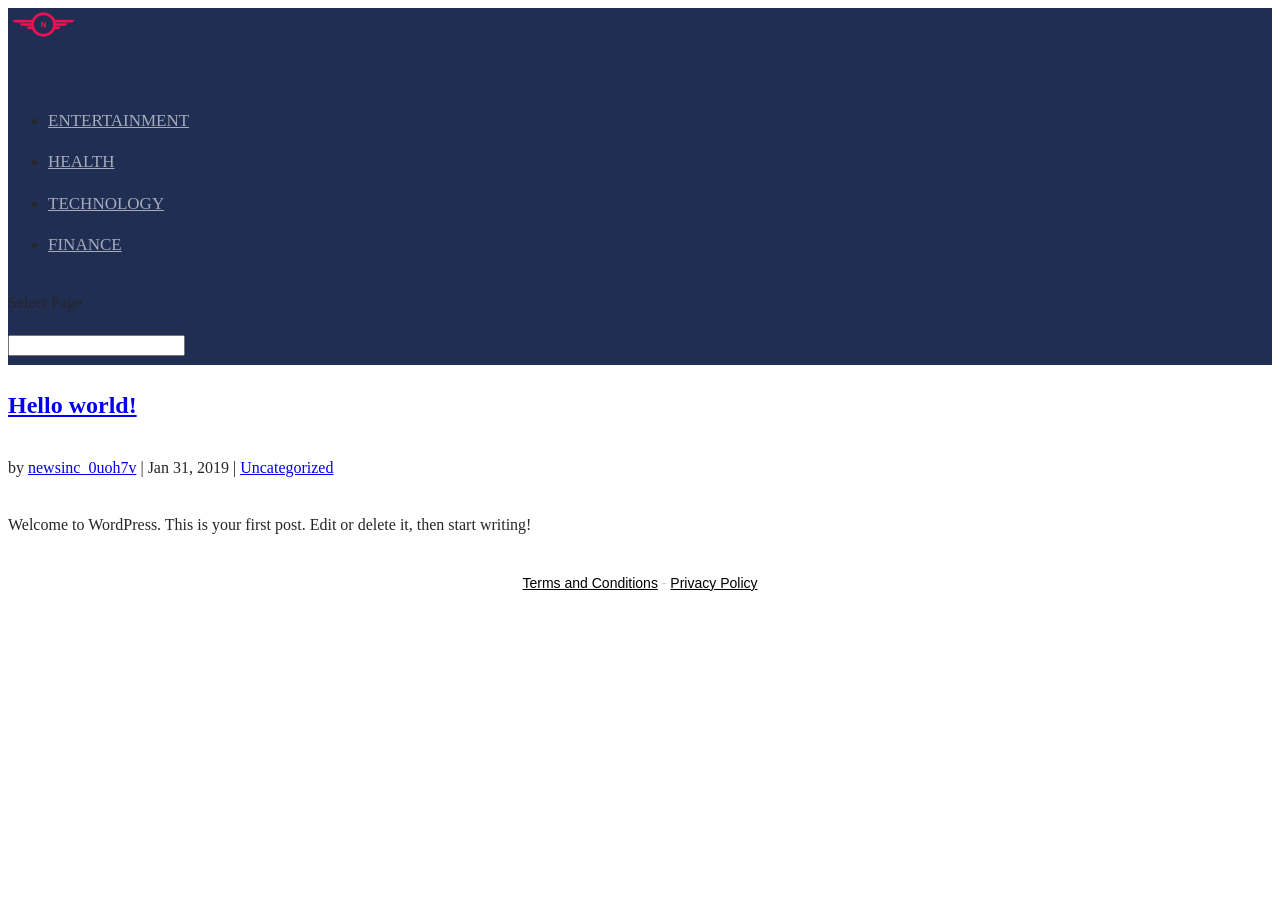
<file: author/newsinc_0uoh7v/index.html>
<!DOCTYPE html>
<html lang="en-US">
<head>
	<meta charset="UTF-8" />
<meta http-equiv="X-UA-Compatible" content="IE=edge">
	<link rel="pingback" href="https://www.newsinc.xilib.com/xmlrpc.php" />

	<script type="text/javascript">
		document.documentElement.className = 'js';
	</script>

	<title>newsinc_0uoh7v | NewsInc</title>
<link rel='dns-prefetch' href='https://fonts.googleapis.com/' />
<link rel='dns-prefetch' href='https://s.w.org/' />
<link rel="alternate" type="application/rss+xml" title="NewsInc &raquo; Feed" href="../../feed/index.html" />
<link rel="alternate" type="application/rss+xml" title="NewsInc &raquo; Comments Feed" href="../../comments/feed/index.html" />
<link rel="alternate" type="application/rss+xml" title="NewsInc &raquo; Posts by newsinc_0uoh7v Feed" href="feed/index.html" />
		<script type="text/javascript">
			window._wpemojiSettings = {"baseUrl":"https:\/\/s.w.org\/images\/core\/emoji\/11\/72x72\/","ext":".png","svgUrl":"https:\/\/s.w.org\/images\/core\/emoji\/11\/svg\/","svgExt":".svg","source":{"concatemoji":"https:\/\/www.newsinc.xilib.com\/wp-includes\/js\/wp-emoji-release.min.js?ver=5.0.3"}};
			!function(a,b,c){function d(a,b){var c=String.fromCharCode;l.clearRect(0,0,k.width,k.height),l.fillText(c.apply(this,a),0,0);var d=k.toDataURL();l.clearRect(0,0,k.width,k.height),l.fillText(c.apply(this,b),0,0);var e=k.toDataURL();return d===e}function e(a){var b;if(!l||!l.fillText)return!1;switch(l.textBaseline="top",l.font="600 32px Arial",a){case"flag":return!(b=d([55356,56826,55356,56819],[55356,56826,8203,55356,56819]))&&(b=d([55356,57332,56128,56423,56128,56418,56128,56421,56128,56430,56128,56423,56128,56447],[55356,57332,8203,56128,56423,8203,56128,56418,8203,56128,56421,8203,56128,56430,8203,56128,56423,8203,56128,56447]),!b);case"emoji":return b=d([55358,56760,9792,65039],[55358,56760,8203,9792,65039]),!b}return!1}function f(a){var c=b.createElement("script");c.src=a,c.defer=c.type="text/javascript",b.getElementsByTagName("head")[0].appendChild(c)}var g,h,i,j,k=b.createElement("canvas"),l=k.getContext&&k.getContext("2d");for(j=Array("flag","emoji"),c.supports={everything:!0,everythingExceptFlag:!0},i=0;i<j.length;i++)c.supports[j[i]]=e(j[i]),c.supports.everything=c.supports.everything&&c.supports[j[i]],"flag"!==j[i]&&(c.supports.everythingExceptFlag=c.supports.everythingExceptFlag&&c.supports[j[i]]);c.supports.everythingExceptFlag=c.supports.everythingExceptFlag&&!c.supports.flag,c.DOMReady=!1,c.readyCallback=function(){c.DOMReady=!0},c.supports.everything||(h=function(){c.readyCallback()},b.addEventListener?(b.addEventListener("DOMContentLoaded",h,!1),a.addEventListener("load",h,!1)):(a.attachEvent("onload",h),b.attachEvent("onreadystatechange",function(){"complete"===b.readyState&&c.readyCallback()})),g=c.source||{},g.concatemoji?f(g.concatemoji):g.wpemoji&&g.twemoji&&(f(g.twemoji),f(g.wpemoji)))}(window,document,window._wpemojiSettings);
		</script>
		<meta content="Divi v.3.15" name="generator"/><style type="text/css">
img.wp-smiley,
img.emoji {
	display: inline !important;
	border: none !important;
	box-shadow: none !important;
	height: 1em !important;
	width: 1em !important;
	margin: 0 .07em !important;
	vertical-align: -0.1em !important;
	background: none !important;
	padding: 0 !important;
}
</style>
<style type="text/css" media="all">
.wpautoterms-footer{background-color:#ffffff;text-align:center;}
.wpautoterms-footer a{color:#000000;font-family:Arial, sans-serif;font-size:14px;}
.wpautoterms-footer .separator{color:#cccccc;font-family:Arial, sans-serif;font-size:14px;}</style>
<link rel='stylesheet' id='wp-block-library-css'  href='https://www.newsinc.xilib.com/wp-includes/css/dist/block-library/style.min.css?ver=5.0.3' type='text/css' media='all' />
<link rel='stylesheet' id='wpautoterms_css-css'  href='https://www.newsinc.xilib.com/wp-content/plugins/auto-terms-of-service-and-privacy-policy/css/wpautoterms.css?ver=5.0.3' type='text/css' media='all' />
<link rel='stylesheet' id='divi-fonts-css'  href='https://fonts.googleapis.com/css?family=Open+Sans:300italic,400italic,600italic,700italic,800italic,400,300,600,700,800&#038;subset=latin,latin-ext' type='text/css' media='all' />
<link rel='stylesheet' id='divi-style-css'  href='https://www.newsinc.xilib.com/wp-content/themes/Divi/style.css?ver=3.15' type='text/css' media='all' />
<link rel='stylesheet' id='dashicons-css'  href='https://www.newsinc.xilib.com/wp-includes/css/dashicons.min.css?ver=5.0.3' type='text/css' media='all' />
<script type='text/javascript' src='https://www.newsinc.xilib.com/wp-includes/js/jquery/jquery.js?ver=1.12.4'></script>
<script type='text/javascript' src='https://www.newsinc.xilib.com/wp-includes/js/jquery/jquery-migrate.min.js?ver=1.4.1'></script>
<link rel='https://api.w.org/' href='../../wp-json/index.html' />
<link rel="EditURI" type="application/rsd+xml" title="RSD" href="https://www.newsinc.xilib.com/xmlrpc.php?rsd" />
<link rel="wlwmanifest" type="application/wlwmanifest+xml" href="../../wp-includes/wlwmanifest.xml" /> 
<meta name="generator" content="WordPress 5.0.3" />
<link rel="stylesheet" href="https://use.fontawesome.com/releases/v5.7.0/css/all.css" integrity="sha384-lZN37f5QGtY3VHgisS14W3ExzMWZxybE1SJSEsQp9S+oqd12jhcu+A56Ebc1zFSJ" crossorigin="anonymous"><meta name="viewport" content="width=device-width, initial-scale=1.0, maximum-scale=1.0, user-scalable=0" /><link rel="icon" href="../../wp-content/uploads/2019/02/cropped-logo-32x32.png" sizes="32x32" />
<link rel="icon" href="../../wp-content/uploads/2019/02/cropped-logo-192x192.png" sizes="192x192" />
<link rel="apple-touch-icon-precomposed" href="../../wp-content/uploads/2019/02/cropped-logo-180x180.png" />
<meta name="msapplication-TileImage" content="https://www.newsinc.xilib.com/wp-content/uploads/2019/02/cropped-logo-270x270.png" />
<style id="et-divi-customizer-global-cached-inline-styles">body{color:#262626}body{line-height:2.6em}#main-header,#main-header .nav li ul,.et-search-form,#main-header .et_mobile_menu{background-color:#202e54}.et_header_style_centered .mobile_nav .select_page,.et_header_style_split .mobile_nav .select_page,.et_nav_text_color_light #top-menu>li>a,.et_nav_text_color_dark #top-menu>li>a,#top-menu a,.et_mobile_menu li a,.et_nav_text_color_light .et_mobile_menu li a,.et_nav_text_color_dark .et_mobile_menu li a,#et_search_icon:before,.et_search_form_container input,span.et_close_search_field:after,#et-top-navigation .et-cart-info{color:rgba(255,255,255,0.6)}.et_search_form_container input::-moz-placeholder{color:rgba(255,255,255,0.6)}.et_search_form_container input::-webkit-input-placeholder{color:rgba(255,255,255,0.6)}.et_search_form_container input:-ms-input-placeholder{color:rgba(255,255,255,0.6)}#top-menu li a{font-size:17px}body.et_vertical_nav .container.et_search_form_container .et-search-form input{font-size:17px!important}#main-footer{background-color:rgba(183,221,229,0.61)}#footer-widgets .footer-widget a,#footer-widgets .footer-widget li a,#footer-widgets .footer-widget li a:hover{color:#ffffff}.footer-widget{color:#ffffff}#footer-bottom{background-color:rgba(183,221,229,0.61)}@media only screen and (min-width:981px){.et_header_style_left #et-top-navigation,.et_header_style_split #et-top-navigation{padding:25px 0 0 0}.et_header_style_left #et-top-navigation nav>ul>li>a,.et_header_style_split #et-top-navigation nav>ul>li>a{padding-bottom:25px}.et_header_style_split .centered-inline-logo-wrap{width:50px;margin:-50px 0}.et_header_style_split .centered-inline-logo-wrap #logo{max-height:50px}.et_pb_svg_logo.et_header_style_split .centered-inline-logo-wrap #logo{height:50px}.et_header_style_centered #top-menu>li>a{padding-bottom:9px}.et_header_style_slide #et-top-navigation,.et_header_style_fullscreen #et-top-navigation{padding:16px 0 16px 0!important}.et_header_style_centered #main-header .logo_container{height:50px}#logo{max-height:50%}.et_pb_svg_logo #logo{height:50%}.et_header_style_centered.et_hide_primary_logo #main-header:not(.et-fixed-header) .logo_container,.et_header_style_centered.et_hide_fixed_logo #main-header.et-fixed-header .logo_container{height:9px}.et-fixed-header #top-menu a,.et-fixed-header #et_search_icon:before,.et-fixed-header #et_top_search .et-search-form input,.et-fixed-header .et_search_form_container input,.et-fixed-header .et_close_search_field:after,.et-fixed-header #et-top-navigation .et-cart-info{color:rgba(255,255,255,0.6)!important}.et-fixed-header .et_search_form_container input::-moz-placeholder{color:rgba(255,255,255,0.6)!important}.et-fixed-header .et_search_form_container input::-webkit-input-placeholder{color:rgba(255,255,255,0.6)!important}.et-fixed-header .et_search_form_container input:-ms-input-placeholder{color:rgba(255,255,255,0.6)!important}}@media only screen and (min-width:1350px){.et_pb_row{padding:27px 0}.et_pb_section{padding:54px 0}.single.et_pb_pagebuilder_layout.et_full_width_page .et_post_meta_wrapper{padding-top:81px}.et_pb_section.et_pb_section_first{padding-top:inherit}.et_pb_fullwidth_section{padding:0}}@media only screen and (max-width:980px){body,.et_pb_column_1_2 .et_quote_content blockquote cite,.et_pb_column_1_2 .et_link_content a.et_link_main_url,.et_pb_column_1_3 .et_quote_content blockquote cite,.et_pb_column_3_8 .et_quote_content blockquote cite,.et_pb_column_1_4 .et_quote_content blockquote cite,.et_pb_blog_grid .et_quote_content blockquote cite,.et_pb_column_1_3 .et_link_content a.et_link_main_url,.et_pb_column_3_8 .et_link_content a.et_link_main_url,.et_pb_column_1_4 .et_link_content a.et_link_main_url,.et_pb_blog_grid .et_link_content a.et_link_main_url{font-size:15px}.et_pb_slider.et_pb_module .et_pb_slides .et_pb_slide_content,.et_pb_best_value{font-size:17px}}</style></head>
<body class="archive author author-newsinc_0uoh7v author-1 et_pb_button_helper_class et_fixed_nav et_show_nav et_cover_background et_pb_gutter linux et_pb_gutters3 et_primary_nav_dropdown_animation_fade et_secondary_nav_dropdown_animation_fade et_pb_footer_columns4 et_header_style_left et_right_sidebar et_divi_theme et-db et_minified_js et_minified_css">
	<div id="page-container">

	
	
			<header id="main-header" data-height-onload="50">
			<div class="container clearfix et_menu_container">
							<div class="logo_container">
					<span class="logo_helper"></span>
					<a href="../../index.html">
						<img src="../../wp-content/uploads/2019/02/logo_transparent_logoOnly_70.png" alt="NewsInc" id="logo" data-height-percentage="50" />
					</a>
				</div>
							<div id="et-top-navigation" data-height="50" data-fixed-height="40">
											<nav id="top-menu-nav">
						<ul id="top-menu" class="nav"><li id="menu-item-161" class="menu-item menu-item-type-custom menu-item-object-custom menu-item-161"><a href="index.html#">ENTERTAINMENT</a></li>
<li id="menu-item-162" class="menu-item menu-item-type-custom menu-item-object-custom menu-item-162"><a href="index.html#">HEALTH</a></li>
<li id="menu-item-163" class="menu-item menu-item-type-custom menu-item-object-custom menu-item-163"><a href="index.html#">TECHNOLOGY</a></li>
<li id="menu-item-164" class="menu-item menu-item-type-custom menu-item-object-custom menu-item-164"><a href="index.html#">FINANCE</a></li>
</ul>						</nav>
					
					
					
					
					<div id="et_mobile_nav_menu">
				<div class="mobile_nav closed">
					<span class="select_page">Select Page</span>
					<span class="mobile_menu_bar mobile_menu_bar_toggle"></span>
				</div>
			</div>				</div> <!-- #et-top-navigation -->
			</div> <!-- .container -->
			<div class="et_search_outer">
				<div class="container et_search_form_container">
					<form role="search" method="get" class="et-search-form" action="../../index.html">
					<input type="search" class="et-search-field" placeholder="Search &hellip;" value="" name="s" title="Search for:" />					</form>
					<span class="et_close_search_field"></span>
				</div>
			</div>
		</header> <!-- #main-header -->
			<div id="et-main-area">
	
<div id="main-content">
	<div class="container">
		<div id="content-area" class="clearfix">
			<div id="left-area">
		
					<article id="post-1" class="et_pb_post post-1 post type-post status-publish format-standard hentry category-uncategorized">

				
															<h2 class="entry-title"><a href="../../2019/01/31/hello-world/index.html">Hello world!</a></h2>
					
					<p class="post-meta"> by <span class="author vcard"><a href="index.html" title="Posts by newsinc_0uoh7v" rel="author">newsinc_0uoh7v</a></span> | <span class="published">Jan 31, 2019</span> | <a href="../../category/uncategorized/index.html" rel="category tag">Uncategorized</a></p>Welcome to WordPress. This is your first post. Edit or delete it, then start writing!				
					</article> <!-- .et_pb_post -->
			<div class="pagination clearfix">
	<div class="alignleft"></div>
	<div class="alignright"></div>
</div>			</div> <!-- #left-area -->

					</div> <!-- #content-area -->
	</div> <!-- .container -->
</div> <!-- #main-content -->


			<footer id="main-footer">
				

		
				<div id="footer-bottom">
					<div class="container clearfix">
									</div>	<!-- .container -->
				</div>
			</footer> <!-- #main-footer -->
		</div> <!-- #et-main-area -->


	</div> <!-- #page-container -->

		<script type="text/javascript">
		var et_animation_data = [];
	</script>
	<script type='text/javascript'>
/* <![CDATA[ */
var DIVI = {"item_count":"%d Item","items_count":"%d Items"};
var et_shortcodes_strings = {"previous":"Previous","next":"Next"};
var et_pb_custom = {"ajaxurl":"https:\/\/www.newsinc.xilib.com\/wp-admin\/admin-ajax.php","images_uri":"https:\/\/www.newsinc.xilib.com\/wp-content\/themes\/Divi\/images","builder_images_uri":"https:\/\/www.newsinc.xilib.com\/wp-content\/themes\/Divi\/includes\/builder\/images","et_frontend_nonce":"944352a01a","subscription_failed":"Please, check the fields below to make sure you entered the correct information.","et_ab_log_nonce":"ca69e17aac","fill_message":"Please, fill in the following fields:","contact_error_message":"Please, fix the following errors:","invalid":"Invalid email","captcha":"Captcha","prev":"Prev","previous":"Previous","next":"Next","wrong_captcha":"You entered the wrong number in captcha.","is_builder_plugin_used":"","ignore_waypoints":"no","is_divi_theme_used":"1","widget_search_selector":".widget_search","is_ab_testing_active":"","page_id":"1","unique_test_id":"","ab_bounce_rate":"5","is_cache_plugin_active":"no","is_shortcode_tracking":""};
var et_pb_box_shadow_elements = [];
/* ]]> */
</script>
<script type='text/javascript' src='https://www.newsinc.xilib.com/wp-content/themes/Divi/js/custom.min.js?ver=3.15'></script>
<script type='text/javascript' src='https://www.newsinc.xilib.com/wp-content/themes/Divi/core/admin/js/common.js?ver=3.15'></script>
<script type='text/javascript' src='https://www.newsinc.xilib.com/wp-includes/js/wp-embed.min.js?ver=5.0.3'></script>
<div class="wpautoterms-footer"><p>
		<a href="../../wpautoterms/terms-and-conditions/index.html">Terms and Conditions</a><span class="separator"> - </span><a href="../../wpautoterms/privacy-policy/index.html">Privacy Policy</a></p>
</div></body>
</html>
</file>
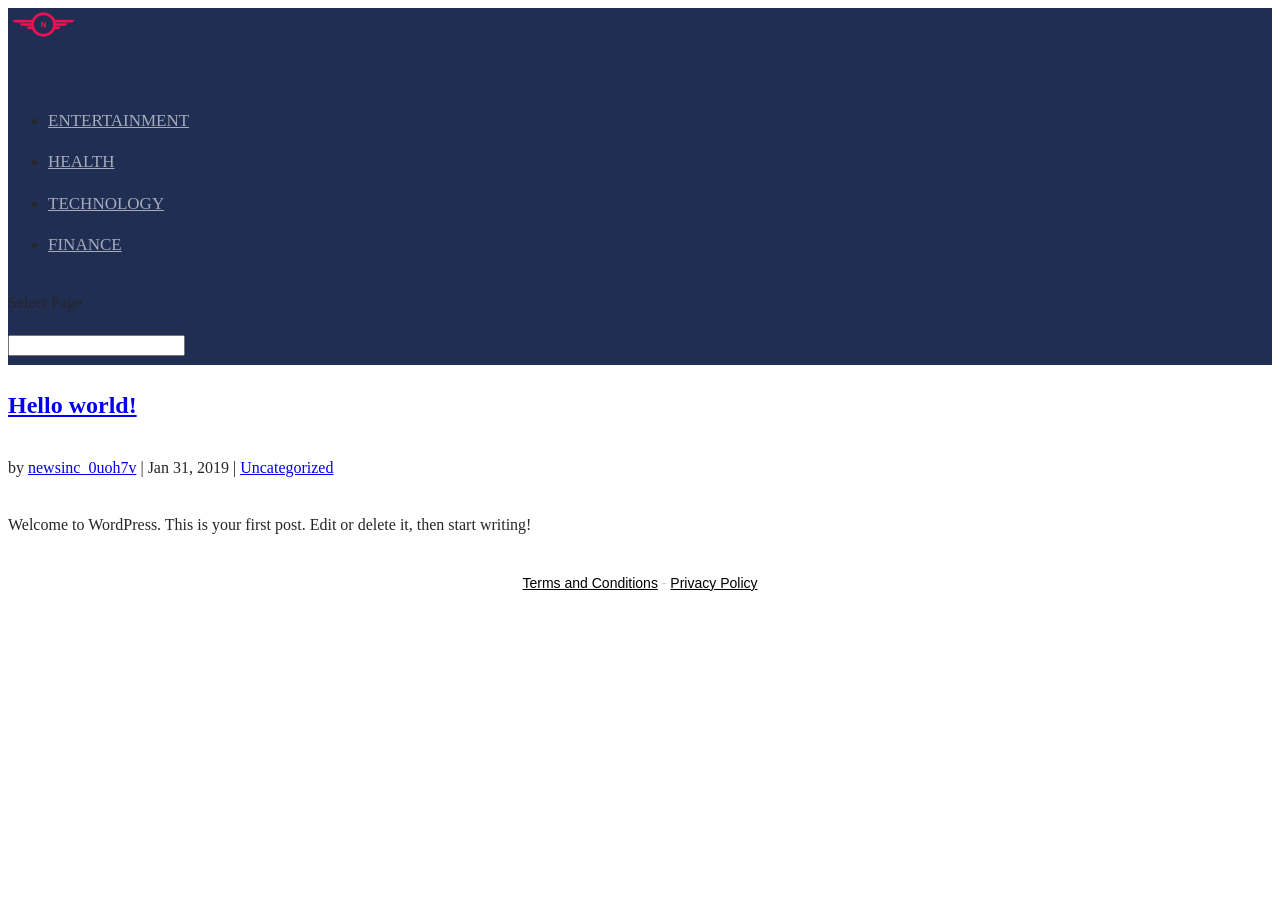
<file: category/uncategorized/index.html>
<!DOCTYPE html>
<html lang="en-US">
<head>
	<meta charset="UTF-8" />
<meta http-equiv="X-UA-Compatible" content="IE=edge">
	<link rel="pingback" href="https://www.newsinc.xilib.com/xmlrpc.php" />

	<script type="text/javascript">
		document.documentElement.className = 'js';
	</script>

	<title>Uncategorized | NewsInc</title>
<link rel='dns-prefetch' href='https://fonts.googleapis.com/' />
<link rel='dns-prefetch' href='https://s.w.org/' />
<link rel="alternate" type="application/rss+xml" title="NewsInc &raquo; Feed" href="../../feed/index.html" />
<link rel="alternate" type="application/rss+xml" title="NewsInc &raquo; Comments Feed" href="../../comments/feed/index.html" />
<link rel="alternate" type="application/rss+xml" title="NewsInc &raquo; Uncategorized Category Feed" href="feed/index.html" />
		<script type="text/javascript">
			window._wpemojiSettings = {"baseUrl":"https:\/\/s.w.org\/images\/core\/emoji\/11\/72x72\/","ext":".png","svgUrl":"https:\/\/s.w.org\/images\/core\/emoji\/11\/svg\/","svgExt":".svg","source":{"concatemoji":"https:\/\/www.newsinc.xilib.com\/wp-includes\/js\/wp-emoji-release.min.js?ver=5.0.3"}};
			!function(a,b,c){function d(a,b){var c=String.fromCharCode;l.clearRect(0,0,k.width,k.height),l.fillText(c.apply(this,a),0,0);var d=k.toDataURL();l.clearRect(0,0,k.width,k.height),l.fillText(c.apply(this,b),0,0);var e=k.toDataURL();return d===e}function e(a){var b;if(!l||!l.fillText)return!1;switch(l.textBaseline="top",l.font="600 32px Arial",a){case"flag":return!(b=d([55356,56826,55356,56819],[55356,56826,8203,55356,56819]))&&(b=d([55356,57332,56128,56423,56128,56418,56128,56421,56128,56430,56128,56423,56128,56447],[55356,57332,8203,56128,56423,8203,56128,56418,8203,56128,56421,8203,56128,56430,8203,56128,56423,8203,56128,56447]),!b);case"emoji":return b=d([55358,56760,9792,65039],[55358,56760,8203,9792,65039]),!b}return!1}function f(a){var c=b.createElement("script");c.src=a,c.defer=c.type="text/javascript",b.getElementsByTagName("head")[0].appendChild(c)}var g,h,i,j,k=b.createElement("canvas"),l=k.getContext&&k.getContext("2d");for(j=Array("flag","emoji"),c.supports={everything:!0,everythingExceptFlag:!0},i=0;i<j.length;i++)c.supports[j[i]]=e(j[i]),c.supports.everything=c.supports.everything&&c.supports[j[i]],"flag"!==j[i]&&(c.supports.everythingExceptFlag=c.supports.everythingExceptFlag&&c.supports[j[i]]);c.supports.everythingExceptFlag=c.supports.everythingExceptFlag&&!c.supports.flag,c.DOMReady=!1,c.readyCallback=function(){c.DOMReady=!0},c.supports.everything||(h=function(){c.readyCallback()},b.addEventListener?(b.addEventListener("DOMContentLoaded",h,!1),a.addEventListener("load",h,!1)):(a.attachEvent("onload",h),b.attachEvent("onreadystatechange",function(){"complete"===b.readyState&&c.readyCallback()})),g=c.source||{},g.concatemoji?f(g.concatemoji):g.wpemoji&&g.twemoji&&(f(g.twemoji),f(g.wpemoji)))}(window,document,window._wpemojiSettings);
		</script>
		<meta content="Divi v.3.15" name="generator"/><style type="text/css">
img.wp-smiley,
img.emoji {
	display: inline !important;
	border: none !important;
	box-shadow: none !important;
	height: 1em !important;
	width: 1em !important;
	margin: 0 .07em !important;
	vertical-align: -0.1em !important;
	background: none !important;
	padding: 0 !important;
}
</style>
<style type="text/css" media="all">
.wpautoterms-footer{background-color:#ffffff;text-align:center;}
.wpautoterms-footer a{color:#000000;font-family:Arial, sans-serif;font-size:14px;}
.wpautoterms-footer .separator{color:#cccccc;font-family:Arial, sans-serif;font-size:14px;}</style>
<link rel='stylesheet' id='wp-block-library-css'  href='https://www.newsinc.xilib.com/wp-includes/css/dist/block-library/style.min.css?ver=5.0.3' type='text/css' media='all' />
<link rel='stylesheet' id='wpautoterms_css-css'  href='https://www.newsinc.xilib.com/wp-content/plugins/auto-terms-of-service-and-privacy-policy/css/wpautoterms.css?ver=5.0.3' type='text/css' media='all' />
<link rel='stylesheet' id='divi-fonts-css'  href='https://fonts.googleapis.com/css?family=Open+Sans:300italic,400italic,600italic,700italic,800italic,400,300,600,700,800&#038;subset=latin,latin-ext' type='text/css' media='all' />
<link rel='stylesheet' id='divi-style-css'  href='https://www.newsinc.xilib.com/wp-content/themes/Divi/style.css?ver=3.15' type='text/css' media='all' />
<link rel='stylesheet' id='dashicons-css'  href='https://www.newsinc.xilib.com/wp-includes/css/dashicons.min.css?ver=5.0.3' type='text/css' media='all' />
<script type='text/javascript' src='https://www.newsinc.xilib.com/wp-includes/js/jquery/jquery.js?ver=1.12.4'></script>
<script type='text/javascript' src='https://www.newsinc.xilib.com/wp-includes/js/jquery/jquery-migrate.min.js?ver=1.4.1'></script>
<link rel='https://api.w.org/' href='../../wp-json/index.html' />
<link rel="EditURI" type="application/rsd+xml" title="RSD" href="https://www.newsinc.xilib.com/xmlrpc.php?rsd" />
<link rel="wlwmanifest" type="application/wlwmanifest+xml" href="../../wp-includes/wlwmanifest.xml" /> 
<meta name="generator" content="WordPress 5.0.3" />
<link rel="stylesheet" href="https://use.fontawesome.com/releases/v5.7.0/css/all.css" integrity="sha384-lZN37f5QGtY3VHgisS14W3ExzMWZxybE1SJSEsQp9S+oqd12jhcu+A56Ebc1zFSJ" crossorigin="anonymous"><meta name="viewport" content="width=device-width, initial-scale=1.0, maximum-scale=1.0, user-scalable=0" /><link rel="icon" href="../../wp-content/uploads/2019/02/cropped-logo-32x32.png" sizes="32x32" />
<link rel="icon" href="../../wp-content/uploads/2019/02/cropped-logo-192x192.png" sizes="192x192" />
<link rel="apple-touch-icon-precomposed" href="../../wp-content/uploads/2019/02/cropped-logo-180x180.png" />
<meta name="msapplication-TileImage" content="https://www.newsinc.xilib.com/wp-content/uploads/2019/02/cropped-logo-270x270.png" />
<style id="et-divi-customizer-global-cached-inline-styles">body{color:#262626}body{line-height:2.6em}#main-header,#main-header .nav li ul,.et-search-form,#main-header .et_mobile_menu{background-color:#202e54}.et_header_style_centered .mobile_nav .select_page,.et_header_style_split .mobile_nav .select_page,.et_nav_text_color_light #top-menu>li>a,.et_nav_text_color_dark #top-menu>li>a,#top-menu a,.et_mobile_menu li a,.et_nav_text_color_light .et_mobile_menu li a,.et_nav_text_color_dark .et_mobile_menu li a,#et_search_icon:before,.et_search_form_container input,span.et_close_search_field:after,#et-top-navigation .et-cart-info{color:rgba(255,255,255,0.6)}.et_search_form_container input::-moz-placeholder{color:rgba(255,255,255,0.6)}.et_search_form_container input::-webkit-input-placeholder{color:rgba(255,255,255,0.6)}.et_search_form_container input:-ms-input-placeholder{color:rgba(255,255,255,0.6)}#top-menu li a{font-size:17px}body.et_vertical_nav .container.et_search_form_container .et-search-form input{font-size:17px!important}#main-footer{background-color:rgba(183,221,229,0.61)}#footer-widgets .footer-widget a,#footer-widgets .footer-widget li a,#footer-widgets .footer-widget li a:hover{color:#ffffff}.footer-widget{color:#ffffff}#footer-bottom{background-color:rgba(183,221,229,0.61)}@media only screen and (min-width:981px){.et_header_style_left #et-top-navigation,.et_header_style_split #et-top-navigation{padding:25px 0 0 0}.et_header_style_left #et-top-navigation nav>ul>li>a,.et_header_style_split #et-top-navigation nav>ul>li>a{padding-bottom:25px}.et_header_style_split .centered-inline-logo-wrap{width:50px;margin:-50px 0}.et_header_style_split .centered-inline-logo-wrap #logo{max-height:50px}.et_pb_svg_logo.et_header_style_split .centered-inline-logo-wrap #logo{height:50px}.et_header_style_centered #top-menu>li>a{padding-bottom:9px}.et_header_style_slide #et-top-navigation,.et_header_style_fullscreen #et-top-navigation{padding:16px 0 16px 0!important}.et_header_style_centered #main-header .logo_container{height:50px}#logo{max-height:50%}.et_pb_svg_logo #logo{height:50%}.et_header_style_centered.et_hide_primary_logo #main-header:not(.et-fixed-header) .logo_container,.et_header_style_centered.et_hide_fixed_logo #main-header.et-fixed-header .logo_container{height:9px}.et-fixed-header #top-menu a,.et-fixed-header #et_search_icon:before,.et-fixed-header #et_top_search .et-search-form input,.et-fixed-header .et_search_form_container input,.et-fixed-header .et_close_search_field:after,.et-fixed-header #et-top-navigation .et-cart-info{color:rgba(255,255,255,0.6)!important}.et-fixed-header .et_search_form_container input::-moz-placeholder{color:rgba(255,255,255,0.6)!important}.et-fixed-header .et_search_form_container input::-webkit-input-placeholder{color:rgba(255,255,255,0.6)!important}.et-fixed-header .et_search_form_container input:-ms-input-placeholder{color:rgba(255,255,255,0.6)!important}}@media only screen and (min-width:1350px){.et_pb_row{padding:27px 0}.et_pb_section{padding:54px 0}.single.et_pb_pagebuilder_layout.et_full_width_page .et_post_meta_wrapper{padding-top:81px}.et_pb_section.et_pb_section_first{padding-top:inherit}.et_pb_fullwidth_section{padding:0}}@media only screen and (max-width:980px){body,.et_pb_column_1_2 .et_quote_content blockquote cite,.et_pb_column_1_2 .et_link_content a.et_link_main_url,.et_pb_column_1_3 .et_quote_content blockquote cite,.et_pb_column_3_8 .et_quote_content blockquote cite,.et_pb_column_1_4 .et_quote_content blockquote cite,.et_pb_blog_grid .et_quote_content blockquote cite,.et_pb_column_1_3 .et_link_content a.et_link_main_url,.et_pb_column_3_8 .et_link_content a.et_link_main_url,.et_pb_column_1_4 .et_link_content a.et_link_main_url,.et_pb_blog_grid .et_link_content a.et_link_main_url{font-size:15px}.et_pb_slider.et_pb_module .et_pb_slides .et_pb_slide_content,.et_pb_best_value{font-size:17px}}</style></head>
<body class="archive category category-uncategorized category-1 et_pb_button_helper_class et_fixed_nav et_show_nav et_cover_background et_pb_gutter linux et_pb_gutters3 et_primary_nav_dropdown_animation_fade et_secondary_nav_dropdown_animation_fade et_pb_footer_columns4 et_header_style_left et_right_sidebar et_divi_theme et-db et_minified_js et_minified_css">
	<div id="page-container">

	
	
			<header id="main-header" data-height-onload="50">
			<div class="container clearfix et_menu_container">
							<div class="logo_container">
					<span class="logo_helper"></span>
					<a href="../../index.html">
						<img src="../../wp-content/uploads/2019/02/logo_transparent_logoOnly_70.png" alt="NewsInc" id="logo" data-height-percentage="50" />
					</a>
				</div>
							<div id="et-top-navigation" data-height="50" data-fixed-height="40">
											<nav id="top-menu-nav">
						<ul id="top-menu" class="nav"><li id="menu-item-161" class="menu-item menu-item-type-custom menu-item-object-custom menu-item-161"><a href="index.html#">ENTERTAINMENT</a></li>
<li id="menu-item-162" class="menu-item menu-item-type-custom menu-item-object-custom menu-item-162"><a href="index.html#">HEALTH</a></li>
<li id="menu-item-163" class="menu-item menu-item-type-custom menu-item-object-custom menu-item-163"><a href="index.html#">TECHNOLOGY</a></li>
<li id="menu-item-164" class="menu-item menu-item-type-custom menu-item-object-custom menu-item-164"><a href="index.html#">FINANCE</a></li>
</ul>						</nav>
					
					
					
					
					<div id="et_mobile_nav_menu">
				<div class="mobile_nav closed">
					<span class="select_page">Select Page</span>
					<span class="mobile_menu_bar mobile_menu_bar_toggle"></span>
				</div>
			</div>				</div> <!-- #et-top-navigation -->
			</div> <!-- .container -->
			<div class="et_search_outer">
				<div class="container et_search_form_container">
					<form role="search" method="get" class="et-search-form" action="../../index.html">
					<input type="search" class="et-search-field" placeholder="Search &hellip;" value="" name="s" title="Search for:" />					</form>
					<span class="et_close_search_field"></span>
				</div>
			</div>
		</header> <!-- #main-header -->
			<div id="et-main-area">
	
<div id="main-content">
	<div class="container">
		<div id="content-area" class="clearfix">
			<div id="left-area">
		
					<article id="post-1" class="et_pb_post post-1 post type-post status-publish format-standard hentry category-uncategorized">

				
															<h2 class="entry-title"><a href="../../2019/01/31/hello-world/index.html">Hello world!</a></h2>
					
					<p class="post-meta"> by <span class="author vcard"><a href="../../author/newsinc_0uoh7v/index.html" title="Posts by newsinc_0uoh7v" rel="author">newsinc_0uoh7v</a></span> | <span class="published">Jan 31, 2019</span> | <a href="index.html" rel="category tag">Uncategorized</a></p>Welcome to WordPress. This is your first post. Edit or delete it, then start writing!				
					</article> <!-- .et_pb_post -->
			<div class="pagination clearfix">
	<div class="alignleft"></div>
	<div class="alignright"></div>
</div>			</div> <!-- #left-area -->

					</div> <!-- #content-area -->
	</div> <!-- .container -->
</div> <!-- #main-content -->


			<footer id="main-footer">
				

		
				<div id="footer-bottom">
					<div class="container clearfix">
									</div>	<!-- .container -->
				</div>
			</footer> <!-- #main-footer -->
		</div> <!-- #et-main-area -->


	</div> <!-- #page-container -->

		<script type="text/javascript">
		var et_animation_data = [];
	</script>
	<script type='text/javascript'>
/* <![CDATA[ */
var DIVI = {"item_count":"%d Item","items_count":"%d Items"};
var et_shortcodes_strings = {"previous":"Previous","next":"Next"};
var et_pb_custom = {"ajaxurl":"https:\/\/www.newsinc.xilib.com\/wp-admin\/admin-ajax.php","images_uri":"https:\/\/www.newsinc.xilib.com\/wp-content\/themes\/Divi\/images","builder_images_uri":"https:\/\/www.newsinc.xilib.com\/wp-content\/themes\/Divi\/includes\/builder\/images","et_frontend_nonce":"944352a01a","subscription_failed":"Please, check the fields below to make sure you entered the correct information.","et_ab_log_nonce":"ca69e17aac","fill_message":"Please, fill in the following fields:","contact_error_message":"Please, fix the following errors:","invalid":"Invalid email","captcha":"Captcha","prev":"Prev","previous":"Previous","next":"Next","wrong_captcha":"You entered the wrong number in captcha.","is_builder_plugin_used":"","ignore_waypoints":"no","is_divi_theme_used":"1","widget_search_selector":".widget_search","is_ab_testing_active":"","page_id":"1","unique_test_id":"","ab_bounce_rate":"5","is_cache_plugin_active":"no","is_shortcode_tracking":""};
var et_pb_box_shadow_elements = [];
/* ]]> */
</script>
<script type='text/javascript' src='https://www.newsinc.xilib.com/wp-content/themes/Divi/js/custom.min.js?ver=3.15'></script>
<script type='text/javascript' src='https://www.newsinc.xilib.com/wp-content/themes/Divi/core/admin/js/common.js?ver=3.15'></script>
<script type='text/javascript' src='https://www.newsinc.xilib.com/wp-includes/js/wp-embed.min.js?ver=5.0.3'></script>
<div class="wpautoterms-footer"><p>
		<a href="../../wpautoterms/terms-and-conditions/index.html">Terms and Conditions</a><span class="separator"> - </span><a href="../../wpautoterms/privacy-policy/index.html">Privacy Policy</a></p>
</div></body>
</html>
</file>
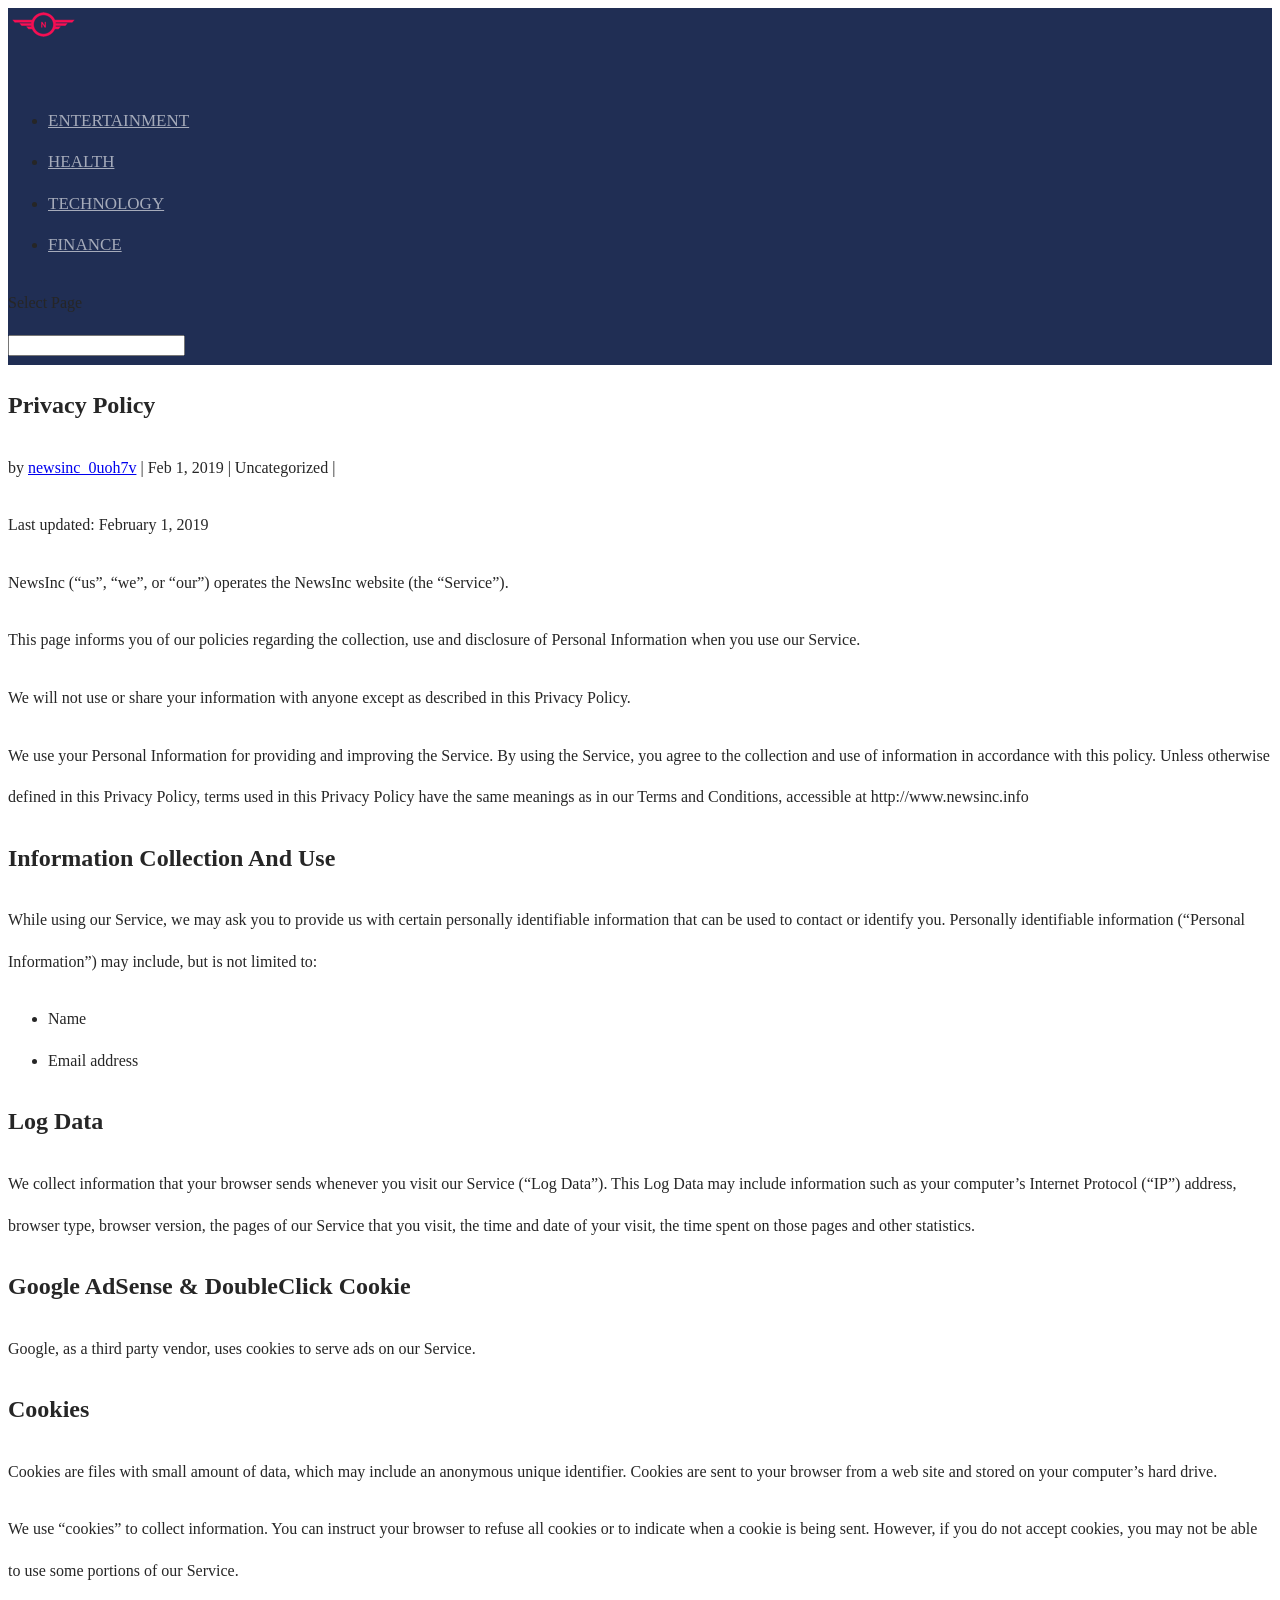
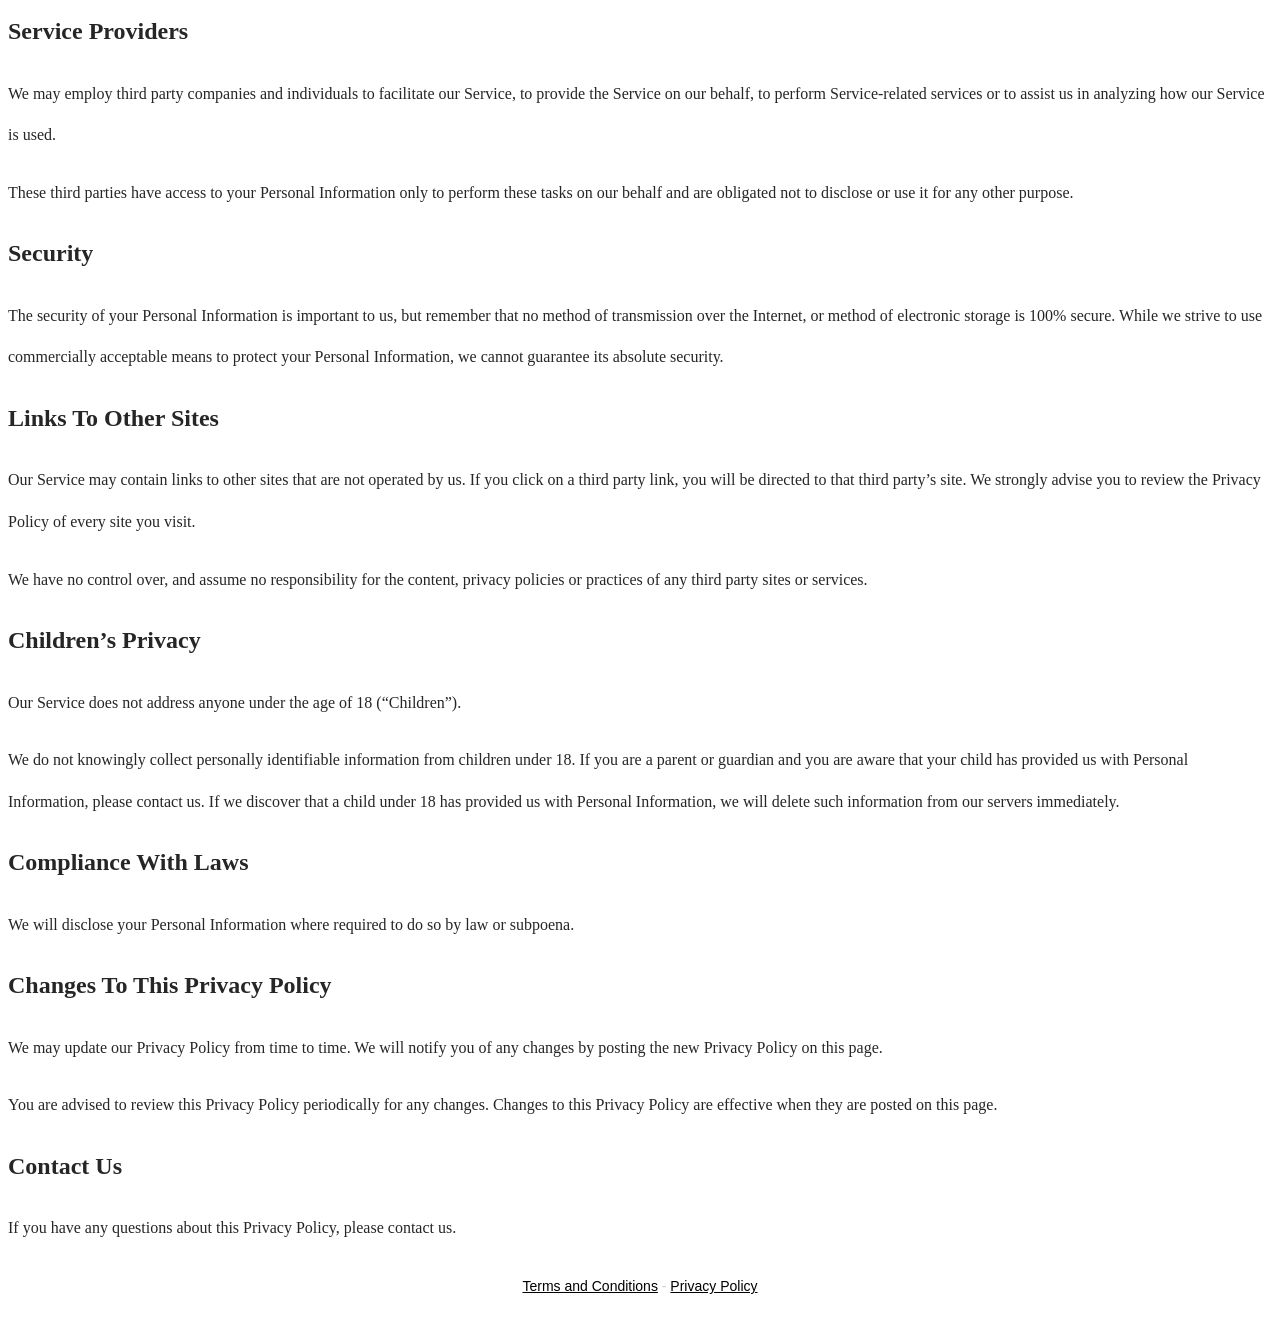
<file: wpautoterms/privacy-policy/index.html>
<!DOCTYPE html>
<html lang="en-US">
<head>
	<meta charset="UTF-8" />
<meta http-equiv="X-UA-Compatible" content="IE=edge">
	<link rel="pingback" href="https://www.newsinc.xilib.com/xmlrpc.php" />

	<script type="text/javascript">
		document.documentElement.className = 'js';
	</script>

	<title>Privacy Policy | NewsInc</title>
<link rel='dns-prefetch' href='https://fonts.googleapis.com/' />
<link rel='dns-prefetch' href='https://s.w.org/' />
<link rel="alternate" type="application/rss+xml" title="NewsInc &raquo; Feed" href="../../feed/index.html" />
<link rel="alternate" type="application/rss+xml" title="NewsInc &raquo; Comments Feed" href="../../comments/feed/index.html" />
		<script type="text/javascript">
			window._wpemojiSettings = {"baseUrl":"https:\/\/s.w.org\/images\/core\/emoji\/11\/72x72\/","ext":".png","svgUrl":"https:\/\/s.w.org\/images\/core\/emoji\/11\/svg\/","svgExt":".svg","source":{"concatemoji":"https:\/\/www.newsinc.xilib.com\/wp-includes\/js\/wp-emoji-release.min.js?ver=5.0.3"}};
			!function(a,b,c){function d(a,b){var c=String.fromCharCode;l.clearRect(0,0,k.width,k.height),l.fillText(c.apply(this,a),0,0);var d=k.toDataURL();l.clearRect(0,0,k.width,k.height),l.fillText(c.apply(this,b),0,0);var e=k.toDataURL();return d===e}function e(a){var b;if(!l||!l.fillText)return!1;switch(l.textBaseline="top",l.font="600 32px Arial",a){case"flag":return!(b=d([55356,56826,55356,56819],[55356,56826,8203,55356,56819]))&&(b=d([55356,57332,56128,56423,56128,56418,56128,56421,56128,56430,56128,56423,56128,56447],[55356,57332,8203,56128,56423,8203,56128,56418,8203,56128,56421,8203,56128,56430,8203,56128,56423,8203,56128,56447]),!b);case"emoji":return b=d([55358,56760,9792,65039],[55358,56760,8203,9792,65039]),!b}return!1}function f(a){var c=b.createElement("script");c.src=a,c.defer=c.type="text/javascript",b.getElementsByTagName("head")[0].appendChild(c)}var g,h,i,j,k=b.createElement("canvas"),l=k.getContext&&k.getContext("2d");for(j=Array("flag","emoji"),c.supports={everything:!0,everythingExceptFlag:!0},i=0;i<j.length;i++)c.supports[j[i]]=e(j[i]),c.supports.everything=c.supports.everything&&c.supports[j[i]],"flag"!==j[i]&&(c.supports.everythingExceptFlag=c.supports.everythingExceptFlag&&c.supports[j[i]]);c.supports.everythingExceptFlag=c.supports.everythingExceptFlag&&!c.supports.flag,c.DOMReady=!1,c.readyCallback=function(){c.DOMReady=!0},c.supports.everything||(h=function(){c.readyCallback()},b.addEventListener?(b.addEventListener("DOMContentLoaded",h,!1),a.addEventListener("load",h,!1)):(a.attachEvent("onload",h),b.attachEvent("onreadystatechange",function(){"complete"===b.readyState&&c.readyCallback()})),g=c.source||{},g.concatemoji?f(g.concatemoji):g.wpemoji&&g.twemoji&&(f(g.twemoji),f(g.wpemoji)))}(window,document,window._wpemojiSettings);
		</script>
		<meta content="Divi v.3.15" name="generator"/><style type="text/css">
img.wp-smiley,
img.emoji {
	display: inline !important;
	border: none !important;
	box-shadow: none !important;
	height: 1em !important;
	width: 1em !important;
	margin: 0 .07em !important;
	vertical-align: -0.1em !important;
	background: none !important;
	padding: 0 !important;
}
</style>
<style type="text/css" media="all">
.wpautoterms-footer{background-color:#ffffff;text-align:center;}
.wpautoterms-footer a{color:#000000;font-family:Arial, sans-serif;font-size:14px;}
.wpautoterms-footer .separator{color:#cccccc;font-family:Arial, sans-serif;font-size:14px;}</style>
<link rel='stylesheet' id='wp-block-library-css'  href='https://www.newsinc.xilib.com/wp-includes/css/dist/block-library/style.min.css?ver=5.0.3' type='text/css' media='all' />
<link rel='stylesheet' id='wpautoterms_css-css'  href='https://www.newsinc.xilib.com/wp-content/plugins/auto-terms-of-service-and-privacy-policy/css/wpautoterms.css?ver=5.0.3' type='text/css' media='all' />
<link rel='stylesheet' id='divi-fonts-css'  href='https://fonts.googleapis.com/css?family=Open+Sans:300italic,400italic,600italic,700italic,800italic,400,300,600,700,800&#038;subset=latin,latin-ext' type='text/css' media='all' />
<link rel='stylesheet' id='divi-style-css'  href='https://www.newsinc.xilib.com/wp-content/themes/Divi/style.css?ver=3.15' type='text/css' media='all' />
<link rel='stylesheet' id='dashicons-css'  href='https://www.newsinc.xilib.com/wp-includes/css/dashicons.min.css?ver=5.0.3' type='text/css' media='all' />
<script type='text/javascript' src='https://www.newsinc.xilib.com/wp-includes/js/jquery/jquery.js?ver=1.12.4'></script>
<script type='text/javascript' src='https://www.newsinc.xilib.com/wp-includes/js/jquery/jquery-migrate.min.js?ver=1.4.1'></script>
<link rel='https://api.w.org/' href='../../wp-json/index.html' />
<link rel="EditURI" type="application/rsd+xml" title="RSD" href="https://www.newsinc.xilib.com/xmlrpc.php?rsd" />
<link rel="wlwmanifest" type="application/wlwmanifest+xml" href="../../wp-includes/wlwmanifest.xml" /> 
<link rel='next' title='Terms and Conditions' href='../terms-and-conditions/index.html' />
<meta name="generator" content="WordPress 5.0.3" />
<link rel="canonical" href="index.html" />
<link rel='shortlink' href='https://www.newsinc.xilib.com/?p=69' />
<link rel="alternate" type="application/json+oembed" href="https://www.newsinc.xilib.com/wp-json/oembed/1.0/embed?url=https%3A%2F%2Fwww.newsinc.xilib.com%2Fwpautoterms%2Fprivacy-policy%2F" />
<link rel="alternate" type="text/xml+oembed" href="https://www.newsinc.xilib.com/wp-json/oembed/1.0/embed?url=https%3A%2F%2Fwww.newsinc.xilib.com%2Fwpautoterms%2Fprivacy-policy%2F&#038;format=xml" />
<link rel="stylesheet" href="https://use.fontawesome.com/releases/v5.7.0/css/all.css" integrity="sha384-lZN37f5QGtY3VHgisS14W3ExzMWZxybE1SJSEsQp9S+oqd12jhcu+A56Ebc1zFSJ" crossorigin="anonymous"><meta name="viewport" content="width=device-width, initial-scale=1.0, maximum-scale=1.0, user-scalable=0" /><link rel="icon" href="../../wp-content/uploads/2019/02/cropped-logo-32x32.png" sizes="32x32" />
<link rel="icon" href="../../wp-content/uploads/2019/02/cropped-logo-192x192.png" sizes="192x192" />
<link rel="apple-touch-icon-precomposed" href="../../wp-content/uploads/2019/02/cropped-logo-180x180.png" />
<meta name="msapplication-TileImage" content="https://www.newsinc.xilib.com/wp-content/uploads/2019/02/cropped-logo-270x270.png" />
<style id="et-divi-customizer-global-cached-inline-styles">body{color:#262626}body{line-height:2.6em}#main-header,#main-header .nav li ul,.et-search-form,#main-header .et_mobile_menu{background-color:#202e54}.et_header_style_centered .mobile_nav .select_page,.et_header_style_split .mobile_nav .select_page,.et_nav_text_color_light #top-menu>li>a,.et_nav_text_color_dark #top-menu>li>a,#top-menu a,.et_mobile_menu li a,.et_nav_text_color_light .et_mobile_menu li a,.et_nav_text_color_dark .et_mobile_menu li a,#et_search_icon:before,.et_search_form_container input,span.et_close_search_field:after,#et-top-navigation .et-cart-info{color:rgba(255,255,255,0.6)}.et_search_form_container input::-moz-placeholder{color:rgba(255,255,255,0.6)}.et_search_form_container input::-webkit-input-placeholder{color:rgba(255,255,255,0.6)}.et_search_form_container input:-ms-input-placeholder{color:rgba(255,255,255,0.6)}#top-menu li a{font-size:17px}body.et_vertical_nav .container.et_search_form_container .et-search-form input{font-size:17px!important}#main-footer{background-color:rgba(183,221,229,0.61)}#footer-widgets .footer-widget a,#footer-widgets .footer-widget li a,#footer-widgets .footer-widget li a:hover{color:#ffffff}.footer-widget{color:#ffffff}#footer-bottom{background-color:rgba(183,221,229,0.61)}@media only screen and (min-width:981px){.et_header_style_left #et-top-navigation,.et_header_style_split #et-top-navigation{padding:25px 0 0 0}.et_header_style_left #et-top-navigation nav>ul>li>a,.et_header_style_split #et-top-navigation nav>ul>li>a{padding-bottom:25px}.et_header_style_split .centered-inline-logo-wrap{width:50px;margin:-50px 0}.et_header_style_split .centered-inline-logo-wrap #logo{max-height:50px}.et_pb_svg_logo.et_header_style_split .centered-inline-logo-wrap #logo{height:50px}.et_header_style_centered #top-menu>li>a{padding-bottom:9px}.et_header_style_slide #et-top-navigation,.et_header_style_fullscreen #et-top-navigation{padding:16px 0 16px 0!important}.et_header_style_centered #main-header .logo_container{height:50px}#logo{max-height:50%}.et_pb_svg_logo #logo{height:50%}.et_header_style_centered.et_hide_primary_logo #main-header:not(.et-fixed-header) .logo_container,.et_header_style_centered.et_hide_fixed_logo #main-header.et-fixed-header .logo_container{height:9px}.et-fixed-header #top-menu a,.et-fixed-header #et_search_icon:before,.et-fixed-header #et_top_search .et-search-form input,.et-fixed-header .et_search_form_container input,.et-fixed-header .et_close_search_field:after,.et-fixed-header #et-top-navigation .et-cart-info{color:rgba(255,255,255,0.6)!important}.et-fixed-header .et_search_form_container input::-moz-placeholder{color:rgba(255,255,255,0.6)!important}.et-fixed-header .et_search_form_container input::-webkit-input-placeholder{color:rgba(255,255,255,0.6)!important}.et-fixed-header .et_search_form_container input:-ms-input-placeholder{color:rgba(255,255,255,0.6)!important}}@media only screen and (min-width:1350px){.et_pb_row{padding:27px 0}.et_pb_section{padding:54px 0}.single.et_pb_pagebuilder_layout.et_full_width_page .et_post_meta_wrapper{padding-top:81px}.et_pb_section.et_pb_section_first{padding-top:inherit}.et_pb_fullwidth_section{padding:0}}@media only screen and (max-width:980px){body,.et_pb_column_1_2 .et_quote_content blockquote cite,.et_pb_column_1_2 .et_link_content a.et_link_main_url,.et_pb_column_1_3 .et_quote_content blockquote cite,.et_pb_column_3_8 .et_quote_content blockquote cite,.et_pb_column_1_4 .et_quote_content blockquote cite,.et_pb_blog_grid .et_quote_content blockquote cite,.et_pb_column_1_3 .et_link_content a.et_link_main_url,.et_pb_column_3_8 .et_link_content a.et_link_main_url,.et_pb_column_1_4 .et_link_content a.et_link_main_url,.et_pb_blog_grid .et_link_content a.et_link_main_url{font-size:15px}.et_pb_slider.et_pb_module .et_pb_slides .et_pb_slide_content,.et_pb_best_value{font-size:17px}}</style></head>
<body class="wpautoterms_page-template-default single single-wpautoterms_page postid-69 et_pb_button_helper_class et_fixed_nav et_show_nav et_cover_background et_pb_gutter linux et_pb_gutters3 et_primary_nav_dropdown_animation_fade et_secondary_nav_dropdown_animation_fade et_pb_footer_columns4 et_header_style_left et_right_sidebar et_divi_theme et-db et_minified_js et_minified_css">
	<div id="page-container">

	
	
			<header id="main-header" data-height-onload="50">
			<div class="container clearfix et_menu_container">
							<div class="logo_container">
					<span class="logo_helper"></span>
					<a href="../../index.html">
						<img src="../../wp-content/uploads/2019/02/logo_transparent_logoOnly_70.png" alt="NewsInc" id="logo" data-height-percentage="50" />
					</a>
				</div>
							<div id="et-top-navigation" data-height="50" data-fixed-height="40">
											<nav id="top-menu-nav">
						<ul id="top-menu" class="nav"><li id="menu-item-161" class="menu-item menu-item-type-custom menu-item-object-custom menu-item-161"><a href="index.html#">ENTERTAINMENT</a></li>
<li id="menu-item-162" class="menu-item menu-item-type-custom menu-item-object-custom menu-item-162"><a href="index.html#">HEALTH</a></li>
<li id="menu-item-163" class="menu-item menu-item-type-custom menu-item-object-custom menu-item-163"><a href="index.html#">TECHNOLOGY</a></li>
<li id="menu-item-164" class="menu-item menu-item-type-custom menu-item-object-custom menu-item-164"><a href="index.html#">FINANCE</a></li>
</ul>						</nav>
					
					
					
					
					<div id="et_mobile_nav_menu">
				<div class="mobile_nav closed">
					<span class="select_page">Select Page</span>
					<span class="mobile_menu_bar mobile_menu_bar_toggle"></span>
				</div>
			</div>				</div> <!-- #et-top-navigation -->
			</div> <!-- .container -->
			<div class="et_search_outer">
				<div class="container et_search_form_container">
					<form role="search" method="get" class="et-search-form" action="../../index.html">
					<input type="search" class="et-search-field" placeholder="Search &hellip;" value="" name="s" title="Search for:" />					</form>
					<span class="et_close_search_field"></span>
				</div>
			</div>
		</header> <!-- #main-header -->
			<div id="et-main-area">
	
<div id="main-content">
		<div class="container">
		<div id="content-area" class="clearfix">
			<div id="left-area">
											<article id="post-69" class="et_pb_post post-69 wpautoterms_page type-wpautoterms_page status-publish hentry">
											<div class="et_post_meta_wrapper">
							<h1 class="entry-title">Privacy Policy</h1>

						<p class="post-meta"> by <span class="author vcard"><a href="../../author/newsinc_0uoh7v/index.html" title="Posts by newsinc_0uoh7v" rel="author">newsinc_0uoh7v</a></span> | <span class="published">Feb 1, 2019</span> | Uncategorized | </p>
												</div> <!-- .et_post_meta_wrapper -->
				
					<div class="entry-content">
					<p>Last updated: February 1, 2019</p>
<p>NewsInc (&#8220;us&#8221;, &#8220;we&#8221;, or &#8220;our&#8221;) operates the NewsInc website (the &#8220;Service&#8221;).</p>
<p>This page informs you of our policies regarding the collection, use and disclosure of Personal Information when you use our Service.</p>
<p>We will not use or share your information with anyone except as described in this Privacy Policy.</p>
<p>We use your Personal Information for providing and improving the Service. By using the Service, you agree to the collection and use of information in accordance with this policy. Unless otherwise defined in this Privacy Policy, terms used in this Privacy Policy have the same meanings as in our Terms and Conditions, accessible at http://www.newsinc.info</p>
<h2>Information Collection And Use</h2>
<p>While using our Service, we may ask you to provide us with certain personally identifiable information that can be used to contact or identify you. Personally identifiable information (&#8220;Personal Information&#8221;) may include, but is not limited to:</p>
<ul>
<li>Name</li>
<li>Email address</li>
</ul>
<h2>Log Data</h2>
<p>We collect information that your browser sends whenever you visit our Service (&#8220;Log Data&#8221;). This Log Data may include information such as your computer&#8217;s Internet Protocol (&#8220;IP&#8221;) address, browser type, browser version, the pages of our Service that you visit, the time and date of your visit, the time spent on those pages and other statistics.</p>
<h2>Google AdSense &amp; DoubleClick Cookie</h2>
<p>Google, as a third party vendor, uses cookies to serve ads on our Service.</p>
<h2>Cookies</h2>
<p>Cookies are files with small amount of data, which may include an anonymous unique identifier. Cookies are sent to your browser from a web site and stored on your computer&#8217;s hard drive.</p>
<p>We use &#8220;cookies&#8221; to collect information. You can instruct your browser to refuse all cookies or to indicate when a cookie is being sent. However, if you do not accept cookies, you may not be able to use some portions of our Service.</p>
<h2>Service Providers</h2>
<p>We may employ third party companies and individuals to facilitate our Service, to provide the Service on our behalf, to perform Service-related services or to assist us in analyzing how our Service is used.</p>
<p>These third parties have access to your Personal Information only to perform these tasks on our behalf and are obligated not to disclose or use it for any other purpose.</p>
<h2>Security</h2>
<p>The security of your Personal Information is important to us, but remember that no method of transmission over the Internet, or method of electronic storage is 100% secure. While we strive to use commercially acceptable means to protect your Personal Information, we cannot guarantee its absolute security.</p>
<h2>Links To Other Sites</h2>
<p>Our Service may contain links to other sites that are not operated by us. If you click on a third party link, you will be directed to that third party&#8217;s site. We strongly advise you to review the Privacy Policy of every site you visit.</p>
<p>We have no control over, and assume no responsibility for the content, privacy policies or practices of any third party sites or services.</p>
<h2>Children&#8217;s Privacy</h2>
<p>Our Service does not address anyone under the age of 18 (&#8220;Children&#8221;).</p>
<p>We do not knowingly collect personally identifiable information from children under 18. If you are a parent or guardian and you are aware that your child has provided us with Personal Information, please contact us. If we discover that a child under 18 has provided us with Personal Information, we will delete such information from our servers immediately.</p>
<h2>Compliance With Laws</h2>
<p>We will disclose your Personal Information where required to do so by law or subpoena.</p>
<h2>Changes To This Privacy Policy</h2>
<p>We may update our Privacy Policy from time to time. We will notify you of any changes by posting the new Privacy Policy on this page.</p>
<p>You are advised to review this Privacy Policy periodically for any changes. Changes to this Privacy Policy are effective when they are posted on this page.</p>
<h2>Contact Us</h2>
<p>If you have any questions about this Privacy Policy, please contact us.</p>
					</div> <!-- .entry-content -->
					<div class="et_post_meta_wrapper">
					
					
										</div> <!-- .et_post_meta_wrapper -->
				</article> <!-- .et_pb_post -->

						</div> <!-- #left-area -->

					</div> <!-- #content-area -->
	</div> <!-- .container -->
	</div> <!-- #main-content -->


			<footer id="main-footer">
				

		
				<div id="footer-bottom">
					<div class="container clearfix">
									</div>	<!-- .container -->
				</div>
			</footer> <!-- #main-footer -->
		</div> <!-- #et-main-area -->


	</div> <!-- #page-container -->

		<script type="text/javascript">
		var et_animation_data = [];
	</script>
	<script type='text/javascript'>
/* <![CDATA[ */
var DIVI = {"item_count":"%d Item","items_count":"%d Items"};
var et_shortcodes_strings = {"previous":"Previous","next":"Next"};
var et_pb_custom = {"ajaxurl":"https:\/\/www.newsinc.xilib.com\/wp-admin\/admin-ajax.php","images_uri":"https:\/\/www.newsinc.xilib.com\/wp-content\/themes\/Divi\/images","builder_images_uri":"https:\/\/www.newsinc.xilib.com\/wp-content\/themes\/Divi\/includes\/builder\/images","et_frontend_nonce":"944352a01a","subscription_failed":"Please, check the fields below to make sure you entered the correct information.","et_ab_log_nonce":"ca69e17aac","fill_message":"Please, fill in the following fields:","contact_error_message":"Please, fix the following errors:","invalid":"Invalid email","captcha":"Captcha","prev":"Prev","previous":"Previous","next":"Next","wrong_captcha":"You entered the wrong number in captcha.","is_builder_plugin_used":"","ignore_waypoints":"no","is_divi_theme_used":"1","widget_search_selector":".widget_search","is_ab_testing_active":"","page_id":"69","unique_test_id":"","ab_bounce_rate":"5","is_cache_plugin_active":"no","is_shortcode_tracking":""};
var et_pb_box_shadow_elements = [];
/* ]]> */
</script>
<script type='text/javascript' src='https://www.newsinc.xilib.com/wp-content/themes/Divi/js/custom.min.js?ver=3.15'></script>
<script type='text/javascript' src='https://www.newsinc.xilib.com/wp-content/themes/Divi/includes/builder/scripts/cpt-modules-wrapper.js?ver=3.15'></script>
<script type='text/javascript' src='https://www.newsinc.xilib.com/wp-content/themes/Divi/core/admin/js/common.js?ver=3.15'></script>
<script type='text/javascript' src='https://www.newsinc.xilib.com/wp-includes/js/wp-embed.min.js?ver=5.0.3'></script>
<div class="wpautoterms-footer"><p>
		<a href="../terms-and-conditions/index.html">Terms and Conditions</a><span class="separator"> - </span><a href="index.html">Privacy Policy</a></p>
</div></body>
</html>
</file>
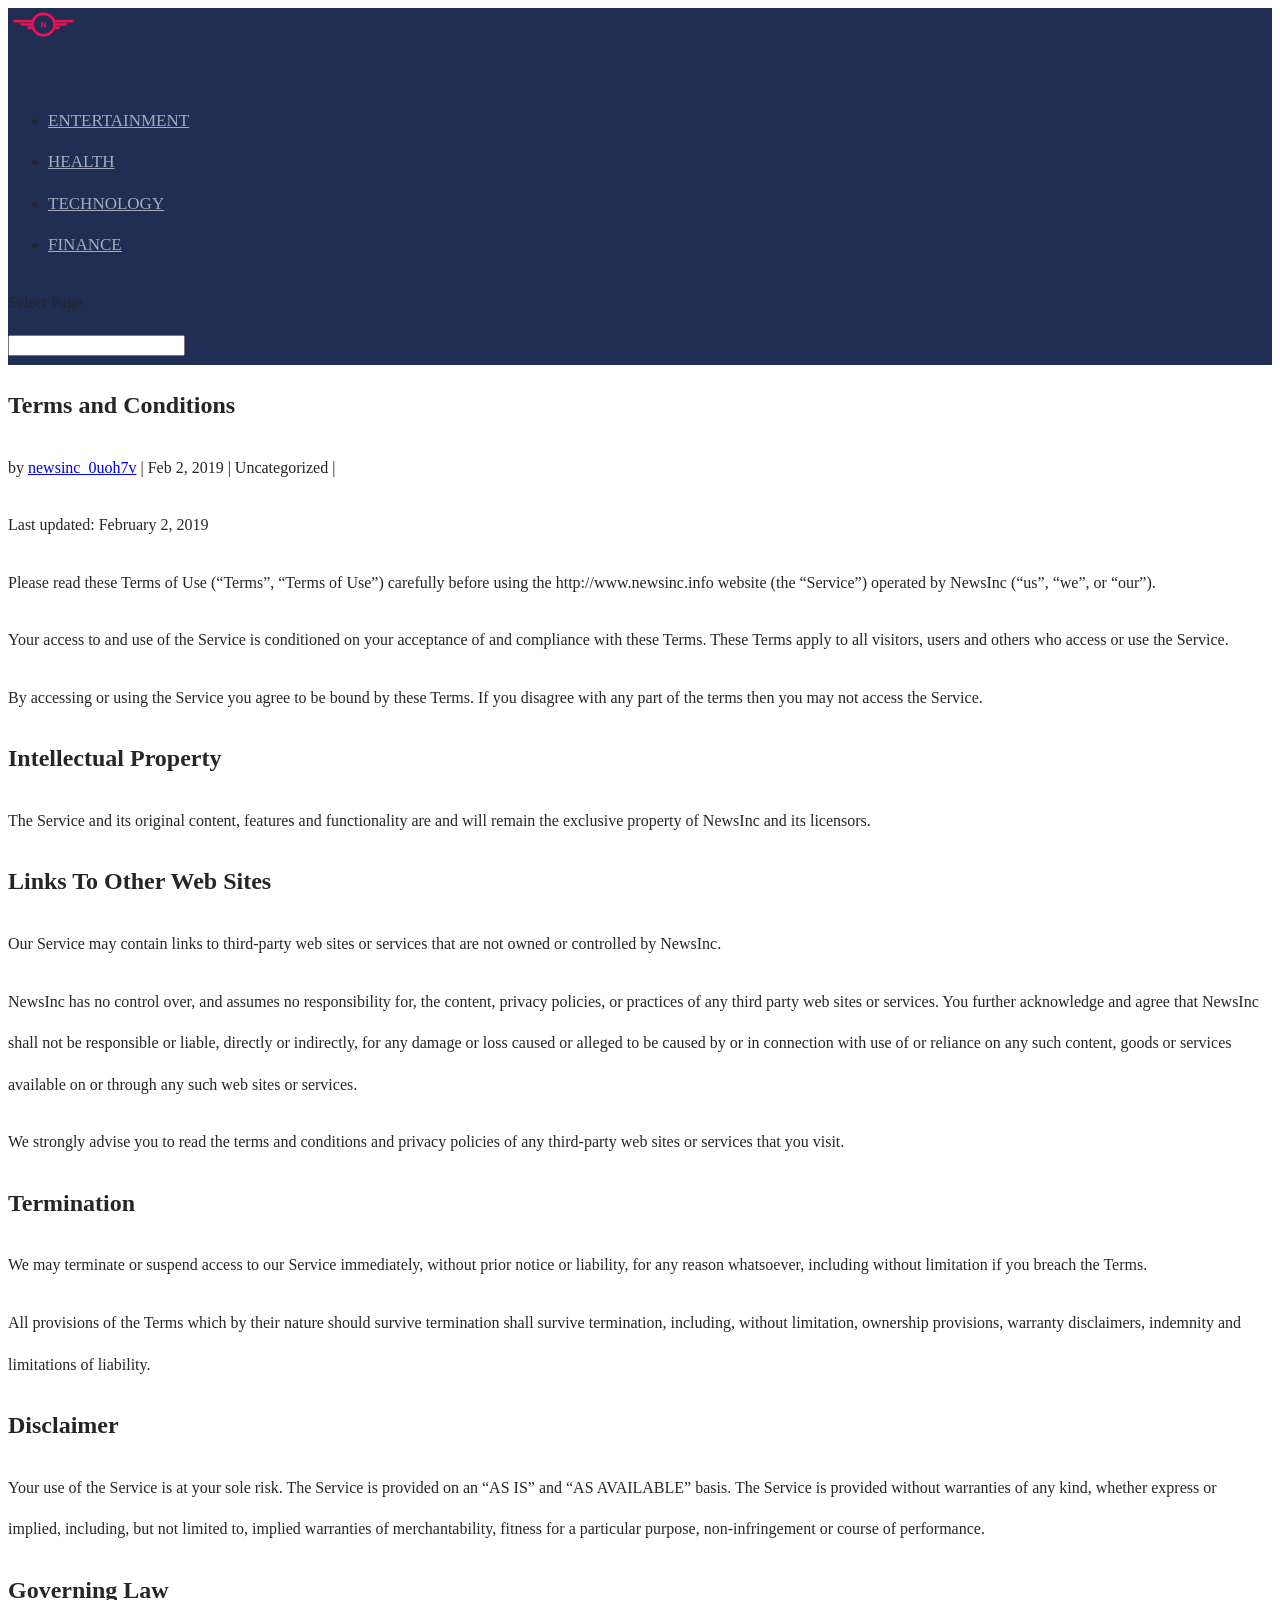
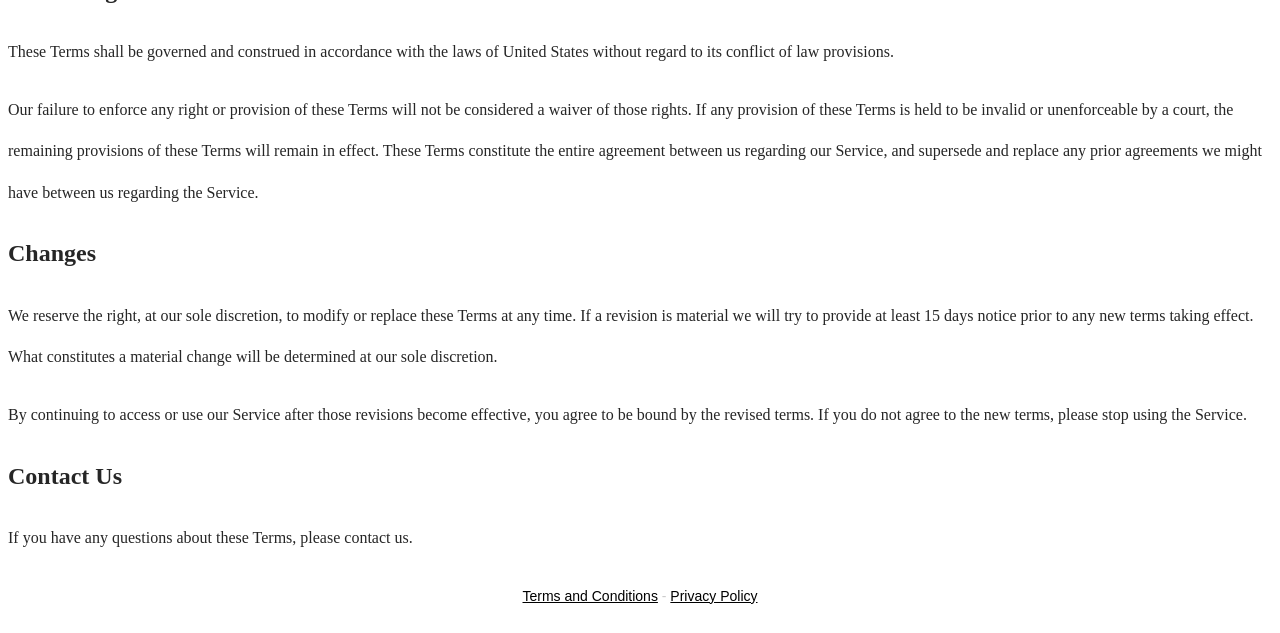
<file: wpautoterms/terms-and-conditions/index.html>
<!DOCTYPE html>
<html lang="en-US">
<head>
	<meta charset="UTF-8" />
<meta http-equiv="X-UA-Compatible" content="IE=edge">
	<link rel="pingback" href="https://www.newsinc.xilib.com/xmlrpc.php" />

	<script type="text/javascript">
		document.documentElement.className = 'js';
	</script>

	<title>Terms and Conditions | NewsInc</title>
<link rel='dns-prefetch' href='https://fonts.googleapis.com/' />
<link rel='dns-prefetch' href='https://s.w.org/' />
<link rel="alternate" type="application/rss+xml" title="NewsInc &raquo; Feed" href="../../feed/index.html" />
<link rel="alternate" type="application/rss+xml" title="NewsInc &raquo; Comments Feed" href="../../comments/feed/index.html" />
		<script type="text/javascript">
			window._wpemojiSettings = {"baseUrl":"https:\/\/s.w.org\/images\/core\/emoji\/11\/72x72\/","ext":".png","svgUrl":"https:\/\/s.w.org\/images\/core\/emoji\/11\/svg\/","svgExt":".svg","source":{"concatemoji":"https:\/\/www.newsinc.xilib.com\/wp-includes\/js\/wp-emoji-release.min.js?ver=5.0.3"}};
			!function(a,b,c){function d(a,b){var c=String.fromCharCode;l.clearRect(0,0,k.width,k.height),l.fillText(c.apply(this,a),0,0);var d=k.toDataURL();l.clearRect(0,0,k.width,k.height),l.fillText(c.apply(this,b),0,0);var e=k.toDataURL();return d===e}function e(a){var b;if(!l||!l.fillText)return!1;switch(l.textBaseline="top",l.font="600 32px Arial",a){case"flag":return!(b=d([55356,56826,55356,56819],[55356,56826,8203,55356,56819]))&&(b=d([55356,57332,56128,56423,56128,56418,56128,56421,56128,56430,56128,56423,56128,56447],[55356,57332,8203,56128,56423,8203,56128,56418,8203,56128,56421,8203,56128,56430,8203,56128,56423,8203,56128,56447]),!b);case"emoji":return b=d([55358,56760,9792,65039],[55358,56760,8203,9792,65039]),!b}return!1}function f(a){var c=b.createElement("script");c.src=a,c.defer=c.type="text/javascript",b.getElementsByTagName("head")[0].appendChild(c)}var g,h,i,j,k=b.createElement("canvas"),l=k.getContext&&k.getContext("2d");for(j=Array("flag","emoji"),c.supports={everything:!0,everythingExceptFlag:!0},i=0;i<j.length;i++)c.supports[j[i]]=e(j[i]),c.supports.everything=c.supports.everything&&c.supports[j[i]],"flag"!==j[i]&&(c.supports.everythingExceptFlag=c.supports.everythingExceptFlag&&c.supports[j[i]]);c.supports.everythingExceptFlag=c.supports.everythingExceptFlag&&!c.supports.flag,c.DOMReady=!1,c.readyCallback=function(){c.DOMReady=!0},c.supports.everything||(h=function(){c.readyCallback()},b.addEventListener?(b.addEventListener("DOMContentLoaded",h,!1),a.addEventListener("load",h,!1)):(a.attachEvent("onload",h),b.attachEvent("onreadystatechange",function(){"complete"===b.readyState&&c.readyCallback()})),g=c.source||{},g.concatemoji?f(g.concatemoji):g.wpemoji&&g.twemoji&&(f(g.twemoji),f(g.wpemoji)))}(window,document,window._wpemojiSettings);
		</script>
		<meta content="Divi v.3.15" name="generator"/><style type="text/css">
img.wp-smiley,
img.emoji {
	display: inline !important;
	border: none !important;
	box-shadow: none !important;
	height: 1em !important;
	width: 1em !important;
	margin: 0 .07em !important;
	vertical-align: -0.1em !important;
	background: none !important;
	padding: 0 !important;
}
</style>
<style type="text/css" media="all">
.wpautoterms-footer{background-color:#ffffff;text-align:center;}
.wpautoterms-footer a{color:#000000;font-family:Arial, sans-serif;font-size:14px;}
.wpautoterms-footer .separator{color:#cccccc;font-family:Arial, sans-serif;font-size:14px;}</style>
<link rel='stylesheet' id='wp-block-library-css'  href='https://www.newsinc.xilib.com/wp-includes/css/dist/block-library/style.min.css?ver=5.0.3' type='text/css' media='all' />
<link rel='stylesheet' id='wpautoterms_css-css'  href='https://www.newsinc.xilib.com/wp-content/plugins/auto-terms-of-service-and-privacy-policy/css/wpautoterms.css?ver=5.0.3' type='text/css' media='all' />
<link rel='stylesheet' id='divi-fonts-css'  href='https://fonts.googleapis.com/css?family=Open+Sans:300italic,400italic,600italic,700italic,800italic,400,300,600,700,800&#038;subset=latin,latin-ext' type='text/css' media='all' />
<link rel='stylesheet' id='divi-style-css'  href='https://www.newsinc.xilib.com/wp-content/themes/Divi/style.css?ver=3.15' type='text/css' media='all' />
<link rel='stylesheet' id='dashicons-css'  href='https://www.newsinc.xilib.com/wp-includes/css/dashicons.min.css?ver=5.0.3' type='text/css' media='all' />
<script type='text/javascript' src='https://www.newsinc.xilib.com/wp-includes/js/jquery/jquery.js?ver=1.12.4'></script>
<script type='text/javascript' src='https://www.newsinc.xilib.com/wp-includes/js/jquery/jquery-migrate.min.js?ver=1.4.1'></script>
<link rel='https://api.w.org/' href='../../wp-json/index.html' />
<link rel="EditURI" type="application/rsd+xml" title="RSD" href="https://www.newsinc.xilib.com/xmlrpc.php?rsd" />
<link rel="wlwmanifest" type="application/wlwmanifest+xml" href="../../wp-includes/wlwmanifest.xml" /> 
<link rel='prev' title='Privacy Policy' href='../privacy-policy/index.html' />
<meta name="generator" content="WordPress 5.0.3" />
<link rel="canonical" href="index.html" />
<link rel='shortlink' href='https://www.newsinc.xilib.com/?p=73' />
<link rel="alternate" type="application/json+oembed" href="https://www.newsinc.xilib.com/wp-json/oembed/1.0/embed?url=https%3A%2F%2Fwww.newsinc.xilib.com%2Fwpautoterms%2Fterms-and-conditions%2F" />
<link rel="alternate" type="text/xml+oembed" href="https://www.newsinc.xilib.com/wp-json/oembed/1.0/embed?url=https%3A%2F%2Fwww.newsinc.xilib.com%2Fwpautoterms%2Fterms-and-conditions%2F&#038;format=xml" />
<link rel="stylesheet" href="https://use.fontawesome.com/releases/v5.7.0/css/all.css" integrity="sha384-lZN37f5QGtY3VHgisS14W3ExzMWZxybE1SJSEsQp9S+oqd12jhcu+A56Ebc1zFSJ" crossorigin="anonymous"><meta name="viewport" content="width=device-width, initial-scale=1.0, maximum-scale=1.0, user-scalable=0" /><link rel="icon" href="../../wp-content/uploads/2019/02/cropped-logo-32x32.png" sizes="32x32" />
<link rel="icon" href="../../wp-content/uploads/2019/02/cropped-logo-192x192.png" sizes="192x192" />
<link rel="apple-touch-icon-precomposed" href="../../wp-content/uploads/2019/02/cropped-logo-180x180.png" />
<meta name="msapplication-TileImage" content="https://www.newsinc.xilib.com/wp-content/uploads/2019/02/cropped-logo-270x270.png" />
<style id="et-divi-customizer-global-cached-inline-styles">body{color:#262626}body{line-height:2.6em}#main-header,#main-header .nav li ul,.et-search-form,#main-header .et_mobile_menu{background-color:#202e54}.et_header_style_centered .mobile_nav .select_page,.et_header_style_split .mobile_nav .select_page,.et_nav_text_color_light #top-menu>li>a,.et_nav_text_color_dark #top-menu>li>a,#top-menu a,.et_mobile_menu li a,.et_nav_text_color_light .et_mobile_menu li a,.et_nav_text_color_dark .et_mobile_menu li a,#et_search_icon:before,.et_search_form_container input,span.et_close_search_field:after,#et-top-navigation .et-cart-info{color:rgba(255,255,255,0.6)}.et_search_form_container input::-moz-placeholder{color:rgba(255,255,255,0.6)}.et_search_form_container input::-webkit-input-placeholder{color:rgba(255,255,255,0.6)}.et_search_form_container input:-ms-input-placeholder{color:rgba(255,255,255,0.6)}#top-menu li a{font-size:17px}body.et_vertical_nav .container.et_search_form_container .et-search-form input{font-size:17px!important}#main-footer{background-color:rgba(183,221,229,0.61)}#footer-widgets .footer-widget a,#footer-widgets .footer-widget li a,#footer-widgets .footer-widget li a:hover{color:#ffffff}.footer-widget{color:#ffffff}#footer-bottom{background-color:rgba(183,221,229,0.61)}@media only screen and (min-width:981px){.et_header_style_left #et-top-navigation,.et_header_style_split #et-top-navigation{padding:25px 0 0 0}.et_header_style_left #et-top-navigation nav>ul>li>a,.et_header_style_split #et-top-navigation nav>ul>li>a{padding-bottom:25px}.et_header_style_split .centered-inline-logo-wrap{width:50px;margin:-50px 0}.et_header_style_split .centered-inline-logo-wrap #logo{max-height:50px}.et_pb_svg_logo.et_header_style_split .centered-inline-logo-wrap #logo{height:50px}.et_header_style_centered #top-menu>li>a{padding-bottom:9px}.et_header_style_slide #et-top-navigation,.et_header_style_fullscreen #et-top-navigation{padding:16px 0 16px 0!important}.et_header_style_centered #main-header .logo_container{height:50px}#logo{max-height:50%}.et_pb_svg_logo #logo{height:50%}.et_header_style_centered.et_hide_primary_logo #main-header:not(.et-fixed-header) .logo_container,.et_header_style_centered.et_hide_fixed_logo #main-header.et-fixed-header .logo_container{height:9px}.et-fixed-header #top-menu a,.et-fixed-header #et_search_icon:before,.et-fixed-header #et_top_search .et-search-form input,.et-fixed-header .et_search_form_container input,.et-fixed-header .et_close_search_field:after,.et-fixed-header #et-top-navigation .et-cart-info{color:rgba(255,255,255,0.6)!important}.et-fixed-header .et_search_form_container input::-moz-placeholder{color:rgba(255,255,255,0.6)!important}.et-fixed-header .et_search_form_container input::-webkit-input-placeholder{color:rgba(255,255,255,0.6)!important}.et-fixed-header .et_search_form_container input:-ms-input-placeholder{color:rgba(255,255,255,0.6)!important}}@media only screen and (min-width:1350px){.et_pb_row{padding:27px 0}.et_pb_section{padding:54px 0}.single.et_pb_pagebuilder_layout.et_full_width_page .et_post_meta_wrapper{padding-top:81px}.et_pb_section.et_pb_section_first{padding-top:inherit}.et_pb_fullwidth_section{padding:0}}@media only screen and (max-width:980px){body,.et_pb_column_1_2 .et_quote_content blockquote cite,.et_pb_column_1_2 .et_link_content a.et_link_main_url,.et_pb_column_1_3 .et_quote_content blockquote cite,.et_pb_column_3_8 .et_quote_content blockquote cite,.et_pb_column_1_4 .et_quote_content blockquote cite,.et_pb_blog_grid .et_quote_content blockquote cite,.et_pb_column_1_3 .et_link_content a.et_link_main_url,.et_pb_column_3_8 .et_link_content a.et_link_main_url,.et_pb_column_1_4 .et_link_content a.et_link_main_url,.et_pb_blog_grid .et_link_content a.et_link_main_url{font-size:15px}.et_pb_slider.et_pb_module .et_pb_slides .et_pb_slide_content,.et_pb_best_value{font-size:17px}}</style></head>
<body class="wpautoterms_page-template-default single single-wpautoterms_page postid-73 et_pb_button_helper_class et_fixed_nav et_show_nav et_cover_background et_pb_gutter linux et_pb_gutters3 et_primary_nav_dropdown_animation_fade et_secondary_nav_dropdown_animation_fade et_pb_footer_columns4 et_header_style_left et_right_sidebar et_divi_theme et-db et_minified_js et_minified_css">
	<div id="page-container">

	
	
			<header id="main-header" data-height-onload="50">
			<div class="container clearfix et_menu_container">
							<div class="logo_container">
					<span class="logo_helper"></span>
					<a href="../../index.html">
						<img src="../../wp-content/uploads/2019/02/logo_transparent_logoOnly_70.png" alt="NewsInc" id="logo" data-height-percentage="50" />
					</a>
				</div>
							<div id="et-top-navigation" data-height="50" data-fixed-height="40">
											<nav id="top-menu-nav">
						<ul id="top-menu" class="nav"><li id="menu-item-161" class="menu-item menu-item-type-custom menu-item-object-custom menu-item-161"><a href="index.html#">ENTERTAINMENT</a></li>
<li id="menu-item-162" class="menu-item menu-item-type-custom menu-item-object-custom menu-item-162"><a href="index.html#">HEALTH</a></li>
<li id="menu-item-163" class="menu-item menu-item-type-custom menu-item-object-custom menu-item-163"><a href="index.html#">TECHNOLOGY</a></li>
<li id="menu-item-164" class="menu-item menu-item-type-custom menu-item-object-custom menu-item-164"><a href="index.html#">FINANCE</a></li>
</ul>						</nav>
					
					
					
					
					<div id="et_mobile_nav_menu">
				<div class="mobile_nav closed">
					<span class="select_page">Select Page</span>
					<span class="mobile_menu_bar mobile_menu_bar_toggle"></span>
				</div>
			</div>				</div> <!-- #et-top-navigation -->
			</div> <!-- .container -->
			<div class="et_search_outer">
				<div class="container et_search_form_container">
					<form role="search" method="get" class="et-search-form" action="../../index.html">
					<input type="search" class="et-search-field" placeholder="Search &hellip;" value="" name="s" title="Search for:" />					</form>
					<span class="et_close_search_field"></span>
				</div>
			</div>
		</header> <!-- #main-header -->
			<div id="et-main-area">
	
<div id="main-content">
		<div class="container">
		<div id="content-area" class="clearfix">
			<div id="left-area">
											<article id="post-73" class="et_pb_post post-73 wpautoterms_page type-wpautoterms_page status-publish hentry">
											<div class="et_post_meta_wrapper">
							<h1 class="entry-title">Terms and Conditions</h1>

						<p class="post-meta"> by <span class="author vcard"><a href="../../author/newsinc_0uoh7v/index.html" title="Posts by newsinc_0uoh7v" rel="author">newsinc_0uoh7v</a></span> | <span class="published">Feb 2, 2019</span> | Uncategorized | </p>
												</div> <!-- .et_post_meta_wrapper -->
				
					<div class="entry-content">
					<p>Last updated: February 2, 2019</p>
<p>Please read these Terms of Use (&#8220;Terms&#8221;, &#8220;Terms of Use&#8221;) carefully before using the http://www.newsinc.info website (the &#8220;Service&#8221;) operated by NewsInc (&#8220;us&#8221;, &#8220;we&#8221;, or &#8220;our&#8221;).</p>
<p>Your access to and use of the Service is conditioned on your acceptance of and compliance with these Terms. These Terms apply to all visitors, users and others who access or use the Service.</p>
<p>By accessing or using the Service you agree to be bound by these Terms. If you disagree with any part of the terms then you may not access the Service.</p>
<h2>Intellectual Property</h2>
<p>The Service and its original content, features and functionality are and will remain the exclusive property of NewsInc and its licensors.</p>
<h2>Links To Other Web Sites</h2>
<p>Our Service may contain links to third-party web sites or services that are not owned or controlled by NewsInc.</p>
<p>NewsInc has no control over, and assumes no responsibility for, the content, privacy policies, or practices of any third party web sites or services. You further acknowledge and agree that NewsInc shall not be responsible or liable, directly or indirectly, for any damage or loss caused or alleged to be caused by or in connection with use of or reliance on any such content, goods or services available on or through any such web sites or services.</p>
<p>We strongly advise you to read the terms and conditions and privacy policies of any third-party web sites or services that you visit.</p>
<h2>Termination</h2>
<p>We may terminate or suspend access to our Service immediately, without prior notice or liability, for any reason whatsoever, including without limitation if you breach the Terms.</p>
<p>All provisions of the Terms which by their nature should survive termination shall survive termination, including, without limitation, ownership provisions, warranty disclaimers, indemnity and limitations of liability.</p>
<h2>Disclaimer</h2>
<p>Your use of the Service is at your sole risk. The Service is provided on an &#8220;AS IS&#8221; and &#8220;AS AVAILABLE&#8221; basis. The Service is provided without warranties of any kind, whether express or implied, including, but not limited to, implied warranties of merchantability, fitness for a particular purpose, non-infringement or course of performance.</p>
<h2>Governing Law</h2>
<p>These Terms shall be governed and construed in accordance with the laws of United States without regard to its conflict of law provisions.</p>
<p>Our failure to enforce any right or provision of these Terms will not be considered a waiver of those rights. If any provision of these Terms is held to be invalid or unenforceable by a court, the remaining provisions of these Terms will remain in effect. These Terms constitute the entire agreement between us regarding our Service, and supersede and replace any prior agreements we might have between us regarding the Service.</p>
<h2>Changes</h2>
<p>We reserve the right, at our sole discretion, to modify or replace these Terms at any time. If a revision is material we will try to provide at least 15 days notice prior to any new terms taking effect. What constitutes a material change will be determined at our sole discretion.</p>
<p>By continuing to access or use our Service after those revisions become effective, you agree to be bound by the revised terms. If you do not agree to the new terms, please stop using the Service.</p>
<h2>Contact Us</h2>
<p>If you have any questions about these Terms, please contact us.</p>
					</div> <!-- .entry-content -->
					<div class="et_post_meta_wrapper">
					
					
										</div> <!-- .et_post_meta_wrapper -->
				</article> <!-- .et_pb_post -->

						</div> <!-- #left-area -->

					</div> <!-- #content-area -->
	</div> <!-- .container -->
	</div> <!-- #main-content -->


			<footer id="main-footer">
				

		
				<div id="footer-bottom">
					<div class="container clearfix">
									</div>	<!-- .container -->
				</div>
			</footer> <!-- #main-footer -->
		</div> <!-- #et-main-area -->


	</div> <!-- #page-container -->

		<script type="text/javascript">
		var et_animation_data = [];
	</script>
	<script type='text/javascript'>
/* <![CDATA[ */
var DIVI = {"item_count":"%d Item","items_count":"%d Items"};
var et_shortcodes_strings = {"previous":"Previous","next":"Next"};
var et_pb_custom = {"ajaxurl":"https:\/\/www.newsinc.xilib.com\/wp-admin\/admin-ajax.php","images_uri":"https:\/\/www.newsinc.xilib.com\/wp-content\/themes\/Divi\/images","builder_images_uri":"https:\/\/www.newsinc.xilib.com\/wp-content\/themes\/Divi\/includes\/builder\/images","et_frontend_nonce":"944352a01a","subscription_failed":"Please, check the fields below to make sure you entered the correct information.","et_ab_log_nonce":"ca69e17aac","fill_message":"Please, fill in the following fields:","contact_error_message":"Please, fix the following errors:","invalid":"Invalid email","captcha":"Captcha","prev":"Prev","previous":"Previous","next":"Next","wrong_captcha":"You entered the wrong number in captcha.","is_builder_plugin_used":"","ignore_waypoints":"no","is_divi_theme_used":"1","widget_search_selector":".widget_search","is_ab_testing_active":"","page_id":"73","unique_test_id":"","ab_bounce_rate":"5","is_cache_plugin_active":"no","is_shortcode_tracking":""};
var et_pb_box_shadow_elements = [];
/* ]]> */
</script>
<script type='text/javascript' src='https://www.newsinc.xilib.com/wp-content/themes/Divi/js/custom.min.js?ver=3.15'></script>
<script type='text/javascript' src='https://www.newsinc.xilib.com/wp-content/themes/Divi/includes/builder/scripts/cpt-modules-wrapper.js?ver=3.15'></script>
<script type='text/javascript' src='https://www.newsinc.xilib.com/wp-content/themes/Divi/core/admin/js/common.js?ver=3.15'></script>
<script type='text/javascript' src='https://www.newsinc.xilib.com/wp-includes/js/wp-embed.min.js?ver=5.0.3'></script>
<div class="wpautoterms-footer"><p>
		<a href="index.html">Terms and Conditions</a><span class="separator"> - </span><a href="../privacy-policy/index.html">Privacy Policy</a></p>
</div></body>
</html>
</file>
